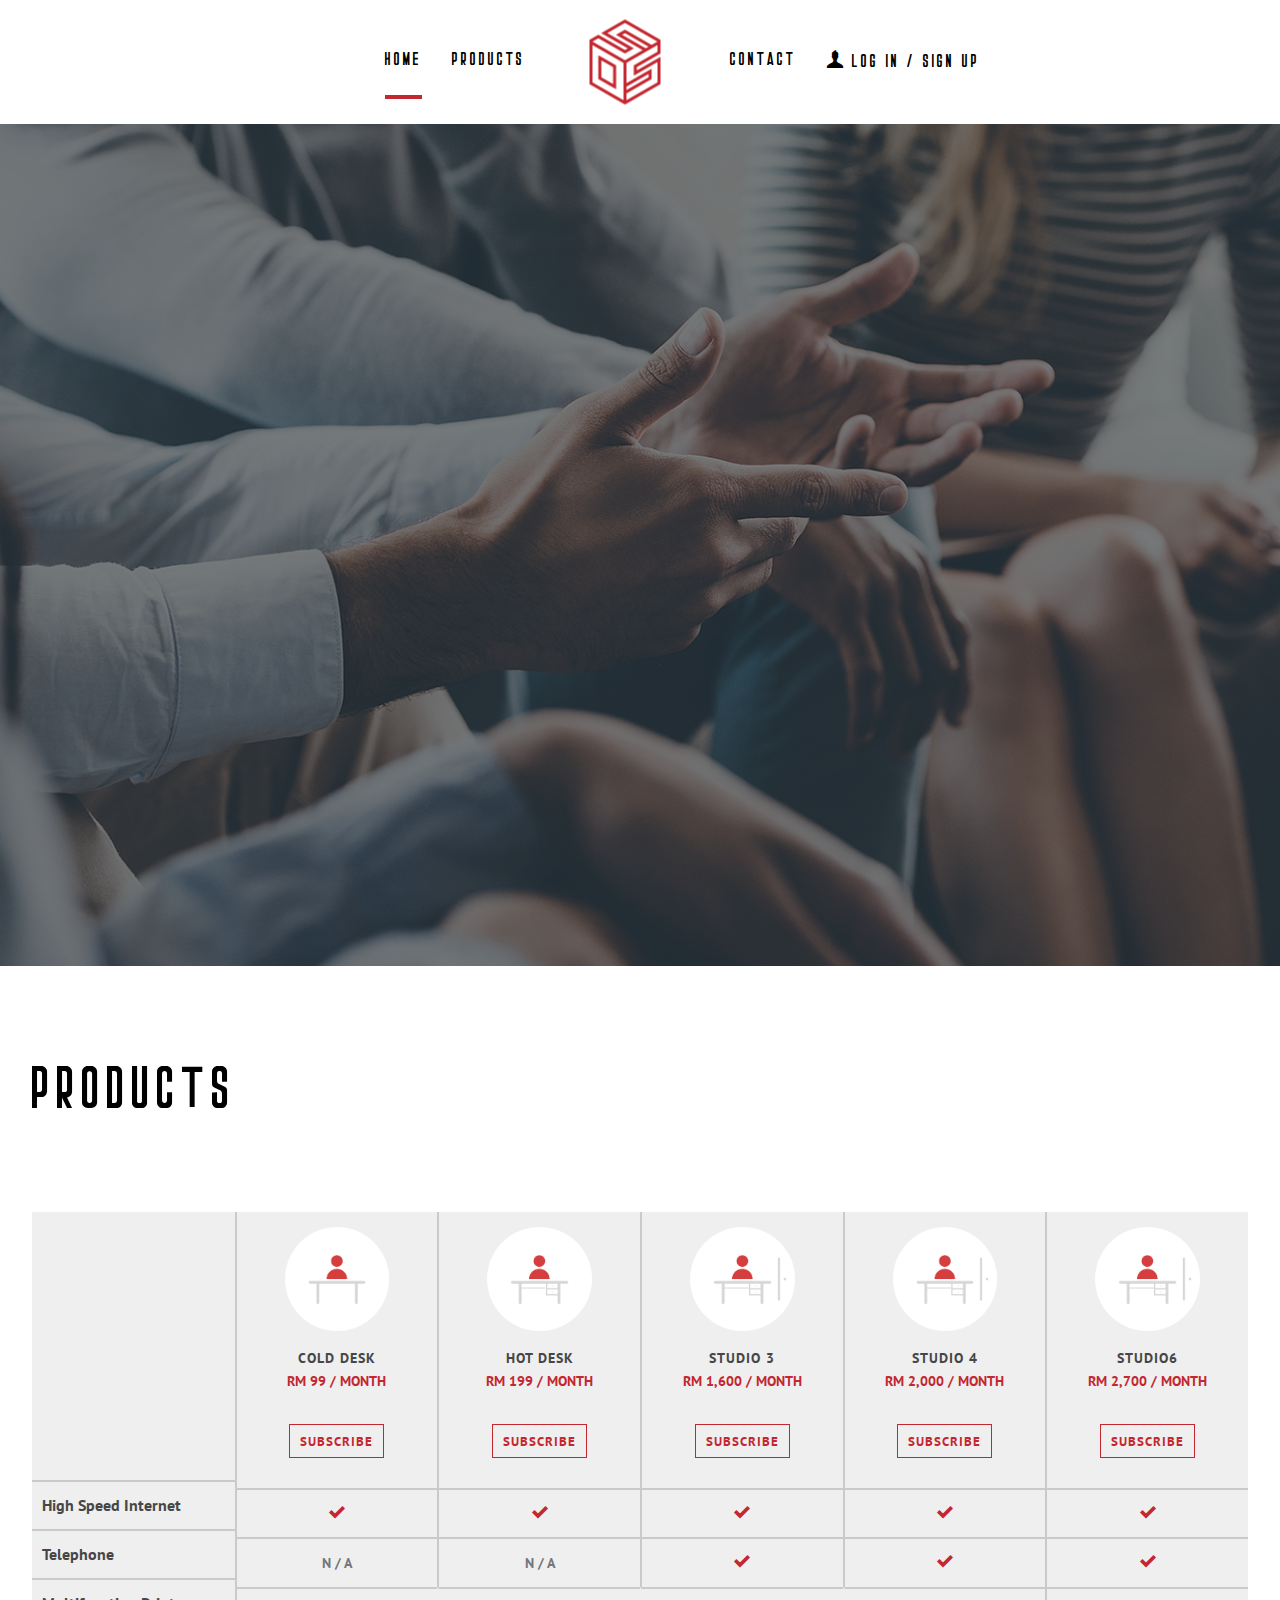
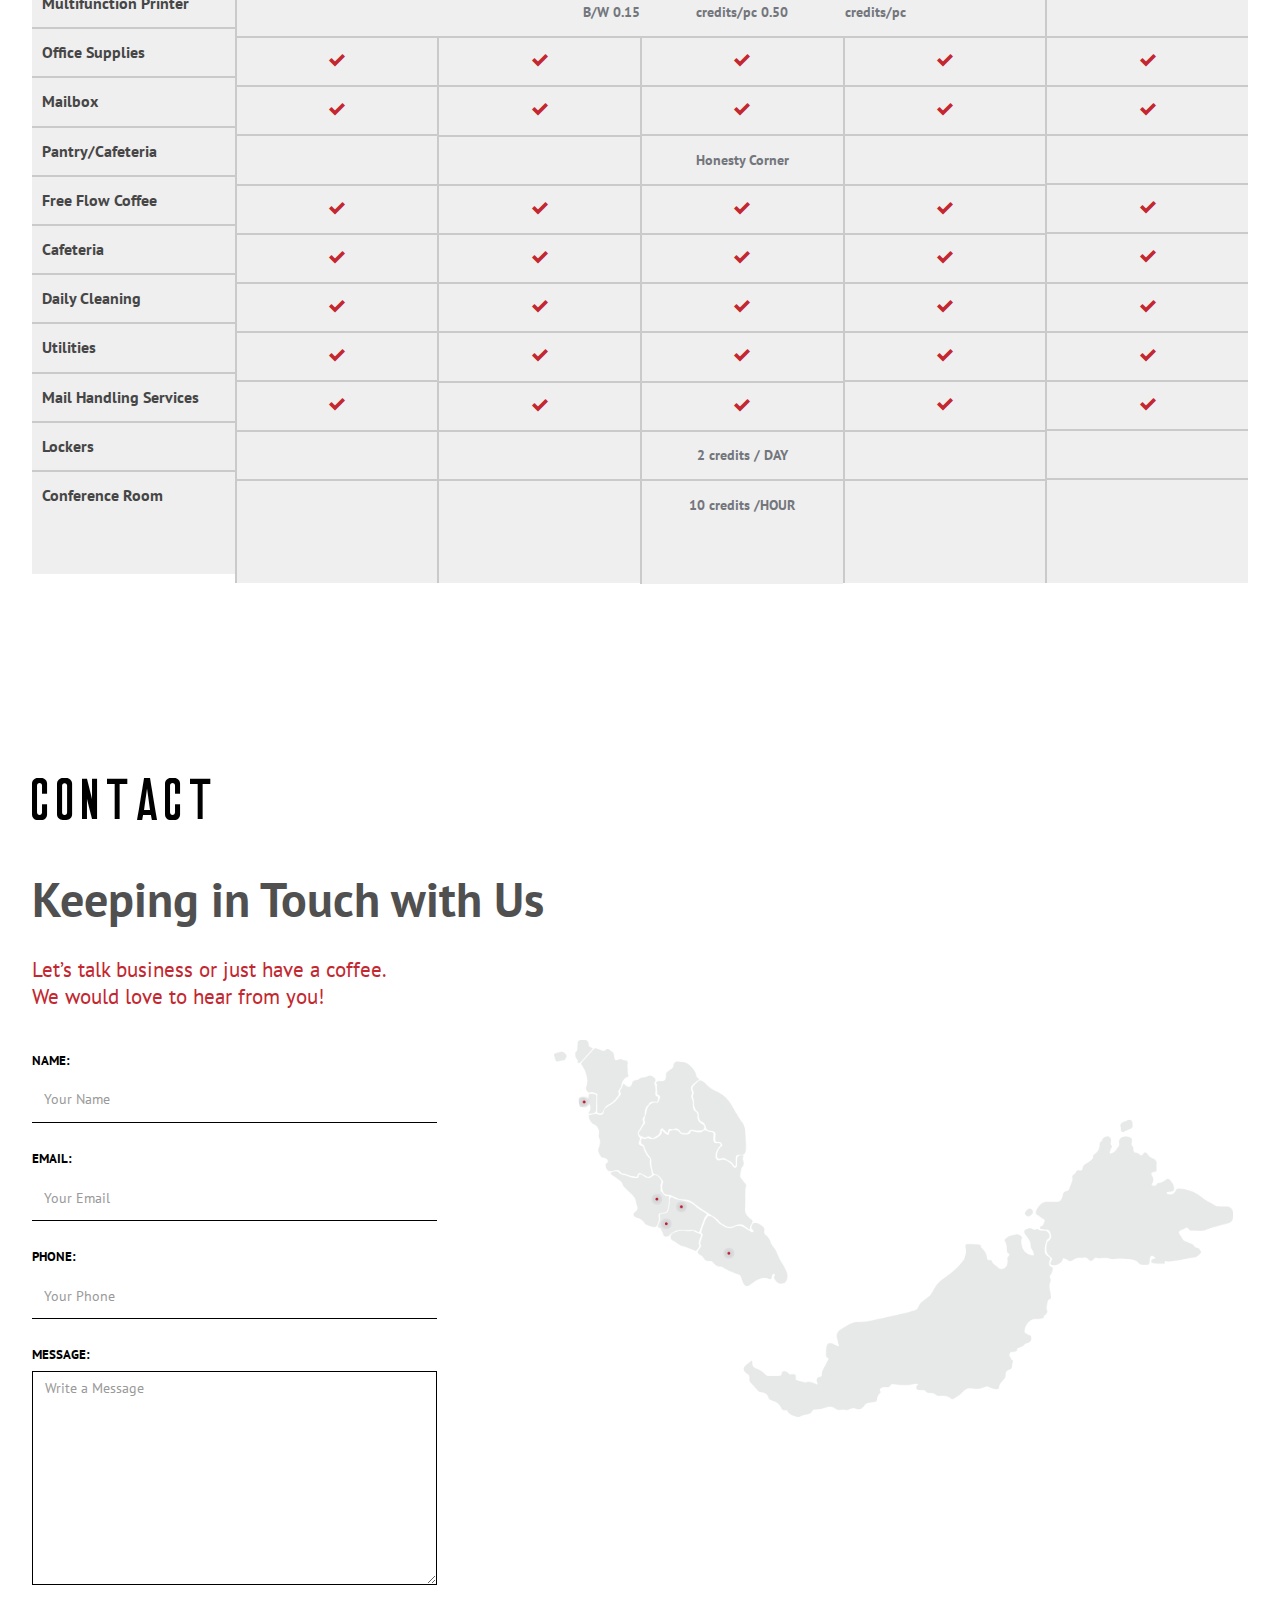
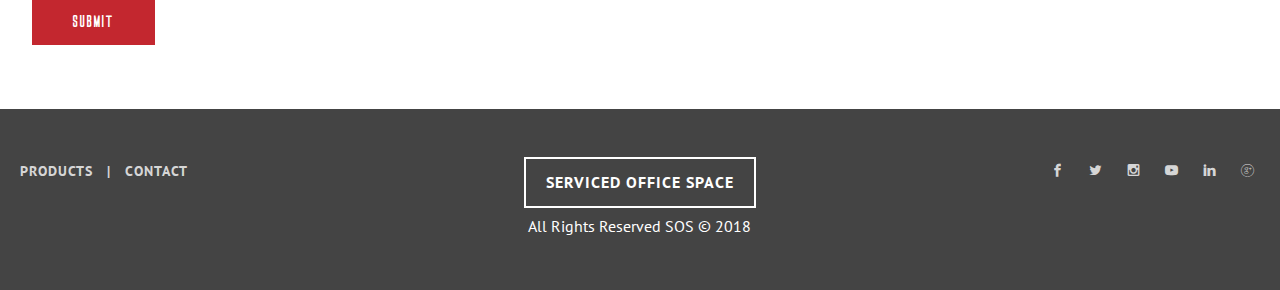
<file: index.html>
<!DOCTYPE html>
<html lang="en">
  <head>
    <meta charset="utf-8">
    <meta name="viewport" content="width=device-width, initial-scale=1">
    <title>SOS Co-Working Space</title>
    <meta name="description" content="SOS Coworking Space">
    <meta name="keywords" content="SOS Coworking Space">
    
    <link rel="stylesheet" href="css/styles-merged.css">
    <link rel="stylesheet" href="css/style.css">
    <link rel="stylesheet" href="css/datepicker.css">
    <link rel="stylesheet" href="fonts/icomoon/style.css">

    <!-- Fonts -->
    <link href="https://fonts.googleapis.com/css?family=PT+Sans:400,700" rel="stylesheet">
    <link href="https://fonts.googleapis.com/css?family=Barlow+Semi+Condensed:300,400,500,600,700" rel="stylesheet">
    <link href="https://fonts.googleapis.com/css?family=Montserrat:300,400,500,600,700" rel="stylesheet">

    <!--[if lt IE 9]>
      <script src="js/vendor/html5shiv.min.js"></script>
      <script src="js/vendor/respond.min.js"></script>
    <![endif]-->
  </head>
  <body>
    
    <!-- Fixed navbar -->
    <nav class="navbar navbar-default probootstrap-navbar">
      <div class="container">
        <div class="navbar-header">
          <a class="navbar-brand" href="index.html" title="SOS" style="background-image: url(img/logo.png);"></a>
          <button type="button" class="navbar-toggle collapsed" data-toggle="collapse" data-target="#navbar-collapse" aria-expanded="false" aria-controls="navbar">
            <span class="sr-only">Toggle navigation</span>
            <span class="icon-bar"></span>
            <span class="icon-bar"></span>
            <span class="icon-bar"></span>
          </button>
        </div>

        <div id="navbar-collapse" class="navbar-collapse collapse">
          <ul class="nav navbar-nav navbar-left">
            <li><a href="#" data-nav-section="home">Home</a></li>
            <li><a href="#" data-nav-section="products">Products</a></li>
          </ul>
          <a class="navbar-brand" href="index.html" title="SOS" style="background-image: url(img/logo.png);"></a>
          <ul class="nav navbar-nav navbar-right">
            <li><a href="#" data-nav-section="contact">Contact</a></li>
            <li><a href="#" id="popLogin"><span class="icon icon-user"></span> Log in / Sign Up</a></li>
          </ul>
        </div>
      </div>
    </nav>
    
    <section class="probootstrap-hero" style="background-image: url(img/heroslide.png);" data-section="home" data-stellar-background-ratio="0.5">
      <div class="container">
        <div class="row intro-text">
          <div class="col-md-10 col-md-offset-1 text-center">
            <h1 class="probootstrap-heading probootstrap-animate">Be Connected</h1>
            <div class="probootstrap-subheading center">
              <p class="probootstrap-animate"><a id="bookTourbtn" href="#" target="_blank" role="button" class="btn btn-primary">Book a tour</a></p>
            </div>
          </div>
        </div>
      </div>
      <div class="scrollDwnIcon probootstrap-animate"><a href="#" data-nav-section="products"><span class="icon icon-circle-down"></span><br/>Scroll</a></div>
      
      <div class="filterform hide">
        <div class="closeIcon"><span class="icon icon-cross"></span></div>
        <form class="probootstrap-animate" action="" method="post">
            <div class="form-group">
              <div class="controls">
                <select name="gender" id="gender" placeholder="Gender">
                  <option value="Mr">Mr.</option>
                  <option value="Ms">Ms.</option>
                  <option value="Mrs">Mrs.</option>
                </select>
              </div>
            </div>
            <div class="form-group">
               <input type="text" name="fullname"  class="form-control my-input" id="name" placeholder="Name">
            </div>
            <div class="form-group">
              <div class="controls">
                <select name="numpax" id="numpax" placeholder="Pax">
                  <option value="">Pax</option>
                  <option value="1">1</option>
                  <option value="2">2</option>
                  <option value="3">3</option>
                  <option value="4">4</option>
                  <option value="5">5</option>
                  <option value="6">6</option>
                  <option value="7">7</option>
                  <option value="8">8</option>
                  <option value="9">9</option>
                  <option value="10">10</option>
                  <option value="11">11</option>
                </select>
              </div>
            </div>
            <div class="form-group">
               <input type="text" name="emailaddress"  class="form-control my-input" id="emailaddress" placeholder="Please enter your email address">
            </div>
            <div class="form-group">
               <input type="text" name="contactnumber"  class="form-control my-input" id="contactnumber" placeholder="Please enter your contact number">
            </div>
            <div class="form-group">
              <div class="controls">
                <select name="numlocatiom" id="numlocation" placeholder="Location">
                  <option value="">Location</option>
                  <option value="l1">?????</option>
                  <option value="l2">?????</option>
                  <option value="l3">?????</option>
                </select>
              </div>
            </div>
            <div class="form-group">
              <div class="docs-datepicker">
                <div class="input-group">
                  <input type="text" class="form-control docs-date" name="date" placeholder="Date">
                </div>
                <div class="docs-datepicker-container"></div>
              </div>
            </div>
            <div class="form-group">
              <div class="controls">
                <select name="time" id="time" placeholder="Time">
                  <option value="">Time</option>
                  <option value="t1">?????</option>
                </select>
              </div>
            </div>
            <div class="form-group">
               <div class="controls">
                <select name="reason" id="reason" placeholder="Reason">
                  <option value="">Reason</option>
                  <option value="r1">Visitation</option>
                  <option value="r2">Interview</option>
                  <option value="r3">Business Purpose</option>
                  <option value="r4">Others</option>
                </select>
              </div>
            </div>
            <div class="form-group text-center">
               <button type="submit" class=" btn btn-block send-button tx-tfm"><span class="icon icon-mail3"></span></button>
            </div>
        </form>
      </div>
    </section>

    <section class="probootstrap-section products" data-section="products">
      <div class="container">
        <div class="row text-center mb50">
          <div class="col-md-12 probootstrap-section-heading nopdlr">
            <h2 class="mb30 text-left text-black probootstrap-heading">Products</h2>
          </div>
        </div>
        <!-- END row -->
        <div class="row productsRow">
          <div class="col-md-2 col-xs-2 nopdlr">
            <div class="probootstrap-products bdNone">
              <ul class="probootstrap-list text-left mb50 firstCol">
                <li>High Speed Internet</li>
                <li>Telephone</li>
                <li>Multifunction Printer</li>
                <li>Office Supplies</li>
                <li>Mailbox</li>
                <li>Pantry/Cafeteria</li>
                <li>Free Flow Coffee</li>
                <li>Cafeteria</li>
                <li>Daily Cleaning</li>
                <li>Utilities</li>
                <li>Mail Handling Services</li>
                <li>Lockers</li>
                <li>Conference Room</li>
              </ul>
            </div>
          </div>
          <div class="col-md-2 col-xs-2 nopdlr">
            <div class="probootstrap-products">
              <img src="img/SOS-Icon-23.png" alt="" />
              <h2>Cold Desk</h2>
              <p class="probootstrap-price"><strong>RM 99 / MONTH</strong></p>
              <p><a href="#" class="btn btn-outline-red productSubscribe">Subscribe</a></p>
              <ul class="probootstrap-list text-left mb50">
                <li><span class="icon icon-checkmark"></span></li>
                <li class="gB600">N / A</li>
                <li class="gC">.</li>
                <li><span class="icon icon-checkmark"></span></li>
                <li><span class="icon icon-checkmark"></span></li>
                <li class="gC">.</li>
                <li><span class="icon icon-checkmark"></span></li>
                <li><span class="icon icon-checkmark"></span></li>
                <li><span class="icon icon-checkmark"></span></li>
                <li><span class="icon icon-checkmark"></span></li>
                <li><span class="icon icon-checkmark"></span></li>
                <li class="gC">.</li>
                <li class="gC">.</li>
              </ul>
            </div>
          </div>
          <div class="col-md-2 col-xs-2 nopdlr">
            <div class="probootstrap-products">
              <img src="img/SOS-Icon-24.png" alt="" />
              <h2>Hot Desk</h2>
              <p class="probootstrap-price"><strong>RM 199 / MONTH</strong></p>
              <p><a href="#" class="btn btn-outline-red productSubscribe">Subscribe</a></p>
              <ul class="probootstrap-list text-left mb50">
                <li><span class="icon icon-checkmark"></span></li>
                <li class="gB600">N / A</li>
                <li class="flr gB600">B/W 0.15 </li>
                <li><span class="icon icon-checkmark"></span></li>
                <li><span class="icon icon-checkmark"></span></li>
                <li class="gC">.</li>
                <li><span class="icon icon-checkmark"></span></li>
                <li><span class="icon icon-checkmark"></span></li>
                <li><span class="icon icon-checkmark"></span></li>
                <li><span class="icon icon-checkmark"></span></li>
                <li><span class="icon icon-checkmark"></span></li>
                <li class="gC">.</li>
                <li class="gC">.</li>
              </ul>
            </div>
          </div>
          <div class="col-md-2 col-xs-2 nopdlr">
            <div class="probootstrap-products">
              <img src="img/SOS-Icon-25.png" alt="" />
              <h2>Studio 3</h2>
              <p class="probootstrap-price"><strong>RM 1,600 / MONTH</strong></p>
              <p><a href="#" class="btn btn-outline-red productSubscribe">Subscribe</a></p>
              <ul class="probootstrap-list text-left mb50">
                <li><span class="icon icon-checkmark"></span></li>
                <li><span class="icon icon-checkmark"></span></li>
                <li class="flc gB600">credits/pc 0.50 </li>
                <li><span class="icon icon-checkmark"></span></li>
                <li><span class="icon icon-checkmark"></span></li>
                <li class="gB600">Honesty Corner</li>
                <li><span class="icon icon-checkmark"></span></li>
                <li><span class="icon icon-checkmark"></span></li>
                <li><span class="icon icon-checkmark"></span></li>
                <li><span class="icon icon-checkmark"></span></li>
                <li><span class="icon icon-checkmark"></span></li>
                <li class="gB600">2 credits / DAY</li>
                <li class="gB600">10 credits /HOUR</li>
              </ul>
            </div>
          </div>
          <div class="col-md-2 col-xs-2 nopdlr">
            <div class="probootstrap-products">
              <img src="img/SOS-Icon-25.png" alt="" />
              <h2>Studio 4</h2>
              <p class="probootstrap-price"><strong>RM 2,000 / MONTH</strong></p>
              <p><a href="#" class="btn btn-outline-red productSubscribe">Subscribe</a></p>
              <ul class="probootstrap-list text-left mb50">
                <li><span class="icon icon-checkmark"></span></li>
                <li><span class="icon icon-checkmark"></span></li>
                <li class="fll gB600">credits/pc</li>
                <li><span class="icon icon-checkmark"></span></li>
                <li><span class="icon icon-checkmark"></span></li>
                <li class="gC">.</li>
                <li><span class="icon icon-checkmark"></span></li>
                <li><span class="icon icon-checkmark"></span></li>
                <li><span class="icon icon-checkmark"></span></li>
                <li><span class="icon icon-checkmark"></span></li>
                <li><span class="icon icon-checkmark"></span></li>
                <li class="gC">.</li>
                <li class="gC">.</li>
              </ul>
            </div>
          </div>
          <div class="col-md-2 col-xs-2 nopdlr">
            <div class="probootstrap-products">
              <img src="img/SOS-Icon-25.png" alt="" />
              <h2>Studio6</h2>
              <p class="probootstrap-price"><strong>RM 2,700 / MONTH</strong></p>
              <p><a href="#" class="btn btn-outline-red productSubscribe">Subscribe</a></p>
              <ul class="probootstrap-list text-left mb50">
                <li><span class="icon icon-checkmark"></span></li>
                <li><span class="icon icon-checkmark"></span></li>
                <li class="gC">.</li>
                <li><span class="icon icon-checkmark"></span></li>
                <li><span class="icon icon-checkmark"></span></li>
                <li class="gC">.</li>
                <li><span class="icon icon-checkmark"></span></li>
                <li><span class="icon icon-checkmark"></span></li>
                <li><span class="icon icon-checkmark"></span></li>
                <li><span class="icon icon-checkmark"></span></li>
                <li><span class="icon icon-checkmark"></span></li>
                <li class="gC">.</li>
                <li class="gC">.</li>
              </ul>
            </div>
          </div>
        </div>

        <div class="row orderRow hide">
          <div class="col-md-12 nopdlr">
            <div class="productOrderingForm">
              <form id="prodOdFm">
                <div class="summarySect">
                  <span class="sectHd">Summary</span>
                  <div class="sumSelects">
                    <div class="form-group">
                      <div class="controls">
                        <label>Start Date</label>
                        <select name="startDate" id="startDate">
                          <option value=""></option>
                          <option value="1">xxx</option>
                          <option value="2">xxx</option>
                          <option value="3">xxx</option>
                        </select>
                      </div>
                    </div>
                    <div class="form-group">
                      <div class="controls">
                        <label>Engage Period</label>
                        <select name="engagePeriod" id="engagePeriod">
                          <option value=""></option>
                          <option value="1">xxx</option>
                          <option value="2">xxx</option>
                          <option value="3">xxx</option>
                        </select>
                      </div>
                    </div>
                    <div class="form-group">
                      <div class="controls">
                        <label>Location</label>
                        <select name="location" id="location">
                          <option value=""></option>
                          <option value="1">xxx</option>
                          <option value="2">xxx</option>
                          <option value="3">xxx</option>
                        </select>
                      </div>
                    </div>
                  </div>
                  <div class="sumDetails">
                    <div class="sumDL">
                      <h3>Studio 3</h3>
                      <p>
                      - Location: SS15<br />
                      - Start Date: 01/09/2018<br />
                      - 6 months<br />
                      - Free: 200 credits
                      </p>
                    </div>
                    <div class="sumDR">
                      <div class="sumMoney">
                        <span class="curr">RM</span>
                        <span class="actAm">1600</span>
                      </div>
                      <span class="timeSpan">(6 Month x RM 1600)</span>
                    </div>
                  </div>
                  <div class="sumTot">
                    <span class="totHd fl">Total</span>
                    <span class="actAm fr"><em>Rm</em>9600</span>
                  </div>
                </div>
                <div class="memberSect">
                  <div class="sectHd">Member Details (3 Pax) <span class="addMmb"><span class="icon icon-plus"></span>Add member</span></div>
                  <div class="accordionWrapper">
                  <div class="accordionItem open">
                        <h2 class="accordionItemHeading">Member 1</h2>
                        <span class="icon icon-arrow-down2 accorIc"></span>
                        <div class="accordionItemContent">
                          <div class="form-group">
                            <label for="">Name</label>
                             <input type="text" name="memberName" class="form-control my-input" id="memberName">
                          </div>
                          <div class="form-group">
                            <label for="">Email Address</label>
                             <input type="email" name="memberEmail" class="form-control my-input" id="memberEmail">
                          </div>
                          <div class="form-group">
                            <label for="">Contact Number</label>
                             <input type="text" name="memberContNum" class="form-control my-input" id="memberContNum">
                          </div>
                          <div class="form-group">
                            <label for="">IC NO. / Passport No.</label>
                             <input type="text" name="memberICNO" class="form-control my-input" id="memberICNO">
                          </div>
                          <div class="form-group">
                            <label for="">Date of Birth</label>
                              <div class="docs-datepicker memDOB">
                                <div class="input-group">
                                  <input type="text" class="form-control docs-date" name="memberDOB" id="memberDOB">
                                  <span class="icon icon-clock"></span>
                                </div>
                                <div class="docs-datepicker-container"></div>
                              </div>
                          </div>

                        </div>
                      </div>

                      <div class="accordionItem close">
                        <h2 class="accordionItemHeading">Member 2</h2>
                        <span class="icon icon-arrow-down2 accorIc"></span>
                        <div class="accordionItemContent">
                          <div class="form-group">
                            <label for="">Name</label>
                             <input type="text" name="memberName" class="form-control my-input" id="memberName">
                          </div>
                          <div class="form-group">
                            <label for="">Email Address</label>
                             <input type="email" name="memberEmail" class="form-control my-input" id="memberEmail">
                          </div>
                          <div class="form-group">
                            <label for="">Contact Number</label>
                             <input type="text" name="memberContNum" class="form-control my-input" id="memberContNum">
                          </div>
                          <div class="form-group">
                            <label for="">IC NO. / Passport No.</label>
                             <input type="text" name="memberICNO" class="form-control my-input" id="memberICNO">
                          </div>
                          <div class="form-group">
                            <label for="">Date of Birth</label>
                              <div class="docs-datepicker memDOB">
                                <div class="input-group">
                                  <input type="text" class="form-control docs-date" name="memberDOB" id="memberDOB">
                                  <span class="icon icon-clock"></span>
                                </div>
                                <div class="docs-datepicker-container"></div>
                              </div>
                          </div>

                        </div>
                      </div>

                      <div class="accordionItem close">
                        <h2 class="accordionItemHeading">Member 3</h2>
                        <span class="icon icon-arrow-down2 accorIc"></span>
                        <div class="accordionItemContent">
                          <div class="form-group">
                            <label for="">Name</label>
                             <input type="text" name="memberName" class="form-control my-input" id="memberName">
                          </div>
                          <div class="form-group">
                            <label for="">Email Address</label>
                             <input type="email" name="memberEmail" class="form-control my-input" id="memberEmail">
                          </div>
                          <div class="form-group">
                            <label for="">Contact Number</label>
                             <input type="text" name="memberContNum" class="form-control my-input" id="memberContNum">
                          </div>
                          <div class="form-group">
                            <label for="">IC NO. / Passport No.</label>
                             <input type="text" name="memberICNO" class="form-control my-input" id="memberICNO">
                          </div>
                          <div class="form-group">
                            <label for="">Date of Birth</label>
                              <div class="docs-datepicker memDOB">
                                <div class="input-group">
                                  <input type="text" class="form-control docs-date" name="memberDOB" id="memberDOB">
                                  <span class="icon icon-clock"></span>
                                </div>
                                <div class="docs-datepicker-container"></div>
                              </div>
                          </div>
                        </div>
                      </div>
                  </div>
                </div>
                <div class="paymentSect">
                  <span class="sectHd">Payment Options</span>
                  <div class="pOpts" data-toggle="buttons">
                    <div id="op1" class="op">
                      <div class="opCheck">
                        <label class="btn btn-default">
                          <input type="radio" name="options" id="optionCredCard" autocomplete="off">
                        </label>
                      </div>
                      <div class="opImg">
                        <img src="img/SOS-Icon-18.png" alt="" />
                        <img src="img/SOS-Icon-19.png" alt="" />
                      </div>
                      <div class="opDet">
                        <span class="opDetHd">CREDIT CARD</span>
                        <p class="opDetBd">Pay with Visa, MasterCard and debit cards.</p>
                      </div>
                    </div>
                    <div class="op" id="op2">
                      <div class="opCheck">
                        <label class="btn btn-default">
                          <input type="radio" name="options" id="optionCredCard" autocomplete="off">
                        </label>
                      </div>
                      <div class="opImg">
                        <img src="img/SOS-Icon-20.png" alt="" />
                      </div>
                      <div class="opDet">
                        <span class="opDetHd">PAYPAL</span>
                        <p class="opDetBd">Pay easily, fast and secure with PayPal.</p>
                      </div>
                    </div>
                    <div id="op3" class="op">
                      <div class="opCheck">
                        <label class="btn btn-default">
                          <input type="radio" name="options" id="optionCredCard" autocomplete="off">
                        </label>
                      </div>
                      <div class="opImg">
                        <img src="img/SOS-Icon-21.png" alt="" />
                      </div>
                      <div class="opDet">
                        <span class="opDetHd">GRABPAY</span>
                        <p class="opDetBd">Smart cashless payment with GrabPay.</p>
                      </div>
                    </div>
                  </div>
                </div>
                <div class="formControls">
                  <div class="checkbox checkbox-primary">
                      <input id="agreeCntrl" type="checkbox" checked>
                      <label for="agreeCntrl">
                          I agree to S.O.S’s Terms of Service and Privacy Policy
                      </label>
                  </div>
                  <button type="submit" class="btn btn-block send-button">Confirm</button>
                </div>
              </form>
            </div>
          </div>
        </div>

      </div>
    </section>
    <!-- END section -->

    <section class="probootstrap-section" data-section="contact">
      <div class="container">
        <div class="row">
          <div class="col-md-12 probootstrap-section-heading nopdlr">
            <h2 class="mb30 text-left text-black probootstrap-heading">Contact</h2>
          </div>
          <form action="" class="probootstrap-form">
            <h2 class="mt0">Keeping in Touch with Us</h2>
            <p>Let’s talk business or just have a coffee.<br/>We would love to hear from you!</p>
            <div class="col-md-4 col-sm-12 col-xs-12 nopdlr">
              <div class="form-group">
                <label>Name:</label>
                <input type="text" class="form-control" placeholder="Your Name">
              </div>
              <div class="form-group">
                <label>Email:</label>
                <input type="email" class="form-control" placeholder="Your Email">
              </div>
              <div class="form-group">
                <label>Phone:</label>
                <input type="email" class="form-control" placeholder="Your Phone">
              </div>
              <div class="form-group">
                <label>Message:</label>
                <textarea class="form-control"cols="30" rows="10" placeholder="Write a Message"></textarea>
              </div>
              <div class="form-group">
                <input type="submit" class="btn btn-primary">
              </div>
            </div>
            <div class="col-md-7 col-sm-hidden col-xs-hidden col-md-push-1">
            <img src="img/map.png" alt="" />
          </div>
          </form>
        </div>
      </div>
    </section>
    
    <footer class="probootstrap-footer">
      <div class="container text-center">
        <div class="row">
          <div class="col-md-4 col-sm-4 col-xs-12 text-left">
            <div class="footer-links">
              <a href="#" data-nav-section="products">Products</a>
              <a href="#" data-nav-section="contact">Contact</a>
            </div>
          </div>
          <div class="col-md-4 col-sm-4 col-xs-12 text-center">
            <span class="cenSpn">SERVICED OFFICE SPACE</span><br/>All Rights Reserved SOS &copy; 2018
          </div>
          <div class="col-md-4 col-sm-4 col-xs-12 text-right">
            <p class="probootstrap-social">
              <a href="#"><i class="icon-facebook2"></i></a> <a href="#"><i class="icon-twitter"></i></a> <a href="#"><i class="icon-instagram"></i></a> <a href="#"><i class="icon-youtube"></i></a> <a href="#"><i class="icon-linkedin"></i></a>  <a href="#"><i class="icon-googleplus"></i></a>
            </p>
          </div>

          <div class="col-md-12">

          </div>
        </div>
        <div class="row">
          <div class="col-md-12">
            
          </div>
        </div>
      </div>
    </footer>

    <div class="popups">
      <div class="visitation-confirmation hide">
        <div id="popClose"><span class="icon icon-cross"></span></div>
        <div class="pop-upBdy">
          <div id="popMail"><span class="icon icon-envelop"></span></div>
          <h3>Visitation - Confirmation</h3>
          <p>Thank you for your interest!</p>
          <p>We have sent the confirmation details to your email <span class="confEm">test@gmail.com</span></p>
          <p>Looking forward to seeing you on <span class="confDte">20/08/2018 2:00pm</span>
          <a href="#" id="okBtn">Ok</a>
        </div>
      </div>
      <div class="loginSignup hide">
        <div class="topSwitch">
          <a href="#" id="loginSwitch" class="fl">Log in</a>
          <a href="#" id="signupSwitch" class="fr">Sign Up</a>
        </div>
        <form class="formBody">
          <div class="loginForm hide">
              <div class="form-group">
                <label>Email Address:</label>
                <input type="text" class="form-control">
              </div>
              <div class="form-group">
                <label>Password:</label>
                <input type="password" class="form-control">
              </div>
          </div>
          <div class="signupForm">
              <div class="form-group">
                <label>Name:</label>
                <input type="text" class="form-control">
              </div>
              <div class="form-group">
                <label>Email Address:</label>
                <input type="text" class="form-control">
              </div>
              <div class="form-group">
                <label>Password:</label>
                <input type="password" class="form-control">
              </div>
          </div>
          <div class="actionButtons">
            <div class="loginAcb hide">
              <div class="checkbox checkbox-primary">
                  <input id="logChck" type="checkbox" checked>
                  <label for="logChck">Keep me logged in</label>
                  <a href="#" class="fgtPass fr">Forgot your password ?</a>
              </div>

              <button type="submit" class="btn btn-block send-button tx-tfm fl">Log In</button>
              <div class="socialSignIn fr">
                <span class="label">or login with</span>
                <a href="#" class="socGoog"><img src="img/SOS-Icon-06.png" alt="" /></a>
                <a href="#" class="socFace"><img src="img/SOS-Icon-07.png" alt="" /></a>
              </div>
            </div>
            <div class="signupAcb">
              <div class="checkbox checkbox-primary">
                  <input id="signChck" type="checkbox" checked>
                  <label for="signChck">By signing up I agree to S.O.S’s Terms of Service and Privacy Policy</label>
              </div>
              <button type="submit" class=" btn btn-block send-button tx-tfm">Sign Up</button>
              <div class="socialSignUp fr">
                <span class="label">Or sign up with</span>
                <a href="#" class="socGoog"><img src="img/SOS-Icon-06.png" alt="" /></a>
                <a href="#" class="socFace"><img src="img/SOS-Icon-07.png" alt="" /></a>
              </div>
            </div>
          </div>
        </form>
      </div>
      <div class="signup-confirmation hide">
        <div id="popClose"><span class="icon icon-cross"></span></div>
        <div class="pop-upBdy">
          <h3>Sign up Successful</h3>
          <span class="thnk">Thank you</span>
          <div id="popConf"><img src="img/SOS-Icon-08.png"></div>
          <p>We will be in touch very soon using the email below<span class="confEm">test@gmail.com</span></p>
          <p>Please check your email for verification purpose.
          <div class="tips">
            <span class="tipsHd">Tips</span>
            <p>Remember to update your profiule so we could know you better! Make your first booking at schedule!</p>
          </div>
        </div>
      </div>
      <div class="resetPass hide">
        <div id="popClose"><span class="icon icon-cross"></span></div>
        <div class="pop-upBdy">
          <h3>Forgot Password</h3>
          <form class="">
            <div class="form-group">
                <label>Please enter your email address:</label>
                <input type="email" class="form-control">
            </div>
            <button type="submit" class=" btn btn-block send-button tx-tfm">Send</button>
          </form>
        </div>
      </div>
      <div class="resetPassForm hide">
        <form id="restPsFrm" action="" method="post">
          <div id="popClose"><span class="icon icon-cross"></span></div>
          <div class="pop-upBdy">
            <h3>Reset Password</h3>
            <form class="">
              <div class="form-group">
                  <label>New Password:</label>
                  <input type="password" class="form-control">
              </div>
              <div class="form-group">
                  <label>Re-type Password:</label>
                  <input type="password" class="form-control">
              </div>
              <button type="submit" class=" btn btn-block send-button tx-tfm">Reset Password</button>
            </form>
          </div>
        </form>
      </div>
      <div class="resetPassConf hide">
        <div id="popClose"><span class="icon icon-cross"></span></div>
        <div class="pop-upBdy">
        <div id="resetConf"><img src="img/SOS-Icon-10.png"></div>
        <h3>Forgot Password</h3>
        <div class="pG">
          <p>
            Please check your email<span>johnsontan@gmail.com</span>to reset password
          </p>
        </div>
        <a href="#" id="okBtn">Ok</a>
      </div>
      </div>

      <div class="resetPassOk hide">
        <div id="popClose"><span class="icon icon-cross"></span></div>
        <div class="pop-upBdy">
        <div id="resetConf"><img src="img/SOS-Icon-10.png"></div>
        <h3>Reset Password<br/>successful</h3>
        <div class="pG">
          <p>
            Please <a href="#" id="restLogin">login</a> with your new password.
          </p>
        </div>
        <a href="#" id="okBtn">Ok</a>
      </div>
      </div>

      <div class="overlayPopup hide"></div>
    </div>

    <script src="js/scripts.min.js"></script>
    <script src="js/custom.js"></script>
    <script src="js/datepicker.js"></script>
    <script src="js/main.js"></script>

  </body>
</html>
</file>
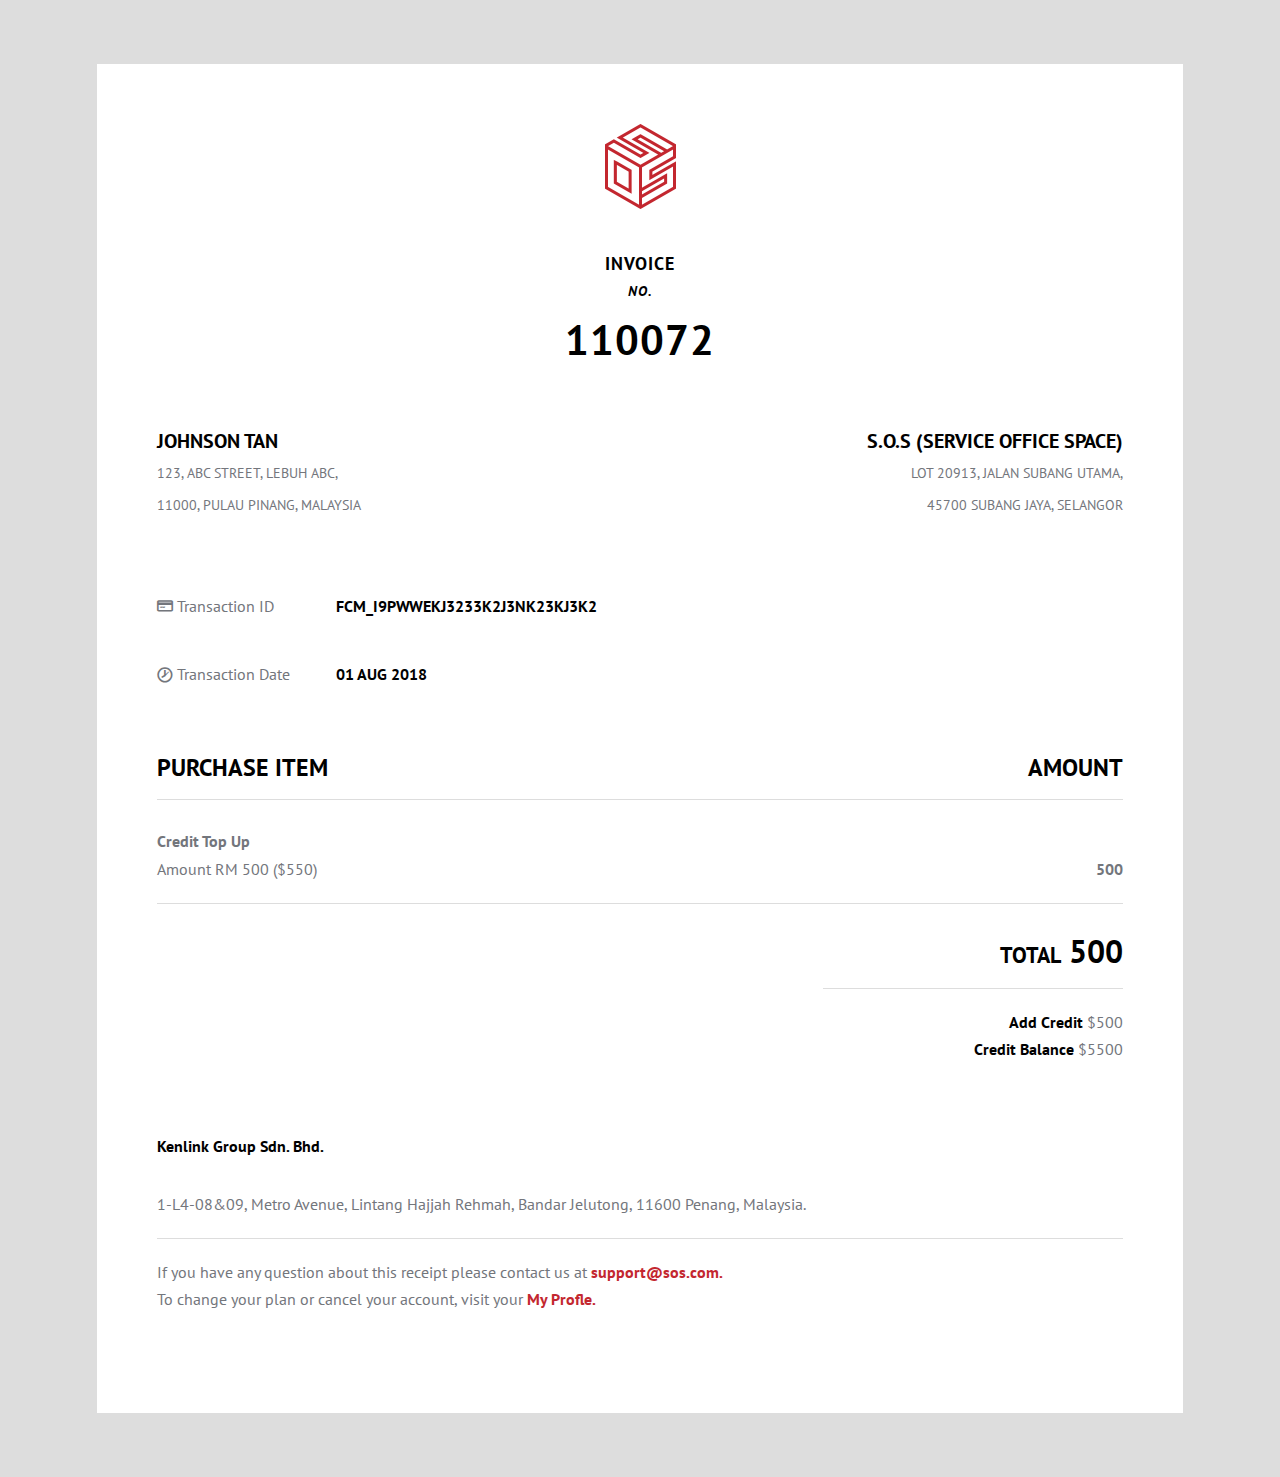
<file: invoice.html>
<!DOCTYPE html>
<html lang="en">
  <head>
    <meta charset="utf-8">
    <meta name="viewport" content="width=device-width, initial-scale=1">
    <title>SOS Co-Working Space (User Profile)</title>
    <meta name="description" content="SOS Coworking Space">
    <meta name="keywords" content="SOS Coworking Space">
    
    <link rel="stylesheet" href="css/styles-merged.css">
    <link rel="stylesheet" href="css/style.css">
    <link rel="stylesheet" href="fonts/icomoon/style.css">

    <!-- Fonts -->
    <link href="https://fonts.googleapis.com/css?family=PT+Sans:400,700" rel="stylesheet">
    <link href="https://fonts.googleapis.com/css?family=Barlow+Semi+Condensed:300,400,500,600,700" rel="stylesheet">
    <link href="https://fonts.googleapis.com/css?family=Montserrat:300,400,500,600,700" rel="stylesheet">

    <!--[if lt IE 9]>
      <script src="js/vendor/html5shiv.min.js"></script>
      <script src="js/vendor/respond.min.js"></script>
    <![endif]-->
  </head>
  <body>

<section class="probootstrap-section invoice">
  <div class="container">

    <div class="invoiceBdy">
      <div class="invoiceHd">
        <div class="imgLogo"><img src="img/logo.png" alt="" /></div>
        <span class="">Invoice<em>No.</em></span>
        <span class="invNum">110072</span>
      </div>
      <div class="invoiceCnt">
        <div class="address text-left fl">
          <span class="">Johnson Tan</span>
          <span class="">123, ABC STREET, LEBUH ABC,</span>
          <span class="">11000, PULAU PINANG, MALAYSIA</span>
        </div>
        <div class="address text-right fr">
          <span class="">S.O.S (Service Office Space)</span>
          <span class="">LOT 20913, JALAN SUBANG UTAMA,</span>
          <span class="">45700 SUBANG JAYA, SELANGOR</span>
        </div>
        <div class="clearfix"></div>
        <div class="transactionDetails text-left">
          <div class="transactionRow">
            <span class="icon icon-credit-card"></span>
            <div class="rowLabel">
              Transaction ID
            </div>
            <input type="text" class="transactionInput" value="FCM_I9PWWEKJ3233K2J3NK23KJ3K2">
          </div> 
          <div class="transactionRow">
            <span class="icon icon-clock"></span>
            <div class="rowLabel">
              Transaction Date
            </div>
            <input type="text" class="transactionInput" value="01 AUG 2018">
          </div>
        </div>
        <div class="itemTable">
          <div class="iTableHd">
            <span class="fl">
              PURCHASE ITEM
            </span>
            <span class="fr">
              AMOUNT
            </span>
          </div>
          <div class="iTableBd">
            <span class="">Credit Top Up</span>
            <div class="clearfix"></div>
            <span class="">Amount RM 500 ($550)</span>
            <span class="prce">500</span>
          </div>
          <div class="iTableTot">
            <div class="totRow">
              <span class="totTtle">Total</span>
              <span class="totAmnt">500</span>
            </div>
            <div class="creditRow">
              <span class="title">Add Credit</span>
              <span>$500<span>
              <div class="clearfix"></div>
              <span class="title">Credit Balance</span>
              <span>$5500</span>
            </div>
          </div>
        </div>
        <div class="invFooter">
          <div class="invFootRow">
            <span class="invFootRowHd">
            Kenlink Group Sdn. Bhd.
            </span>
            <span>
              1-L4-08&09, Metro Avenue, Lintang Hajjah Rehmah, Bandar Jelutong, 11600 Penang, Malaysia.
            </span>
          </div>
          <div class="invFootRow">
            <span>
            If you have any question about this receipt please contact us at <b>support@sos.com.</b>
            </span>
            <span>
              To change your plan or cancel your account, visit your <b>My Profle.</b>
            </span>
          </div>
        </div>
      </div>
    </div>
  </div>
</section>

  </body>
</html>
</file>
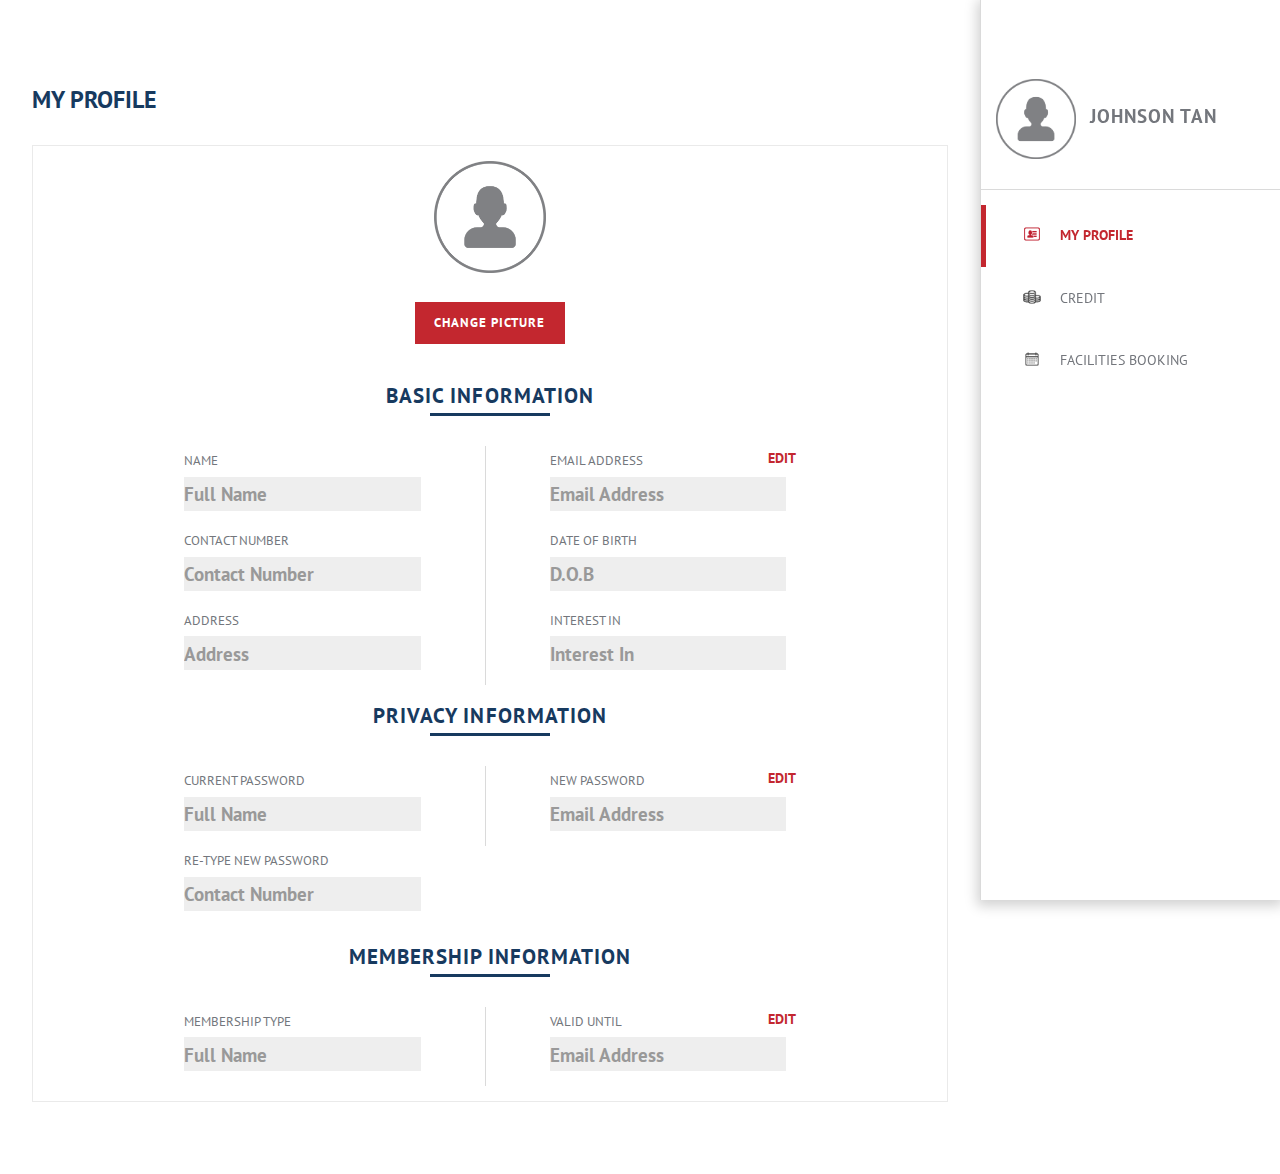
<file: user.html>
<!DOCTYPE html>
<html lang="en">
  <head>
    <meta charset="utf-8">
    <meta name="viewport" content="width=device-width, initial-scale=1">
    <title>SOS Co-Working Space (User Profile)</title>
    <meta name="description" content="SOS Coworking Space">
    <meta name="keywords" content="SOS Coworking Space">
    
    <link rel="stylesheet" href="css/styles-merged.css">
    <link rel="stylesheet" href="css/style.css">
    <link rel="stylesheet" href="css/datepicker.css">
    <link rel="stylesheet" href="fonts/icomoon/style.css">

    <!-- Fonts -->
    <link href="https://fonts.googleapis.com/css?family=PT+Sans:400,700" rel="stylesheet">
    <link href="https://fonts.googleapis.com/css?family=Barlow+Semi+Condensed:300,400,500,600,700" rel="stylesheet">
    <link href="https://fonts.googleapis.com/css?family=Montserrat:300,400,500,600,700" rel="stylesheet">

    <!--[if lt IE 9]>
      <script src="js/vendor/html5shiv.min.js"></script>
      <script src="js/vendor/respond.min.js"></script>
    <![endif]-->
  </head>
  <body>

    <section class="probootstrap-section backend fl">
      <div class="container">
        <button type="button" id="userMenuBtn" class="rightnavtoggle">
            <span class="sr-only">Toggle navigation</span>
            <span class="icon-bar"></span>
            <span class="icon-bar"></span>
            <span class="icon-bar"></span>
          </button>
        <div class="row">
          <div class="profileDiv">
            <div class="col-md-12 probootstrap-section-heading nopdlr">
              <h2 class="mb30 text-left probootstrap-user-heading">My Profile</h2>
            </div>
            <div class="col-md-12 bkBd nopdlr">
              <div class="bkInner">
              <div class="userPic">
                <span class="picImg"><img src="img/SOS-Icon-12.png" alt="" /></span>
                <span class="editFx">Change Picture</span>
              </div>
              <div class="basicInfo">
                <h3>Basic Information</h3>
                <form>
                  <div class="fl">
                    <div class="form-group">
                      <label>Name</label>
                      <input type="text" name="fullname"  class="form-control my-input" id="fullname" placeholder="Full Name" disabled>
                    </div>
                    <div class="form-group">
                      <label>Contact Number</label>
                      <input type="text" name="contactnumber"  class="form-control my-input" id="contactnumber" placeholder="Contact Number" disabled>
                    </div>
                    <div class="form-group">
                      <label>Address</label>
                      <input type="text" name="address" class="form-control my-input" id="address" placeholder="Address" disabled>
                    </div>
                  </div>
                  <div class="fl">
                    <div class="form-group">
                      <label>Email Address</label>
                      <input type="text" name="emailaddress" class="form-control my-input" id="emailaddress" placeholder="Email Address" disabled>
                    </div>
                    <div class="form-group">
                      <label>Date of Birth</label>
                      <input type="text" name="DOB"  class="form-control my-input docs-date" id="dob" placeholder="D.O.B" disabled>
                    </div>
                    <div class="form-group">
                      <label>Interest In</label>
                      <input type="text" name="interestIn"  class="form-control my-input" id="interestIn" placeholder="Interest In" disabled>
                    </div>
                  </div>
                  <button type="submit" class="btn btn-block send-button tx-tfm hide">Save and Change</button>
                  <span class="editFx">Edit</span>
                </form>
              </div>
              <div class="privacyInfo">
                <h3>Privacy Information</h3>
                <form>
                  <div class="fl">
                    <div class="form-group">
                      <label>Current Password</label> 
                      <input type="text" name="fullname"  class="form-control my-input" id="fullname" placeholder="Full Name" disabled>
                    </div>
                    <div class="form-group">
                      <label>Re-Type New Password</label>
                      <input type="text" name="contactnumber"  class="form-control my-input" id="contactnumber" placeholder="Contact Number" disabled>
                    </div>
                  </div>
                  <div class="fl">
                    <div class="form-group">
                      <label>New Password</label>
                      <input type="text" name="emailaddress"  class="form-control my-input" id="emailaddress" placeholder="Email Address" disabled>
                    </div>
                  </div>
                  <button type="submit" class="btn btn-block send-button tx-tfm hide">Save and Change</button>
                  <span class="editFx">Edit</span>
                </form>
              </div>
              <div class="membershipInfo">
                <h3>Membership Information</h3>
                <form>
                  <div class="fl">
                    <div class="form-group">
                      <label>Membership Type</label>
                      <input type="text" name="fullname"  class="form-control my-input" id="fullname" placeholder="Full Name" disabled>
                    </div>
                  </div>
                  <div class="fl">
                    <div class="form-group">
                      <label>Valid Until</label>
                      <input type="text" name="emailaddress"  class="form-control my-input" id="emailaddress" placeholder="Email Address" disabled>
                    </div>
                  </div>
                  <button type="submit" class="btn btn-block send-button tx-tfm hide">Save and Change</button>
                  <span class="editFx">Edit</span>
                </form>
              </div>
            </div>
            </div>
          </div>

          <div class="creditDiv hide">
            <div class="col-md-12 probootstrap-section-heading nopdlr">
              <h2 class="mb30 text-left probootstrap-user-heading">Credit</h2>
            </div>
            <div class="col-md-12 bkBd nopdlr">
              <div class="creditMsg">
                <span>You currently have</span>
                <span class="currentCred">500</span>
                <span>credits</span>
              </div>
            </div>
            <div class="col-md-12 bkBd nopdlr">
              <div class="tabs">
                <a href="#" id="tab1" class="active">Top-Up Credit</a>
                <a href="#" id="tab2">Credit History</a>
                <a href="#" id="tab3">Invoice History</a>
              </div>
              <div class="tabsContent">
                <div class="tabTopUpCred">
                  <span class="tabTpHd">
                    TOP UP AMOUNT<br/><i>(RM1=1 Credit)</i>
                  </span>
                  <div class="credOptionList">
                    <div class="credOption active">
                      <span class="amn">20</span>
                      <span class="xdets">(<em class="curr">RM</em> 20 Credits)</span>
                    </div>
                    <div class="credOption">
                      <span class="amn">55</span>
                      <span class="xdets">(<em class="curr">RM</em> 55 Credits)</span>
                    </div>
                    <div class="credOption">
                      <span class="amn">120</span>
                      <span class="xdets">(<em class="curr">RM</em> 120 Credits)</span>
                    </div>
                  </div>
                  <div class="chsPayment">
                    <span class="chsPaymentHd">
                      Choose Payment Method
                    </span>
                    <div class="chspayList">
                      <div class="pOpts" data-toggle="buttons">
                        <div id="op1" class="op">
                          <div class="opCheck">
                            <label class="btn btn-default">
                              <input type="radio" name="options" id="optionCredCard" autocomplete="off">
                            </label>
                          </div>
                          <div class="opImg">
                            <img src="img/SOS-Icon-18.png" alt="" />
                            <img src="img/SOS-Icon-19.png" alt="" />
                          </div>
                          <div class="opDet">
                            <span class="opDetHd">CREDIT CARD</span>
                            <p class="opDetBd">Pay with Visa, MasterCard and debit cards.</p>
                          </div>
                        </div>
                        <div class="op" id="op2">
                          <div class="opCheck">
                            <label class="btn btn-default">
                              <input type="radio" name="options" id="optionCredCard" autocomplete="off">
                            </label>
                          </div>
                          <div class="opImg">
                            <img src="img/SOS-Icon-20.png" alt="" />
                          </div>
                          <div class="opDet">
                            <span class="opDetHd">PAYPAL</span>
                            <p class="opDetBd">Pay easily, fast and secure with PayPal.</p>
                          </div>
                        </div>
                        <div id="op3" class="op">
                          <div class="opCheck">
                            <label class="btn btn-default">
                              <input type="radio" name="options" id="optionCredCard" autocomplete="off">
                            </label>
                          </div>
                          <div class="opImg">
                            <img src="img/SOS-Icon-21.png" alt="" />
                          </div>
                          <div class="opDet">
                            <span class="opDetHd">GRABPAY</span>
                            <p class="opDetBd">Smart cashless payment with GrabPay.</p>
                          </div>
                        </div>
                        <div class="form-group mt50 fr text-right">
                          <button type="submit" class=" btn btn-block send-button tx-tfm">Next</button>
                        </div>
                      </div>
                    </div>
                  </div>
                  <div class="payOption hide">
                      <form class="payCredForm">
                        <div class="form-group">
                            <label for="CardHolder">Card Holder</label>
                            <input type="text" name="CardHolder"  class="form-control my-input" id="CardHolder" placeholder="Card Holder">
                        </div>
                        <div class="form-group">
                            <label for="CardNumber">Card Number</label>
                            <input type="text" name="CardNumber"  class="form-control my-input" id="CardNumber" placeholder="Card Number">
                        </div>
                        <div class="form-group">
                            <label for="ExpiryDate">Expiry Date</label>
                            <input type="text" name="ExpiryDate"  class="form-control my-input" id="ExpiryDate" placeholder="Expiry Date">
                        </div>
                        <div class="form-group">
                            <label for="CVV">CVV</label>
                            <input type="text" name="CVV"  class="form-control my-input" id="CVV" placeholder="CVV">
                        </div>
                        <div class="form-group mt20 fr text-right">
                          <div class="checkbox checkbox-primary">
                              <input id="agreeCntrl" type="checkbox" checked>
                              <label for="agreeCntrl">
                                  I agree to S.O.S’s Terms of Service and Privacy Policy
                              </label>
                          </div>
                          <button type="submit" class=" btn btn-block send-button tx-tfm">Next</button>
                        </div>
                      </form>
                      <form class="payPalForm">
                        <div class="form-group">
                            <label for="EmailAddress">Email Address</label>
                            <input type="text" name="EmailAddress"  class="form-control my-input" id="EmailAddress" placeholder="Email Address">
                        </div>
                        <div class="form-group">
                            <label for="PayPass">Password</label>
                            <input type="password" name="Password" class="form-control my-input" id="PayPass" placeholder="Password">
                        </div>
                      </form>
                    </div>
                </div>

                <div class="tabCredHistory hide">
                  <div class="tabcredTop">
                    <select class="selectCredList" id="">
                        <option>Today</option>
                        <option>xxxx</option>
                        <option>xxxx</option>
                        <option>xxxx</option>
                    </select>
                    <span class="downloadLink">Download All</span>
                  </div>
                  <table class="table table-striped credhistTable">
                    <thead>
                        <tr>
                           <th>NO.</th>
                           <th>Date</th>
                           <th>Invoice Number</th>
                           <th>Amount</th>
                           <th>Download</th>
                        </tr>
                     </thead>
                     <tr>
                        <td>1</td>
                        <td>07 JULY 2018</td>
                        <td>#11312</td>
                        <td>$150</td>
                        <td class="text-center"><a class='btn btn-info btn-xs' href="#"><span class="icon icon-download2"></span></a></td>
                     </tr>
                     <tr>
                        <td>2</td>
                        <td>01 JULY 2018</td>
                        <td>#10143</td>
                        <td>$150</td>
                        <td class="text-center"><a class='btn btn-info btn-xs' href="#"><span class="icon icon-download2"></span></a></td>
                     </tr>
                  </table>
                </div>

                <div class="tabInvoiceHistory hide">
                  <div class="tabinvHTop">
                    <select class="selectInvHst" id="">
                        <option>Today</option>
                        <option>xxxx</option>
                        <option>xxxx</option>
                        <option>xxxx</option>
                    </select>
                    <select class="selectInvHst2" id="">
                        <option>All</option>
                        <option>xxxx</option>
                        <option>xxxx</option>
                        <option>xxxx</option>
                    </select>
                    <span class="downloadLink">Download All</span>
                  </div>
                  <table class="table table-striped invoicehistTable">
                    <thead>
                        <tr>
                           <th>NO.</th>
                           <th>Date</th>
                           <th>Invoice Number</th>
                           <th>Amount</th>
                           <th>Download</th>
                        </tr>
                     </thead>
                     <tr>
                        <td>1</td>
                        <td>07 JULY 2018</td>
                        <td>#11312</td>
                        <td>$150</td>
                        <td class="text-center"><a class='btn btn-info btn-xs' href="#"><span class="icon icon-download2"></span></a></td>
                     </tr>
                     <tr>
                        <td>2</td>
                        <td>01 JULY 2018</td>
                        <td>#10143</td>
                        <td>$150</td>
                        <td class="text-center"><a class='btn btn-info btn-xs' href="#"><span class="icon icon-download2"></span></a></td>
                     </tr>
                  </table>
                </div>
              </div>
            </div>
          </div>
 
          <form class="facilitiesDiv hide" method="post">
            <div class="col-md-12 probootstrap-section-heading nopdlr">
              <h2 class="mb30 text-left probootstrap-user-heading">Facilities Booking</h2>
            </div>
            <div class="col-md-12 bkBd nopdlr">
              <div class="facBookTab">
                <a href="#" id="conTab" class="fl active">Booking Convenience</a>
                <a href="#" id="hisTab">Booking History</a>
              </div>
              <div class="facBookCont">
                <div class="convContent">
                  <table class="table table-striped credhistTable">
                     <tr>
                        <td>
                            <div class="checkbox">
                                <input class="checkboxLckr" type="checkbox" id="locker" checked>
                                <label for="locker">Locker<em>(2 credits/day)</em></label>
                            </div>
                            <div class="chosenDatePicked">
                              <div class="choseDPL">
                                <span class="icon icon-calendar"></span><span class="dateRange">20 AUG 2018 - 20 AUG 2018</span>
                                <span class="icon icon-location2"></span><span class="locationRooms">SOS1 - SS15</span>
                              </div>
                              <div class="choseDPR">
                                <span class="icon icon-cross"></span>
                              </div>
                            </div>
                        </td>
                        <td>
                          <div class="docs-datepicker">
                             <div class="input-group">
                                <input type="text" class="form-control docs-date date1" name="date" placeholder="From:">
                                <span class="to">to</span>
                                <input type="text" class="form-control docs-date date2" name="date" placeholder="To:">
                                <span class="daysPicked">1 day</span>
                             </div>
                             <div class="docs-datepicker-container"></div>
                             <a href="#" class="addBtn">Add</a>
                          </div>
                        </td>
                        <td>2 CREDITS</td>
                     </tr>
                     <tr>
                        <td>
                          <div class="checkbox">
                                <input class="checkboxConf" type="checkbox" id="conference" checked>
                                <label for="conference">Conference room <em>(2 credits/day)</em></label>
                            </div>
                            <div class="chosenDatePicked">
                              <div class="choseDPL">
                                <span class="icon icon-calendar"></span><span class="dateRange">20 AUG 2018 - 20 AUG 2018</span>
                                <span class="icon icon-clock"></span><span class="clockDet">11AM - 2PM</span>
                                <span class="icon icon-location2"></span><span class="locationRooms">SOS1 - SS15</span>
                              </div>
                              <div class="choseDPR">
                                <span class="icon icon-cross"></span>
                              </div>
                            </div>
                        </td>
                        <td>
                          <div class="docs-datepicker">
                              <div class="input-group">
                                <input type="text" class="form-control docs-date date1" name="date" placeholder="Date">
                              </div>
                              <div class="docs-datepicker-container"></div>
                              <span class="daysPicked">1 day</span>
                              <div id="datetimepickerDate" class="timerange">
                                <div class="input-group">
                                  <input type="text" class="form-control timePicked" name="time" placeholder="Time">
                                  <span class="timeClock icon icon-clock"></span>
                                </div>
                                <span class="hrsPicked">1 Hour</span>
                              </div>
                              <a href="#" class="addBtn">Add</a>
                          </div>
                        </td>
                        <td>10 CREDITS</td>
                     </tr>
                      <div class="summaryTableDiv hide">
                        <span class="summaryHd">
                          Summary
                        </span>
                        <div class="summaryRow">
                          <div class="fl">
                            <span class="prodName">Locker</span>
                            <span class="calendar"><span class="icon icon-calendar"></span> 20 AUG 2018 - 20 AUG 2018</span>
                            <span class="location"><span class="icon icon-location2"></span> SOS1 - SS15</span>
                          </div>
                          <div class="fr">
                            <span class="cred">2 <em>Credits</em></span>
                          </div>
                        </div>
                        <div class="summaryRow">
                          <div class="fl">
                            <span class="prodName">Conference room</span>
                            <span class="calendar"><span class="icon icon-calendar"></span> 20 AUG 2018 - 20 AUG 2018</span>
                            <span class="clock"><span class="icon icon-clock"></span> 11 AM - 2PM</span>
                            <span class="location"><span class="icon icon-location2"></span> SOS1 - SS15</span>
                          </div>
                          <div class="fr">
                            <span class="cred">30 <em>Credits</em></span>
                          </div>
                        </div>
                        <div class="summaryTotalRow">
                          <div class="fl">
                            <span class="">Total</span>
                          </div>
                          <div class="fr">
                            <span class="">30 Credits</span>
                          </div>
                        </div>
                      </div>
                      <tr class="totalRow">
                        <td class="ttlHd">Total:</td>
                        <td class="ttlCred"><em>12</em>Credits</td>
                        <div class="clearfix"></div>
                        <td>
                          <button type="submit" class=" btn btn-block send-button tx-tfm">Proceed</button>
                        </td>
                      </tr>
                  </table>
                </div>
                <div class="rmContent hide">
                  <div class="rmFifLeft">
                      <div class="rmFifTabs">
                        <a href="#" id="tabs1">Upcoming</a>
                        <a href="#" id="tabs2" class="active">Past</a>
                      </div>
                      <div class="rmFifTabContent">
                        <div class="rmFifTabContentUpcoming hide">
                          <div class="event">
                            <span class="icon icon-cross reDel"></span>
                            <span>Book Conference Room</span>
                            <div class="evDte">
                              <span class="dteNum">20</span>
                              <span class="dteMon">AUG</span>
                            </div>
                            <span class="location">SOS1 - SS15</span>
                            <span class="time">2:00PM</span>
                          </div>
                          <div class="event">
                            <span class="icon icon-cross reDel"></span>
                            <span>Book Conference Room</span>
                            <div class="evDte">
                              <span class="dteNum">20</span>
                              <span class="dteMon">AUG</span>
                            </div>
                            <span lass="location">SOS1 - SS15</span>
                            <span class="time">2:00PM</span>
                          </div>
                        </div>
                        <div class="rmFifTabContentPast">
                          <select class="selectContMonth" id="">
                            <option>January</option>
                            <option>February</option>
                            <option>March</option>
                            <option>April</option>
                            <option>May</option>
                            <option>June</option>
                            <option>July</option>
                            <option>August</option>
                            <option>September</option>
                            <option>October</option>
                            <option>November</option>
                            <option>December</option>
                          </select>
                          <select class="selectContLst" id="">
                            <option>All</option>
                            <option>xxxx</option>
                            <option>xxxx</option>
                            <option>xxxx</option>
                          </select>
                          <div class="event">
                            <span class="icon icon-cross reDel"></span>
                            <span>Book Conference Room</span>
                            <div class="evDte">
                              <span class="dteNum">20</span>
                              <span class="dteMon">AUG</span>
                            </div>
                            <span class="location">SOS1 - SS15</span>
                            <span class="time">2:00PM</span>
                          </div>
                          <div class="event">
                            <span class="icon icon-cross reDel"></span>
                            <span>Book Conference Room</span>
                            <div class="evDte">
                              <span class="dteNum">20</span>
                              <span class="dteMon">AUG</span>
                            </div>
                            <span lass="location">SOS1 - SS15</span>
                            <span class="time">2:00PM</span>
                          </div>
                        </div>
                      </div>
                  </div>
                  <div class="rmFifRight">
                    <table class="table-condensed table-bordered table-striped calTable">
                            <thead>
                                <tr>
                                  <th colspan="7">
                                    <span class="btn-group">
                                        <a class="btn"><i class="icon-chevron-left"></i></a>
                                      <a class="btn active">Feb 2018</a>
                                      <a class="btn"><i class="icon-chevron-right"></i></a>
                                    </span>
                                  </th>
                                </tr>
                                <tr>
                                    <th>Su</th>
                                    <th>Mo</th>
                                    <th>Tu</th>
                                    <th>We</th>
                                    <th>Th</th>
                                    <th>Fr</th>
                                    <th>Sa</th>
                                </tr>
                            </thead>
                            <tbody>
                                <tr>
                                    <td class="muted">29</td>
                                    <td class="muted">30</td>
                                    <td class="muted">31</td>
                                    <td>1</td>
                                    <td>2</td>
                                    <td>3</td>
                                    <td>4</td>
                                </tr>
                                <tr>
                                    <td>5</td>
                                    <td>6</td>
                                    <td>7</td>
                                    <td>8</td>
                                    <td>9</td>
                                    <td>10</td>
                                    <td>11</td>
                                </tr>
                                <tr>
                                    <td>12</td>
                                    <td>13</td>
                                    <td>14</td>
                                    <td>15</td>
                                    <td>16</td>
                                    <td>17</td>
                                    <td>18</td>
                                </tr>
                                <tr>
                                    <td>19</td>
                                    <td class="active"><span class="actDot"></span>20</td>
                                    <td>21</td>
                                    <td>22</td>
                                    <td>23</td>
                                    <td>24</td>
                                    <td>25</td>
                                </tr>
                                <tr>
                                    <td>26</td>
                                    <td>27</td>
                                    <td><span class="actDot"></span>28</td>
                                    <td>29</td>
                                    <td class="muted">1</td>
                                    <td class="muted">2</td>
                                    <td class="muted">3</td>
                                </tr>
                            </tbody>
                        </table>
                  </div>
                </div>
              </div>
            </div>
          </form>
        </div>
      </div>
    </section>

    <section class="probootstrap-section backendNav">
        <div class="userDetails">
          <span class="userPic">
            <img src="img/SOS-Icon-12.png" alt="" />
          </span>
          <span class="userName">
            Johnson Tan
          </span>              
        </div>
        <ul class="listNavDets">
          <li><a href="#" id="profileTap" class="active"><img src="img/icon-13.png" alt="" /> My Profile</a></li>
          <li><a href="#" id="creditTap"><img src="img/icon-14.png" alt="" /> Credit<span class="usrRemCred"></span></a></li>
          <li><a href="#" id="facilitiesTap"><img src="img/icon-15.png" alt="" /> Facilities Booking</a></li>
        </ul>
        <div class="logOut">
          <a href="#"><span class="icon icon-exit"></span>Log Out</a>
        </div>
    </section>

    <section class="probootstrap-section merchantOne hide">
      <h2>Merchant One</h2>
      <div class="paymentDetails hide">
        <span class="pDHd">Mandatory felds marked by *</span>
        <span class="paymDetHd">Payment Details</span>
        <div class="frmDets">
          <div class="frmDetHd">
            <img src="img/SOS-Icon-18.png" alt="" />
            <img src="img/SOS-Icon-19.png" alt="" />
          </div>
          <div class="frmDetBd">
            <span class=""><em>Transaction Amount:</em> <em>RM 9600</em></span>
            <span class=""><em>Order ID:</em> <em>3EDF34FRODF3R3</em></span>
          </div>
          <p></p>
          <div class="paymentFormFields">
            <div class="form-group">
                <label for="">Cardholder Name*:</label>
                <input type="text" name="cardholdernme" class="form-control my-input" id="cardholdernme">
            </div>
            <div class="form-group">
                <label for="">CVV / CVC*:</label>
                <input type="text" name="CVV" class="form-control my-input" id="CVV">
            </div>
            <div class="form-group">
                <label for="">Card Number*:</label>
                <input type="text" name="cardNumber" class="form-control my-input" id="cardNumber">
            </div>
            <div class="form-group">
                <label for="">Expiry Date (MMYY)*:</label>
                <select class="selectpmMonth" id="">
                  <option>Month</option>
                  <option>January</option>
                  <option>February</option>
                  <option>March</option>
                  <option>April</option>
                  <option>May</option>
                  <option>June</option>
                  <option>July</option>
                  <option>August</option>
                  <option>September</option>
                  <option>October</option>
                  <option>November</option>
                  <option>December</option>
                </select>
                /
                <select class="selectpmYear" id="">
                  <option>Year</option>
                  <option>2018</option>
                  <option>2017</option>
                  <option>2016</option>
                  <option>2015</option>
                  <option>2014</option>
                  <option>2013</option>
                  <option>2012</option>
                  <option>2011</option>
                  <option>2010</option>
                  <option>2009</option>
                  <option>2008</option>
                  <option>2007</option>
                  <option>2006</option>
                </select>
            </div>

            <p>Click ‘Process Transaction’ to charge your card. Only click the button once. Using the ‘Back’, ‘Refresh’ or ‘Cancel’ button after you press the ‘Process Transaction’ button will not stop the transaction from being processed and may result in a double charge.</p>
          
          </div>
          <a href="#" id="pcTsct" class="fl">Process Transaction</a>
          <a href="#" id="cnTsct" class="fr">Cancel Transaction</a>
        </div>
      </div>
      <div class="paymentSuccessful hide">
        <img src="img/SOS-Icon-22.png" alt="" />
        <h3>PAYMENT SUCCESSFUL</h3>
        <p>Thank you, your payment has been successful.</p>
        <div class="paySuccTable">
          <span><em>ORDER REF</em><em>8675309</em></span>
          <span><em>ORDER DATE</em><em>24 AUG 2018 12:03</em></span>
          <span><em>PAYMENT TYPE</em><em>Visa</em></span>
          <span><em>CARD HOLDER NAME</em><em>Johnsan Tan</em></span>
          <span><em>PAYMENT AMOUNT</em><em>RM 9600</em></span>
        </div>
        <span class="redirect">You will be redirected to SOS page shortly</span>
      </div>

      <div class="paymentSuccessLast">
        <img src="img/SOS-Icon-22-full.png" alt="" />
        <h3>PAYMENT SUCCESSFUL</h3>
        <div class="paymntBd mt20">
          <span class=""><em class="curr">RM</em><em class="amt">9600</em></span>
          <span><em class="invLbl">Invoice ID:</em><em class="invNum">#12245</em></span>
          <a href="#" class="printInv">Print Invoice</a>
          <p>Your invoice will send to your email<em>johnson.tan@gmail.com</em>shortly.</p>
          <p class="secP mt50">Please go to <a href="#">my profile</a> to update your memeber details.</p>
          <a href="#" id="okBtn">Done</a>
        </div>
      </div>
    </section>    

    <div class="popups">
      <div class="profUpdated hide">
        <div id="popClose"><span class="icon icon-cross"></span></div>
        <div class="pop-upBdy">
        <div><img src="img/SOS-Icon-17.png"></div>
        <h3>Success</h3>
        <div class="pG">
          <p>
            Your profile has been updated
          </p>
        </div>
        <a href="#" id="okBtn">Ok</a>
      </div>
      </div>

      <div class="profIncomp hide">
        <div id="popClose"><span class="icon icon-cross"></span></div>
        <div class="pop-upBdy">
        <div><img src="img/SOS-Icon-16.png"></div>
        <h3>Opps!</h3>
        <div class="pG">
          <p>
            Please <a href="#">complete your profile</a> to continue
          </p>
        </div>
        <a href="#" id="okBtn">Ok</a>
      </div>
      </div>

      <div class="credDeduct hide">
        <div id="popClose"><span class="icon icon-cross"></span></div>
        <div class="pop-upBdy">
        <div><img src="img/SOS-Icon-17.png"></div>
        <h3>Success</h3>
        <div class="pG">
          <p>
            <em class="credtoDeduct">32 Credits</em>has been deducted.<br/>Your successfully book the convinience!
          </p>
        </div>
        <a href="#" id="okBtn">Ok</a>
      </div>
      </div>

      <div class="overlayPopup hide"></div>
    </div>

    <script src="js/scripts.min.js"></script>
    <script src="js/custom.js"></script>
    <script src="js/datepicker.js"></script>
    <script src="js/jquery.timepicker.min.js"></script>
    <script src="js/main.js"></script>

  </body>
</html>
</file>
<file: css/style.css>
@font-face {
     font-family: 'BlmHdline';
     src: url("../fonts/Blooms-Regular.ttf");
     font-weight: normal;
}

@font-face {
     font-family: 'Stockport';
     src: url("../fonts/Stockport.otf");
     font-weight: normal;
}

@font-face {
     font-family: 'icomoon';
     src: url("../fonts/icomoon/fonts/icomoon.eot?1z9v6x");
     src: url("../fonts/icomoon/fonts/icomoon.eot?1z9v6x#iefix") format("embedded-opentype"), url("../fonts/icomoon/fonts/icomoon.ttf?1z9v6x") format("truetype"), url("../fonts/icomoon/fonts/icomoon.woff?1z9v6x") format("woff"), url("../fonts/icomoon/fonts/icomoon.svg?1z9v6x#icomoon") format("svg");
     font-weight: normal;
     font-style: normal;
}

html {
     overflow-x: hidden;
     font-size: 1.25em;
}

body {
     background: #ffffff;
     color: #73767c;
     line-height: 1.7;
     font-size: 16px;
     font-family: "PT Sans", Arial, sans-serif;
}

 ::-moz-selection {
     background: #000000;
     color: #ffffff;
}

 ::selection {
     background: #000000;
     color: #ffffff;
}

 ::-moz-selection {
     background: #000000;
     color: #ffffff;
}

h1,
h2,
h3,
h4,
h5,
h6,
p,
ol {
     margin-bottom: 30px;
}

a {
     -webkit-transition: .3s all;
     transition: .3s all;
     color: #1a57a5;
}

a:hover,
a:focus,
a:active {
     color: #174b8f;
     text-decoration: none;
}

.probootstrap-navbar {
     background: #ffffff;
     border: none;
     -webkit-box-shadow: none;
     box-shadow: none;
     border-radius: 0px;
     margin-bottom: 0px;
     position: absolute;
     top: 0px;
     padding: 25px 0;
     width: 100%;
     z-index: 200;
}

.fl {
     float: left !important;
}

.fr {
     float: right !important;
}

.clearfix {
     display: block;
     clear: both;
}

.probootstrap-navbar .navbar-toggle:focus,
.probootstrap-navbar .navbar-toggle:hover {
     background-color: transparent;
}

.probootstrap-navbar .navbar-toggle {
     border: none;
}

.probootstrap-navbar .navbar-toggle span.icon-bar {
     -webkit-transition: all 0.15s;
     transition: all 0.15s;
}

.probootstrap-navbar .navbar-toggle span:nth-child(2) {
     -webkit-transform: rotate(45deg);
     transform: rotate(45deg);
     -webkit-transform-origin: 10% 10%;
     transform-origin: 10% 10%;
}

.probootstrap-navbar .navbar-toggle span:nth-child(3) {
     opacity: 0;
}

.probootstrap-navbar .navbar-toggle span:nth-child(4) {
     -webkit-transform: rotate(-45deg);
     transform: rotate(-45deg);
     -webkit-transform-origin: 10% 90%;
     transform-origin: 10% 90%;
}

.probootstrap-navbar .navbar-toggle.collapsed span:nth-child(2),
.probootstrap-navbar .navbar-toggle.collapsed span:nth-child(4) {
     -webkit-transform: rotate(0);
     transform: rotate(0);
}

.probootstrap-navbar .navbar-toggle.collapsed span:nth-child(3) {
     opacity: 1;
}

.probootstrap-navbar .parent-nav-link-padding,
.probootstrap-navbar .navbar-brand,
.probootstrap-navbar .navbar-nav>li>a {
     padding-top: 25px;
     padding-bottom: 25px;
     padding-left: 0;
     padding-right: 0;
     margin-left: 15px;
     margin-right: 15px;
}

.probootstrap-navbar .dropdown-header {
     color: rgba(255, 255, 255, 0.2);
     padding-left: 10px;
     text-transform: uppercase;
}

.probootstrap-navbar .dropdown>a {
     padding-right: 10px !important;
     position: relative;
     display: block;
}

.probootstrap-navbar .dropdown>a:before {
     font-family: 'icomoon';
     speak: none;
     font-style: normal;
     font-weight: normal;
     font-variant: normal;
     text-transform: none;
     line-height: 1;
     /* Better Font Rendering =========== */
     -webkit-font-smoothing: antialiased;
     -moz-osx-font-smoothing: grayscale;
     position: absolute;
     top: 50%;
     right: 0;
     margin-right: -10px;
     margin-top: -11px;
     content: "\e924";
     font-size: 20px;
     color: rgba(255, 255, 255, 0.5);
     -webkit-transition: .3s all;
     transition: .3s all;
}

.probootstrap-navbar .dropdown>a:hover:before {
     -webkit-transform: rotate(180deg);
     transform: rotate(180deg);
}

.probootstrap-navbar .dropdown.open>a,
.probootstrap-navbar .dropdown:hover>a,
.probootstrap-navbar .dropdown:focus>a,
.probootstrap-navbar .dropdown:active>a {
     -webkit-transition: .3s all;
     transition: .3s all;
}

.probootstrap-navbar .dropdown.open>a:before,
.probootstrap-navbar .dropdown:hover>a:before,
.probootstrap-navbar .dropdown:focus>a:before,
.probootstrap-navbar .dropdown:active>a:before {
     -webkit-transform: rotate(180deg);
     transform: rotate(180deg);
}

.probootstrap-navbar .dropdown>.dropdown-menu>li a {
     padding: 10px;
     color: rgba(255, 255, 255, 0.8);
}

.probootstrap-navbar .dropdown>.dropdown-menu>li a:hover {
     border-top: none;
     background: #ffffff;
     color: #85C8DD;
}

.probootstrap-navbar .dropdown>.dropdown-menu>li.open>a,
.probootstrap-navbar .dropdown>.dropdown-menu>li:hover>a,
.probootstrap-navbar .dropdown>.dropdown-menu>li:focus>a,
.probootstrap-navbar .dropdown>.dropdown-menu>li:active>a {
     border-top: none;
     color: #85C8DD;
     background: #ffffff;
}

.probootstrap-navbar .dropdown>.dropdown-menu>li.dropdown-submenu.open>a,
.probootstrap-navbar .dropdown>.dropdown-menu>li.dropdown-submenu:hover>a,
.probootstrap-navbar .dropdown>.dropdown-menu>li.dropdown-submenu:focus>a,
.probootstrap-navbar .dropdown>.dropdown-menu>li.dropdown-submenu:active>a {
     border-top: none;
}

.probootstrap-navbar .dropdown>.dropdown-menu>li.dropdown-submenu.open>a:before,
.probootstrap-navbar .dropdown>.dropdown-menu>li.dropdown-submenu:hover>a:before,
.probootstrap-navbar .dropdown>.dropdown-menu>li.dropdown-submenu:focus>a:before,
.probootstrap-navbar .dropdown>.dropdown-menu>li.dropdown-submenu:active>a:before {
     color: #000000;
}

.probootstrap-navbar .dropdown>.dropdown-menu>li.active>a {
     color: #ffffff;
}

.probootstrap-navbar .navbar-right .dropdown-menu {
     right: auto;
}

.probootstrap-navbar .dropdown-menu {
     border: none;
     -webkit-box-shadow: none;
     box-shadow: none;
     background: #85C8DD;
     border-radius: 0;
     -webkit-box-shadow: 0px 0px 7px 0px rgba(0, 0, 0, 0.15);
     box-shadow: 0px 0px 7px 0px rgba(0, 0, 0, 0.15);
     min-width: 200px;
     white-space: normal;
     word-wrap: break-word;
}

.probootstrap-navbar .dropdown-menu a {
     white-space: normal;
}

.probootstrap-navbar .navbar-brand {
     width: 75px;
     height: 85px;
     text-transform: uppercase;
     font-family: "Open Sans", Arial, sans-serif;
     color: #ffffff;
     font-size: 26px;
     font-weight: 700;
     padding-left: 15px;
     position: absolute;
     top: 50%;
     left: 50%;
     transform: translate3d(-50%, -50%, 0);
     -webkit-transform: translate3d(-50%, -50%, 0);
     -moz-transform: translate3d(-50%, -50%, 0);
}

.probootstrap-navbar .navbar-brand:hover {
     color: #ffffff;
}

.probootstrap-navbar .navbar-brand em {
     font-family: "Open Sans", Arial, sans-serif;
}

.navbar-header .navbar-brand {
     display: none;
     left: 30px;
     top: 48px;
}

.probootstrap-navbar .navbar-nav>li>a {
     color: #000;
     font-family: 'Stockport', sans-serif;
     font-size: 18px;
     font-weight: 500;
     letter-spacing: 1px;
     position: relative;
     text-transform: uppercase;
}

.probootstrap-navbar .navbar-nav>li>a:hover {
     color: rgba(0, 0, 0, 0.7);
     border-bottom: 4px solid #c3272f;
}

.probootstrap-navbar .navbar-nav>li>a:hover,
.probootstrap-navbar .navbar-nav>li>a:focus,
.probootstrap-navbar .navbar-nav>li>a:active {
     color: rgba(0, 0, 0, 0.7);
}

.probootstrap-navbar .navbar-nav>li.open>a:hover,
.probootstrap-navbar .navbar-nav>li.open>a:focus,
.probootstrap-navbar .navbar-nav>li.open>a {
     background: none;
}

.probootstrap-navbar .navbar-nav>li.active>a {
     background: none;
     color: #000;
     border-bottom: 4px solid #c3272f;
}

.probootstrap-navbar .navbar-nav>li.active>a:active,
.probootstrap-navbar .navbar-nav>li.active>a:focus,
.probootstrap-navbar .navbar-nav>li.active>a:hover {
     background: none;
     color: #000;
}

.probootstrap-navbar .navbar-nav>li>.dropdown-menu:before {
     border: 1px solid #85C8DD;
     content: "";
     position: absolute;
     top: -20px;
     left: 40px;
     border-color: rgba(133, 200, 221, 0);
     border-bottom-color: #85C8DD;
     border-width: 10px;
     margin-left: -10px;
}

.probootstrap-navbar #navbar-collapse {
     width: 570px;
     margin: 0 auto;
}

.probootstrap-navbar #navbar-collapse .navbar-right {
     margin-right: -85px;
}

.probootstrap-navbar .navbar-nav .dropdown li.active>a {
     background: none;
}

.probootstrap-navbar .navbar-nav.active>a {
     color: #1a57a5 !important;
}

.probootstrap-navbar .dropdown-submenu {
     position: relative;
}

.probootstrap-navbar .dropdown-submenu .dropdown-menu {
     top: 0;
     left: 100%;
     margin-top: -1px;
}

.probootstrap-navbar .dropdown-submenu>a {
     display: block;
}

.probootstrap-navbar .dropdown-submenu>a:before {
     font-family: 'icomoon';
     speak: none;
     font-style: normal;
     font-weight: normal;
     font-variant: normal;
     text-transform: none;
     line-height: 1;
     /* Better Font Rendering =========== */
     -webkit-font-smoothing: antialiased;
     -moz-osx-font-smoothing: grayscale;
     position: absolute;
     top: 50%;
     right: 0;
     margin-right: 10px;
     margin-top: -11px;
     content: "\e926";
     font-size: 20px;
     color: rgba(255, 255, 255, 0.5);
     -webkit-transition: .3s all;
     transition: .3s all;
}

.probootstrap-navbar .dropdown-submenu>a:hover:before {
     color: rgba(0, 0, 0, 0.3);
     -webkit-transform: rotate(180deg);
     transform: rotate(180deg);
}

.probootstrap-navbar.scrolled {
     background: #ffffff;
     -webkit-box-shadow: 0px 1px 3px 0px rgba(0, 0, 0, 0.09);
     box-shadow: 0px 1px 3px 0px rgba(0, 0, 0, 0.09);
     position: fixed;
     top: 0;
     left: 0;
     right: 0;
     width: 100%;
     -webkit-transform: translateY(-100%);
     transform: translateY(-100%);
}

.probootstrap-navbar.scrolled.awake,
.probootstrap-navbar.scrolled.sleep {
     -webkit-transition: .3s all ease;
     transition: .3s all ease;
}

.probootstrap-navbar.scrolled.awake {
     -webkit-transform: translateY(0%);
     transform: translateY(0%);
}

.probootstrap-navbar.scrolled.sleep {
     -webkit-transform: translateY(-100%);
     transform: translateY(-100%);
}

.probootstrap-navbar.scrolled .navbar-brand {
     color: #1a57a5;
}

.probootstrap-navbar.scrolled .dropdown>a:before {
     color: rgba(0, 0, 0, 0.4);
}

.probootstrap-navbar.scrolled .navbar-nav>li>a {
     color: rgba(0, 0, 0, 0.7);
}

.probootstrap-navbar.scrolled .navbar-nav>li>a:hover {
     color: rgba(0, 0, 0, 0.7) !important;
}

.probootstrap-navbar.scrolled .navbar-nav>li.active>a {
     color: #000 !important;
     border-bottom: 4px solid #c3272f;
}

.probootstrap-hero {
     background-color: #ccc;
     background-size: cover;
     background-position: left top;
     padding: 13em 0 15em 0;
     position: relative;
     overflow: hidden;
}

.probootstrap-hero:before {
     content: "";
     position: absolute;
     width: 100%;
     top: 0;
     left: 0;
     right: 0;
     bottom: 0;
     background: rgba(0, 0, 0, 0.5);
}

.probootstrap-hero .intro-text {
     position: relative;
     padding-top: 50px;
     padding-bottom: 50px;
}

.probootstrap-hero .intro-text .probootstrap-heading {
     font-family: "BlmHdline";
     font-size: 12em;
     font-weight: 300;
     color: #ffffff;
     margin-bottom: 50px;
     line-height: 1.3;
     text-transform: capitalize;
}

.probootstrap-hero .intro-text .probootstrap-subheading {
     max-width: 500px;
     color: rgba(255, 255, 255, 0.9);
     font-size: 20px;
}

.probootstrap-hero .intro-text .probootstrap-subheading.center {
     margin: 0 auto;
}

.probootstrap-hero .intro-text .probootstrap-subheading .btn {
     background: transparent;
     padding: 10px 20px;
     font-family: 'montserrat', sans-serif;
     font-size: 1.5em;
     font-weight: 400;
     letter-spacing: 2px;
     color: #fff;
     text-transform: uppercase;
     border-radius: 0;
     border: 3px solid #fff;
}

.probootstrap-hero .intro-text .probootstrap-subheading .btn:hover {
     background: #fff;
     border-color: #fff;
     color: #000;
}

.probootstrap-hero .intro-text .probootstrap-subheading .btn.btn-default {
     background: none;
     border: 2px solid rgba(255, 255, 255, 0.7);
     color: #ffffff;
}

.probootstrap-hero .intro-text .probootstrap-subheading .btn.btn-default:hover,
.probootstrap-hero .intro-text .probootstrap-subheading .btn.btn-default:focus,
.probootstrap-hero .intro-text .probootstrap-subheading .btn.btn-default:active {
     background: rgba(255, 255, 255, 0.3);
}

.probootstrap-hero .scrollDwnIcon {
     text-align: center;
     position: absolute;
     bottom: 15px;
     left: 50%;
     transform: translate3d(-50%, -50%, 0);
     -webkit-transform: translate3d(-50%, -50%, 0);
     -moz-transform: translate3d(-50%, -50%, 0);
}

.probootstrap-hero .scrollDwnIcon a {
     display: inline-block;
     margin-left: -15px;
     color: #fff;
}

.probootstrap-hero .filterform {
     background: rgba(0, 0, 0, 0.5);
     padding: 40px 30px;
     position: absolute;
     top: calc(50% + 11.5em);
     left: 50%;
     transform: translate3d(-50%, -50%, 0);
     -webkit-transform: translate3d(-50%, -50%, 0);
     -moz-transform: translate3d(-50%, -50%, 0);
}

.probootstrap-hero .filterform .form-group {
     display: inline-block;
     float: left;
     margin-bottom: 0;
}

.probootstrap-hero .filterform .form-group input,
.probootstrap-hero .filterform .form-group select {
     display: inline-block;
     height: 40px;
     border-radius: 0;
     vertical-align: top;
     border-top: 0;
     border-bottom: 0;
     border-left: 0;
     border-right: 1px solid #000;
     font-size: 0.85em;
     color: #000;
     font-weight: 600;
}

.probootstrap-hero .filterform .form-group select option:checked,
.probootstrap-hero .filterform .form-group select option:focus,
.probootstrap-hero .filterform .form-group select option:active,
.probootstrap-hero .filterform .form-group select option:hover {
     background: #c3272f !important;
     color: #fff;
}

.probootstrap-hero .filterform .form-group select option:checked:after {
     content: attr(title);
     background: #c3272f !important;
     color: #fff;
     position: absolute;
     width: 100%;
     left: 0;
     border: none;
}

.probootstrap-hero .filterform .form-group input[type="text"] {
     width: 8em;
}

.probootstrap-hero .filterform .closeIcon {
     display: block;
     position: absolute;
     top: 5px;
     right: 10px;
     font-size: 16px;
     cursor: pointer;
}

.probootstrap-hero .filterform button.send-button {
     display: inline-block;
     background: #c3272f;
     float: left;
     width: auto;
     height: 40px;
     padding: 0 14px;
}

.probootstrap-hero .filterform button.send-button span {
     margin: 0 auto;
     padding: 0;
     color: #fff;
}

.probootstrap-section {
     padding: 4em 0;
     position: relative;
}

.probootstrap-section.probootstrap-bg-light {
     background: #D6E6F2;
}

.probootstrap-section.probootstrap-cta {
     background: #1a57a5;
     color: #ffffff;
     padding: 3em 0;
}

.probootstrap-section.probootstrap-cta *:last-child {
     margin-bottom: 0;
}

.probootstrap-section.probootstrap-cta .probootstrap-heading {
     color: #ffffff;
     margin-bottom: 20px;
}

.probootstrap-section.probootstrap-cta .probootstrap-sub-heading {
     color: rgba(255, 255, 255, 0.7);
}

.probootstrap-footer {
     padding: 3em 0;
     position: relative;
     background: #444;
     color: #ffffff;
}

.probootstrap-footer a {
     padding: 0 5px;
     color: rgba(255, 255, 255, 0.8);
     font-weight: 600;
     text-transform: uppercase;
     letter-spacing: 1px;
     font-size: .85em;
}

.probootstrap-footer a:after {
     content: "|";
     padding-left: 14px;
}

.probootstrap-social a:after {
     display: none;
}

.probootstrap-footer a:last-child:after {
     display: none;
}

.probootstrap-footer a:hover {
     color: white;
}

.probootstrap-footer .cenSpn {
     display: inline-block;
     border: 2px solid #fff;
     padding: 10px 20px;
     margin-bottom: 5px;
     font-weight: bold;
     letter-spacing: 1px;
}

.probootstrap-section-heading .probootstrap-heading {
     font-size: 3.5em;
     line-height: 1.45;
     position: relative;
}

.probootstrap-section-heading .probootstrap-heading-2 {
     line-height: 1.45;
     font-size: 36px;
}

.probootstrap-shadow,
.probootstrap-testimonial:hover,
.probootstrap-testimonial:focus {
     -webkit-box-shadow: 0 20px 45px -10px rgba(0, 0, 0, 0.15);
     box-shadow: 0 20px 45px -10px rgba(0, 0, 0, 0.15);
}

.probootstrap-social>a {
     padding: 10px;
     font-size: 13px;
}

.nopdlr {
     padding-left: 0;
     padding-right: 0;
}

.probootstrap-section.products .probootstrap-products {
     background: #efefef;
     border-left: 2px solid #cacaca;
}

.probootstrap-section.products .probootstrap-products img {
     display: inline-block;
     max-width: calc(100% - 6em);
     margin-top: 10px;
}

.probootstrap-products {
     text-align: center;
     padding: 5px 0px;
     margin-bottom: 30px;
}

.probootstrap-products h2 {
     font-size: 14px;
     text-transform: uppercase;
     letter-spacing: 1px;
     font-weight: 600;
     color: #464646;
     margin-bottom: 0;
}

.probootstrap-heading {
     font-family: "Stockport", sans-serif;
     font-weight: 500;
     text-transform: uppercase;
     letter-spacing: 1px;
}

.probootstrap-products .probootstrap-note {
     color: #bdbdbd;
     font-style: italic;
     font-size: 14px;
}

.probootstrap-products .probootstrap-price strong {
     font-size: 14px;
     font-weight: 800;
     color: #c3272f;
}

.probootstrap-section.products .firstCol {
     margin-top: calc(17em - 9px);
}

.probootstrap-section.products .firstCol li {
     font-weight: 600;
     color: #464646;
     text-align: left;
}

.probootstrap-link {
     position: relative;
}

.probootstrap-link i {
     position: relative;
     right: 0;
     top: .15em;
     -webkit-transition: .3s all ease;
     transition: .3s all ease;
}

.probootstrap-link:hover i {
     right: -10px;
}

.probootstrap-list {
     padding: 0;
     margin: 0;
     border-top: 2px solid #cacaca;
}

.probootstrap-list li {
     border-top: 2px solid #cacaca;
     margin: 0;
     padding: 10px 10px;
     position: relative;
     list-style: none;
     text-align: center;
}

.probootstrap-list li:first-child {
     border: 0;
}

.probootstrap-list li:before {
     font-family: 'icomoon';
     speak: none;
     font-style: normal;
     font-weight: normal;
     font-variant: normal;
     text-transform: none;
     line-height: 1;
     /* Better Font Rendering =========== */
     -webkit-font-smoothing: antialiased;
     -moz-osx-font-smoothing: grayscale;
     position: absolute;
     top: .3em;
     left: 0;
}

.probootstrap-list li.probootstrap-check {
     padding-left: 30px;
}

.probootstrap-list li.probootstrap-check:before {
     color: #1a57a5;
     font-size: 16px;
     content: "\eb91";
}

.probootstrap-list li span.icon {
     color: #c3272f;
}

.probootstrap-check-2 {
     padding-left: 40px;
     position: relative;
}

.probootstrap-check-2:before {
     font-family: 'icomoon';
     speak: none;
     font-style: normal;
     font-weight: normal;
     font-variant: normal;
     text-transform: none;
     line-height: 1;
     /* Better Font Rendering =========== */
     -webkit-font-smoothing: antialiased;
     -moz-osx-font-smoothing: grayscale;
     position: absolute;
     top: .2em;
     left: 0;
     color: #1a57a5;
     font-size: 20px;
     content: "\eb91";
}

.productOrderingForm {
     display: inline-block;
     width: 100%;
     background: #efefef;
     padding: 0px 20px 20px 20px;
}

.productOrderingForm .fifLeft {
     display: block;
     float: left;
     width: 50%;
}

.productOrderingForm .fifLeft img {
     display: block;
     max-width: 160px;
     margin: 0 auto;
}

.productOrderingForm .fifRight {
     display: block;
     float: right;
     width: 50%;
}

.productOrderingForm .productPlanName {
     color: #173a5f;
     font-size: 2em;
     font-weight: 800;
     display: block;
     text-transform: uppercase;
     letter-spacing: 4px;
}

.productOrderingForm .productPriceTxt {
     margin-right: 10px;
     color: #173a5f;
     font-weight: 600;
     font-size: 18px;
     text-transform: uppercase;
     letter-spacing: 1px;
}

.productOrderingForm #numTbls {
     height: 25px;
     padding: 0px 10px;
     font-size: 0.8em;
     font-weight: 600;
     color: #173a5f;
     border: 1.5px solid #173a5f;
     border-radius: 15px;
     -webkit-border-radius: 15px;
     -moz-border-radius: 15px;
}

.productOrderingForm .summarySect,
.productOrderingForm .memberSect,
.productOrderingForm .paymentSect {
     display: inline-block;
     width: 100%;
}

.productOrderingForm .formControls {
     display: block;
     float: right;
     margin-top: 1em;
     font-size: 0.8em;
}

.productOrderingForm .formControls .checkbox input[type=checkbox] {
     margin-left: 0;
}

.productOrderingForm .summarySect .sectHd,
.productOrderingForm .memberSect .sectHd,
.productOrderingForm .paymentSect .sectHd {
     background: #73767c;
     display: block;
     width: calc(100% + 40px);
     margin-left: -20px;
     padding: 8px 20px;
     color: #fff;
     text-transform: uppercase;
}

.productOrderingForm .memberSect .sectHd .addMmb {
     display: block;
     float: right;
     cursor: pointer;
}

.productOrderingForm .memberSect .sectHd .addMmb .icon {
     margin-top: 5px;
     display: block;
     float: left;
     margin-right: 5px;
}

.productOrderingForm .summarySect .sumSelects {
     display: inline-block;
     width: 100%;
     margin-top: 30px;
     text-align: center;
}

.productOrderingForm .summarySect .sumSelects .form-group {
     display: inline-block;
     vertical-align: top;
     width: calc(33.3333% - 3px);
     text-align: left;
}

.productOrderingForm .summarySect .sumSelects .form-group label {
     display: inline-block;
     text-align: left;
     text-transform: uppercase;
     color: #173a5f;
}

.productOrderingForm .summarySect .sumSelects .form-group select {
     display: inline-block;
     width: 100%;
     padding: 4px 5px;
}

.productOrderingForm .summarySect .sumSelects .form-group .controls {
     width: 80%;
     margin-left: 10%;
}

.productOrderingForm .summarySect .sumDetails {
     display: inline-block;
     width: 100%;
     padding: 15px calc(4% - 8px) 0;
}

.productOrderingForm .summarySect .sumDetails .sumDL {
     display: inline-block;
     width: calc(70% - 5px);
     vertical-align: top;
}

.productOrderingForm .summarySect .sumDetails .sumDL h3 {
     margin-bottom: 10px;
     font-size: 1.4em;
     font-weight: 600;
     color: #173a5f;
     text-transform: uppercase;
}

.productOrderingForm .summarySect .sumDetails .sumDL p {
     font-size: 0.9em;
}

.productOrderingForm .summarySect .sumDetails .sumDR {
     display: inline-block;
     width: 30%;
     padding-top: 15px;
     vertical-align: top;
     text-align: right;
}

.productOrderingForm .summarySect .sumDetails .sumDR .sumMoney {
     display: inline-block;
     width: 100%;
     color: #173a5f;
}

.productOrderingForm .summarySect .sumDetails .sumDR .sumMoney .curr {
     display: inline-block;
}

.productOrderingForm .summarySect .sumDetails .sumDR .sumMoney .actAm {
     display: inline-block;
     font-size: 1.4em;
     font-weight: 600;
}

.productOrderingForm .summarySect .sumTot {
     display: inline-block;
     width: 100%;
     padding: 15px calc(4% - 8px) 0;
     margin-bottom: 15px;
     color: #173a5f;
     font-size: 1.1em;
     font-weight: 600;
     text-transform: uppercase;
}

.productOrderingForm .summarySect .sumTot .totHd {}

.productOrderingForm .summarySect .sumTot .actAm {
     font-size: 1.2em;
}

.productOrderingForm .summarySect .sumTot .actAm em {
     padding: 0 5px;
     font-size: 0.7em;
     font-style: normal;
}

.productOrderingForm .summarySect .sumDetails .sumDR .timeSpan {
     font-size: 0.85em;
     letter-spacing: 1px;
}

.productOrderingForm .paymentSect .pOpts {
     display: inline-block;
     width: 100%;
     padding: 30px 0 15px;
}

.productOrderingForm .paymentSect .pOpts .op,
.chspayList .pOpts .op {
     display: inline-block;
     width: calc(33.333% - 5px);
     text-align: center;
}

.productOrderingForm .paymentSect .pOpts .op .opCheck,
.productOrderingForm .paymentSect .pOpts .op .opImg,
.productOrderingForm .paymentSect .pOpts .op .opDet,
.chspayList .pOpts .op .opCheck,
.chspayList .pOpts .op .opImg,
.chspayList .pOpts .op .opDet {
     display: inline-block;
     vertical-align: top;
}

.productOrderingForm .paymentSect .pOpts .op .opCheck,
.chspayList .pOpts .op .opCheck {
     width: 15%;
}

.productOrderingForm .paymentSect .pOpts .op .opCheck .btn,
.chspayList .pOpts .op .opCheck .btn {
     padding: 15px 20px;
     background: transparent;
     border: 0;
}

.productOrderingForm .paymentSect .pOpts .op .opCheck .btn.active,
.chspayList .pOpts .op .opCheck .btn.active {
     box-shadow: none;
}

.productOrderingForm .paymentSect .pOpts .op .opImg,
.chspayList .pOpts .op .opImg {
     width: 15%;
}

.productOrderingForm .paymentSect .pOpts .op .opImg img,
.chspayList .pOpts .op .opImg img {
     display: inline-block;
     width: 100%;
}

.productOrderingForm .paymentSect .pOpts .op .opDet,
.chspayList .pOpts .op .opDet {
     width: calc(70% - 10px);
     text-align: left;
}

.productOrderingForm .paymentSect .pOpts .op .opDet span.opDetHd,
.chspayList .pOpts .op .opDet span.opDetHd {
     display: block;
     color: #173a5f;
     font-weight: 600;
}

.productOrderingForm .paymentSect .pOpts .op .opDet p.opDetBd,
.chspayList .pOpts .op .opDet p.opDetBd {
     font-size: 0.9em;
     line-height: 1.2em;
     margin-bottom: 0;
}

.productOrderingForm .send-button {
     display: inline-block;
     float: right;
     width: 150px;
     padding: 10px 5px;
     font-size: 1em;
     letter-spacing: 1px;
     font-weight: 600;
     background: #c3272f;
     color: #fff;
     text-transform: uppercase;
}

.productOffLst {
     color: #173a5f;
     padding-top: 15px;
     padding-left: 16px;
     font-size: 13px;
}

.productOffLst .fl {
     display: inline-block;
     margin-right: 30px;
     vertical-align: top;
}

.productOffLst .fl li {
     color: #000;
}

.orderingPaymentForm {
     display: inline-block;
     width: 100%;
}

.orderingPaymentForm .formHeader {
     display: inline-block;
     margin-bottom: 15px;
     width: 100%;
     color: #173a5f;
     font-size: 1.4em;
}

.orderingPaymentForm .formbody {
     display: inline-block;
     width: 100%;
}

.orderingPaymentForm .formBody .form-group {
     display: inline-block;
     width: calc(33.3% - 3px);
     padding: 0 2em;
}

.orderingPaymentForm .formBody .form-group label {
     display: inline-block;
     width: 100%;
     font-weight: normal;
     font-size: 0.9em;
     text-transform: uppercase;
     letter-spacing: 1px;
}

.orderingPaymentForm .formBody .form-group input[type="text"] {
     display: inline-block;
     width: 100%;
     padding: 0 5px;
     font-size: 1.05em;
     background: transparent;
     border: 0;
     border-bottom: 2px solid #ccc;
     box-shadow: none;
     border-radius: 0;
}

.orderingPaymentForm .formTotals {
     display: inline-block;
     width: 100%;
     padding: 10px 0 8px;
}

.orderingPaymentForm .formTotals span {
     display: inline-block;
     font-size: 1.2em;
     font-weight: 500;
     color: #173a5f;
}

.orderingPaymentForm .formTotals .subTotals {
     display: inline-block;
     width: 100%;
     padding-bottom: 4px;
     border-bottom: 2px solid #ccc;
}

.orderingPaymentForm .formTotals .completeTotals {
     margin-top: 15px;
}

.orderingPaymentForm .formTotals .completeTotals span {
     font-weight: 600;
}

.orderingPaymentForm .checkbox {
     font-size: 0.75em;
     color: #000;
     float: left;
     margin-top: 15px;
     margin-right: 20px;
}

.orderingPaymentForm label {
     padding-left: 5px;
}

.orderingPaymentForm .formControls {
     float: right;
     margin-top: 30px;
}

.orderingPaymentForm .send-button {
     display: inline-block;
     width: 200px;
     font-size: 1.2em;
     letter-spacing: 1px;
     font-weight: 600;
     background: #c3272f;
     color: #fff;
     text-transform: uppercase;
}

.btn {
     border-radius: 0;
     font-size: 16px;
     padding: 10px 40px;
}

.btn.btn-primary {
     background: #c3272f;
     border-color: #c3272f;
}

.btn.btn-primary:hover,
.btn.btn-primary:active,
.btn.btn-primary:focus {
     background: #103463;
}

.btn.btn-black {
     color: #ffffff;
     background: #000000;
}

.btn.btn-black:hover,
.btn.btn-black:active,
.btn.btn-black:focus {
     background: #262626;
}

.btn.btn-outline-red {
     font-weight: 800;
     color: #c3272f;
     border: 1px solid #c3272f;
     text-transform: uppercase;
     padding: 8px 10px 6px;
     font-size: 0.8em;
     letter-spacing: 1px;
}

.btn.btn-outline-red:hover {
     background: #c3272f;
     color: #fff;
}

.flr {
     text-align: right !important;
     border-left: 2px solid #efefef;
     margin-left: -2px !important;
}

.flc {
     border-left: 2px solid #efefef;
     margin-left: -2px !important;
}

.fll {
     text-align: left !important;
     border-left: 2px solid #efefef;
     margin-left: -2px !important;
}

.gC {
     color: #efefef;
}

.gB600 {
     font-weight: 600;
     font-size: 0.9em;
     padding: 11.5px 0 !important;
}

.probootstrap-service-item {
     position: relative;
     padding: 30px;
     margin-bottom: 30px;
     float: left;
     width: 100%;
}

.probootstrap-service-item .icon {
     display: block;
     font-size: 70px;
     margin-bottom: 50px;
     color: #1a57a5;
}

.probootstrap-service-item h2 {
     font-size: 24px;
     color: #1a57a5;
}


/* Profile Section */

.backend {
     display: block;
     width: calc(100% - 300px);
     padding: 4em;
}

.backendNav {
     display: block;
     background: #fff;
     position: fixed;
     right: 0;
     width: 300px;
     height: 100%;
     padding-left: 0 !important;
     padding-right: 0 !important;
     border-left: 1px solid #dadada;
     -webkit-box-shadow: 0 3px 12px 3px #d2d2d2;
     -moz-box-shadow: 0 3px 12px 3px #d2d2d2;
     box-shadow: 0 3px 12px 3px #d2d2d2;
}

.backendNav .userDetails {
     display: inline-block;
     width: 100%;
     padding: 0 15px 30px 15px;
     margin-top: 15px;
     text-align: left;
     border-bottom: 1px solid #dadada;
}

.backendNav .userPic {
     position: relative;
     display: inline-block;
     background: #bbb;
     margin: 0 10px auto 0;
     height: 5em;
     width: 5em;
     vertical-align: middle;
     border-radius: 50%;
     -webkit-border-radius: 50%;
     -moz-border-radius: 50%;
}

.backendNav .userPic img {
     position: absolute;
     background: #fff;
     width: 100%;
     top: 50%;
     left: 50%;
     transform: translate3d(-50%, -50%, 0);
     -webkit-transform: translate3d(-50%, -50%, 0);
     -moz-transform: translate3d(-50%, -50%, 0);
}

.backendNav .userName {
     display: inline-block;
     font-size: 1.2em;
     font-weight: 600;
     text-transform: uppercase;
     letter-spacing: 1px;
}

.backendNav .listNavDets {
     display: inline-block;
     width: 100%;
     padding: 15px 0;
}

.backendNav .listNavDets li {
     display: inline-block;
     width: 100%;
}

.backendNav .listNavDets li a {
     display: inline-block;
     width: 100%;
     padding: 0.5em 1.5em;
     border-left: 5px solid transparent;
     font-size: 0.9em;
     color: #73767c;
     text-transform: uppercase;
}

.backendNav .listNavDets li a:hover {
     color: #c3272f;
     border-left: 5px solid #c3272f;
}

.backendNav .listNavDets li a.active {
     font-weight: 600;
     color: #c3272f;
     border-left: 5px solid #c3272f;
}

.backendNav .listNavDets li a.active img {
     -webkit-filter: none;
     filter: none;
}

.backendNav .listNavDets li img {
     width: 48px;
     margin-top: -2px;
     margin-bottom: 2px;
     -webkit-filter: grayscale(100%);
     /* Safari 6.0 - 9.0 */
     filter: grayscale(100%);
}

.backendNav .listNavDets li a:hover img {
     -webkit-filter: none;
     filter: none;
}

.backendNav .logOut {
     display: inline-block;
     position: absolute;
     bottom: 20px;
     width: calc(100% - 3em);
     margin-left: 1.5em;
     padding-top: 1em;
     padding-left: 2em;
     border-top: 1px solid #dadada;
}

.backendNav .logOut a {
     font-size: 0.9em;
     font-weight: 500;
     color: #73767c;
     text-transform: uppercase;
}

.backendNav .logOut a .icon {
     display: inline-block;
     margin-right: 5px;
}

.backend .probootstrap-user-heading {
     font-size: 1.5em;
     font-weight: 600;
     color: #173a5f;
     line-height: 1.3;
     text-transform: uppercase;
}

.backend .profileDiv,
.backend .creditDiv,
.backend .facilitiesDiv {
     display: inline-block;
     width: 100%;
     text-align: center;
}

.backend .bkBd {
     padding: 15px 20px;
     text-align: center;
     border: 1px solid #eaeaea;
}

.backend .bkBd h3 {
     font-size: 1.3em;
     font-weight: 600;
     letter-spacing: 0.05em;
     color: #173a5f;
     text-align: center;
     text-transform: uppercase;
}

.backend .bkBd h3:after {
     display: block;
     background: #173a5f;
     content: "";
     height: 3px;
     width: 120px;
     margin: 5px auto;
}

.backend .rightnavtoggle {
     display: none;
}

.profileDiv .form {
     display: block;
     position: relative;
}

.profileDiv .editFx {
     position: absolute;
     right: 0;
     font-size: 0.9em;
     font-weight: 600;
     color: #c3272f;
     text-align: right;
     text-transform: uppercase;
     cursor: pointer;
}

.backend .bkBd .form-group label {
     font-size: 0.8em;
     font-weight: 500;
     color: #73767c;
     text-transform: uppercase;
}

.backend .bkBd .form-group input[type="text"],
.payPalForm .form-group input[type="password"] {
     padding: 6px 0;
     font-size: 1.2em;
     font-weight: 600;
     color: #173a5f;
     border: 0;
     border-radius: 0;
     box-shadow: none;
     cursor: initial;
}

.backend .bkBd .bkInner {
     display: inline-block;
     position: relative;
     margin: 0 auto;
     width: 70%;
     text-align: left;
}

.backend .bkBd .bkInner .userPic,
.backend .bkBd .bkInner .basicInfo,
.backend .bkBd .bkInner .privacyInfo {
     display: inline-block;
     width: 100%;
}

.backend .bkBd .bkInner .userPic {
     display: inline-block;
     text-align: center;
     margin-bottom: 1em;
}

.backend .bkBd .bkInner .userPic .picImg {
     position: relative;
     background: #bbb;
     display: inline-block;
     width: 7em;
     height: 7em;
     margin-bottom: 1em;
     border-radius: 50%;
     -webkit-border-radius: 50%;
     -moz-border-radius: 50%;
}

.backend .bkBd .bkInner .userPic .picImg img {
     position: absolute;
     background: #fff;
     width: 100%;
     top: 50%;
     left: 50%;
     transform: translate3d(-50%, -50%, 0);
     -webkit-transform: translate3d(-50%, -50%, 0);
     -moz-transform: translate3d(-50%, -50%, 0);
}

.backend .bkBd .bkInner .userPic .editFx {
     display: block;
     position: relative;
     margin: 5px auto;
     width: 150px;
     padding: 10px 5px;
     font-size: 0.8em;
     letter-spacing: 1px;
     font-weight: 600;
     background: #c3272f;
     color: #fff;
     text-transform: uppercase;
     text-align: center;
}

.backend .bkBd form .fl,
.backend .bkBd form .fr {
     width: calc(50% - 5px);
}

.backend .bkBd form .fl:first-child {
     padding-right: 4em;
}

.backend .bkBd form .fl:nth-child(2) {
     border-left: 1px solid #dadada;
     padding-left: 4em;
}

.backend .bkBd .send-button {
     display: inline-block;
     float: right;
     width: 150px;
     padding: 10px 5px;
     font-size: 0.8em;
     letter-spacing: 1px;
     font-weight: 600;
     background: #c3272f;
     color: #fff;
     text-transform: uppercase;
}

.backend .creditDiv .creditMsg {
     font-size: 1.4em;
     font-weight: 600;
     line-height: 1.4em;
}

.backend .creditDiv .creditMsg span {
     display: inline-block;
     margin-bottom: 0.5em;
}

.backend .creditDiv .creditMsg span.currentCred {
     display: inline-block;
     font-size: 1.7em;
     width: 100%;
     margin-bottom: 0;
     color: #c3272f;
}

.facBookTab {
     display: inline-block;
     width: 100%;
}

.backend .creditDiv .tabs a,
.facBookTab a {
     display: inline-block;
     float: left;
     color: #73767c;
     margin: 0 2em;
     padding: 1em 0;
     font-weight: 600;
     font-size: 1.1em;
     letter-spacing: 0.025em;
     text-transform: uppercase;
}

.backend .creditDiv .tabs a.active,
.facBookTab a.active {
     color: #c3272f;
     border-bottom: 4px solid #c3272f;
}

.backend .creditDiv .tabsContent {
     display: inline-block;
     width: 100%;
     padding: 10px 20px;
}

.backend .creditDiv .tabTopUpCred {
     display: inline-block;
     width: 100%;
     padding: 2em 3em;
     text-align: left;
}

.backend .creditDiv .tabTpHd,
.chsPayment .chsPaymentHd {
     display: inline-block;
     font-size: 1.3em;
     line-height: 1.2em;
     font-weight: 800;
     text-transform: uppercase;
     text-align: left;
}

.backend .creditDiv .tabTpHd i {
     font-style: normal;
     font-size: 0.8em;
     text-transform: capitalize;
}

.backend .creditDiv .credOptionList {
     display: inline-block;
     width: 100%;
     margin-top: 2em;
     text-align: left;
}

.backend .creditDiv .credOptionList .credOption {
     text-align: center;
}

.backend .creditDiv .credOptionList .credOption,
.backend .payListOption {
     display: inline-block;
     background: #eee;
     width: calc(25% - 10px);
     padding: 1.5em 0.5em;
     line-height: 0.5em;
     font-size: 1.8em;
     font-weight: 600;
     text-transform: uppercase;
     cursor: pointer;
}

.backend .creditDiv .credOptionList .credOption.active,
.backend .payListOption.active {
     border: 4px solid #c3272f;
     color: #c3272f;
}

.backend .creditDiv .credOptionList .credOption .curr {
     font-size: 0.85em;
}

.backend .creditDiv .credOptionList .credOption .amn {
     display: inline-block;
}

.backend .creditDiv .credOptionList .credOption .xdets {
     display: inline-block;
     width: 100%;
     margin-top: 0.8em;
     font-size: 0.45em;
     font-style: italic;
}

.chsPayment,
.payPalForm {
     display: inline-block;
     width: 100%;
     margin-top: 4em;
}

.payCredForm .form-group,
.payPalForm .form-group {
     display: inline-block;
     width: calc(50% - 4px);
     margin-bottom: 1.5em;
     padding-right: 2em;
}

.payCredForm .form-group input[type="text"],
.payPalForm .form-group input[type="text"],
.payPalForm .form-group input[type="password"] {
     padding: 1em 0.5em !important;
     border: 1px solid #ccc !important;
}

.chsPayment .payListOption img {
     width: 80px;
     padding: 5px;
}

.backend .chspayList {
     margin-top: 1.5em;
     margin-bottom: 1em;
}

.backend .payListOption {
     padding: 2em 0em;
}

.backend .payListOption .payCred,
.backend .payListOption .payPaypal {
     display: block;
     position: relative;
}

.backend .payListOption .payCred img,
.backend .payListOption .payPaypal img {
     position: absolute;
     top: 50%;
     left: 50%;
     transform: translate3d(-50%, -50%, 0);
     -webkit-transform: translate3d(-50%, -50%, 0);
     -moz-transform: translate3d(-50%, -50%, 0);
}

.credhistTable thead {
     display: inline-block;
     width: calc(100% + 40px);
     background: #ececec;
     margin-top: -5px;
     margin-left: -20px;
     padding: 0 20px;
}

.credhistTable tr {
     display: inline-block;
     width: 100%;
}

.tabCredHistory .credhistTable tr th {
     display: inline-block;
     color: #173a5f;
     font-weight: 600;
     text-align: center;
     text-transform: uppercase;
}

.tabInvoiceHistory .invoicehistTable tr th {
     text-align: center;
     color: #173a5f;
     font-weight: 600;
     text-transform: uppercase;
}

.tabInvoiceHistory .invoicehistTable tr td {
     vertical-align: middle;
}

.tabCredHistory .credhistTable tr td,
.tabInvoiceHistory .credhistTable tr td {
     margin-bottom: 0;
     font-size: 0.9em;
     font-weight: 600;
     vertical-align: middle;
}

.tabCredHistory .credhistTable tr th:nth-child(1),
.tabInvoiceHistory .invoicehistTable tr th:nth-child(1) {
     width: 10%;
}

.tabCredHistory .credhistTable tr th:nth-child(2),
.tabInvoiceHistory .invoicehistTable tr th:nth-child(2) {
     width: 20%;
}

.tabCredHistory .credhistTable tr th:nth-child(3),
.tabInvoiceHistory .invoicehistTable tr th:nth-child(3) {
     width: 28%;
}

.tabCredHistory .credhistTable tr th:nth-child(4),
.tabInvoiceHistory .invoicehistTable tr th:nth-child(4) {
     width: 30%;
}

.tabCredHistory .credhistTable tr th:nth-child(5),
.tabInvoiceHistory .invoicehistTable tr th:nth-child(5) {
     width: 10%;
}

.tabInvoiceHistory .invoicehistTable tr th:nth-child(4) {
     padding-left: 22px;
}

.tabCredHistory .credhistTable tr td:nth-child(1),
.tabInvoiceHistory .invoicehistTable tr td:nth-child(1) {
     width: 10%;
}

.tabCredHistory .credhistTable tr td:nth-child(2),
.tabInvoiceHistory .invoicehistTable tr td:nth-child(2) {
     width: 20%;
     padding-left: 28px;
}

.tabCredHistory .credhistTable tr td:nth-child(3),
.tabInvoiceHistory.invoicehistTable tr td:nth-child(3) {
     width: 30%;
     padding-left: 25px;
}

.tabCredHistory .credhistTable tr td:nth-child(4),
.tabInvoiceHistory .invoicehistTable tr td:nth-child(4) {
     width: 30%;
     padding-left: 25px;
}

.tabCredHistory .credhistTable tr td:nth-child(5),
.tabInvoiceHistory .invoicehistTable tr td:nth-child(5) {
     width: 10%;
     padding-right: 2px;
}

.tabCredHistory .credhistTable tr td:nth-child(5) a,
.tabInvoiceHistory .invoicehistTable tr td:nth-child(5) a {
     background: transparent;
     border-color: transparent;
}

.tabCredHistory .credhistTable tr td:nth-child(5) a,
.tabInvoiceHistory .invoicehistTable tr td:nth-child(5) a {
     font-size: 2em;
     color: #73767c;
}

.credhistTable tbody {
     display: inline-block;
     width: 100%;
     margin-top: 20px;
}

.convContent .credhistTable tr {
     display: block;
     float: left;
     width: 100%;
     padding-top: 8px;
     border-bottom: 1px solid #ddd;
     clear: both;
}

.convContent .credhistTable thead tr {
     border-bottom: 0;
}

.convContent .credhistTable tr th {
     display: inline-block;
     margin-top: 20px;
     float: left;
     border: 0;
}

.convContent .credhistTable tr td {
     display: block;
     float: left;
     vertical-align: top;
     /*height: 60px;*/
     border: 0;
}

.convContent .credhistTable tr td:nth-child(1),
.convContent .credhistTable tr th:nth-child(1) {
     width: 350px;
     text-align: left;
}

.convContent .credhistTable tr td:nth-child(1) {
     line-height: 2.5em;
}

.convContent .credhistTable tr td:nth-child(2),
.convContent .credhistTable tr th:nth-child(2) {
     position: relative;
     width: calc(100% - 500px);
}

.convContent .credhistTable tr td:nth-child(3),
.convContent .credhistTable tr th:nth-child(3) {
     width: 150px;
     color: #173a5f;
     padding-top: 13px;
     font-weight: 600;
     text-align: right;
}

.tabcredTop,
.tabinvHTop {
     display: inline-block;
     width: 100%;
     margin-top: 0.5em;
     padding: 1.5em 0 2em;
}

.tabcredTop select,
.tabinvHTop select {
     float: left;
     font-size: 0.9em;
     color: #173a5f;
     border-color: #173a5f;
     font-weight: 600;
     margin-right: 1.5em;
     padding: 0.25em 0.75em;
}

.tabcredTop .downloadLink,
.tabinvHTop .downloadLink {
     float: right;
     text-transform: uppercase;
     font-weight: 600;
     color: #c3272f;
     padding: 0.3em 0.6em;
     cursor: pointer;
}

.event .evDte {
     background: #73767c;
     color: #fff;
     display: block;
     position: absolute;
     left: 0;
     bottom: 0;
     height: 100%;
     width: 60px;
}

.event .evDte span {
     color: #fff;
}

.event .evDte .dteNum,
.event .evDte .dteMon {
     font-size: 2em;
     position: absolute;
     top: 50%;
     left: 50%;
     transform: translate(-50%, -50%);
     -webkit-transform: translate(-50%, -50%);
     -moz-transform: translate(-50%, -50%);
}

.event .evDte .dteNum {
     margin-top: -10px;
}

.event .evDte .dteMon {
     margin-top: 15px;
     font-size: 1.1em !important;
}

.event .time {
     color: #c3272f;
}


/* Switch */

.ques {
     color: darkslateblue;
}

.switch {
     position: relative;
     display: inline-block;
     float: left;
     width: 100px;
     height: 25px;
     margin-right: 8px;
     margin-top: 6px;
     margin-bottom: -6px;
}

.switch input {
     display: none;
}

.slider {
     position: absolute;
     cursor: pointer;
     overflow: hidden;
     top: 0;
     left: 0;
     right: 0;
     bottom: 0;
     margin-bottom: 0;
     background-color: #f2f2f2;
     border: 1px solid #d43e3e;
     -webkit-transition: .4s;
     transition: .4s;
}

.slider:before {
     position: absolute;
     z-index: 2;
     content: "";
     height: 20px;
     width: 20px;
     left: 1px;
     bottom: 2px;
     background-color: #c3272f;
     -webkit-box-shadow: 0 2px 5px rgba(0, 0, 0, 0.22);
     box-shadow: 0 2px 5px rgba(0, 0, 0, 0.22);
     -webkit-transition: .4s;
     transition: all 0.4s ease-in-out;
}

.slider:after {
     position: absolute;
     left: -2px;
     z-index: 1;
     content: "Daily";
     font-size: 14px;
     text-align: left !important;
     line-height: 24px;
     padding-left: 0;
     width: 102px;
     color: #fff;
     height: 25px;
     border-radius: 25px;
     background-color: #c3272f;
     -webkit-transform: translateX(-160px);
     -ms-transform: translateX(-160px);
     transform: translateX(-160px);
     transition: all 0.4s ease-in-out;
}

input:checked+.slider:after {
     -webkit-transform: translateX(0px);
     -ms-transform: translateX(0px);
     transform: translateX(0px);
     /*width: 235px;
    */
     padding-left: 14px;
}

input:checked+.slider:before {
     background-color: #fff;
}

input:checked+.slider:before {
     -webkit-transform: translateX(75px);
     -ms-transform: translateX(75px);
     transform: translateX(75px);
}


/* Rounded sliders */

.slider.round {
     border-radius: 25px;
}

.slider.round:before {
     border-radius: 50%;
}

.absolute-no {
     position: absolute;
     left: 0;
     color: #c3272f;
     text-align: right !important;
     font-size: 14px;
     width: calc(100% - 10px);
     height: 25px;
     line-height: 24px;
     cursor: pointer;
}

.credhistTable .docs-datepicker {
     display: inline-block;
     /*width: 220px;*/
     width: auto;
     vertical-align: middle;
     float: left;
     margin: 0 0.8em;
     padding: 10px;
     border: 1px solid #ccc;
}

.credhistTable .docs-datepicker-container {
     display: block;
     float: left;
}

.credhistTable .docs-datepicker .docs-date {
     width: 80px;
     margin-right: 5px;
     padding: 0 5px;
     font-weight: 600;
     font-size: 0.8em;
     border-radius: 0;
}

.credhistTable .docs-datepicker .input-group {
     float: left;
}

.credhistTable .docs-datepicker .to {
     float: left;
     font-size: 0.9em;
     font-weight: 600;
     padding: 7px 10px;
     margin-right: 4px;
}

.credhistTable .daysPicked,
.credhistTable .hrsPicked {
     display: inline-block;
     float: left;
     vertical-align: middle;
     font-weight: 600;
     margin-top: 5px;
     margin-left: 8px;
}

.credhistTable .addBtn {
     display: inline-block;
     float: right;
     margin-left: 15px;
     padding: 8px 20px;
     font-size: 0.8em;
     letter-spacing: 1px;
     font-weight: 600;
     background: #c3272f;
     color: #fff;
     text-transform: uppercase;
}

.credhistTable td .chosenDatePicked {
     display: inline-block;
     position: relative;
     border: 1px solid #d8d8d8;
     padding: 5px 40px 5px 10px;
     box-shadow: 0 2px 8px 2px #dedede;
     -webkit-box-shadow: 0 2px 8px 2px #dedede;
     -moz-box-shadow: 0 2px 8px 2px #dedede;
}

.credhistTable td .chosenDatePicked span {
     display: block;
     float: left;
}

.credhistTable td .chosenDatePicked span.dateRange,
.credhistTable td .chosenDatePicked span.locationRooms,
.credhistTable td .chosenDatePicked span.clockDet {
     font-size: 12.5px;
     float: left;
     line-height: 1.5em;
     padding: 0 5px;
     font-weight: 600;
     letter-spacing: 0.05em;
}

.credhistTable td .chosenDatePicked span:nth-child(3),
.credhistTable td .chosenDatePicked span:nth-child(5) {
     clear: both;
     margin-top: 8px;
}

.credhistTable td .chosenDatePicked span.locationRooms,
.credhistTable td .chosenDatePicked span.clockDet {
     margin-top: 7px;
}

.credhistTable td .chosenDatePicked .choseDPL {
     float: left;
}

.credhistTable td .chosenDatePicked .choseDPR {
     float: right;
     position: absolute;
     color: #c3272f;
     padding-left: 4px;
     border-left: 1px solid #bbb;
     top: 50%;
     right: 0;
     height: 80%;
     width: 25px;
     padding-top: 5.5%;
     transform: translateY(-50%);
     -webkit-transform: translateY(-50%);
     -moz-transform: translateY(-50%);
     cursor: pointer;
}

.credhistTable td .chosenDatePicked .choseDPR .icon {
     position: absolute;
     top: 50%;
     left: 50%;
     transform: translate(-50%, -50%);
     -webkit-transform: translate(-50%, -50%);
     -moz-transform: translate(-50%, -50%);
}

.credhistTable td .checkbox {
     display: block;
     float: left;
     margin-left: 20px;
}

.credhistTable td .checkbox .checkboxLckr {}

.credhistTable td .checkbox label {
     display: block;
     margin-top: -10px;
     font-size: 1.3em;
}

.credhistTable td .checkbox label em {
     color: #173a5f;
     font-style: normal;
     text-transform: uppercase;
     font-size: 0.6em;
     font-weight: 600;
     padding-left: 0.5em;
}

.docs-datepicker .docs-date {
     cursor: pointer;
}

.totalRow {
     display: inline-block;
     text-align: left;
     float: right !important;
     width: auto !important;
     margin-top: 40px;
     border: 0 !important;
}

.totalRow .ttlHd {
     display: block;
     float: left;
     text-align: right !important;
     font-size: 1.5em;
     font-weight: 600;
     line-height: 2.2em;
     text-transform: uppercase;
}

.totalRow .ttlCred {
     display: block;
     float: left;
     color: #c3272f;
     font-size: 1.5em;
     font-weight: 600;
     text-transform: uppercase;
     width: auto !important;
}

.totalRow .ttlCred em {
     font-style: normal;
     font-size: 1.4em;
     margin-right: 4px;
}

.totalRow td:last-child {
     display: block !important;
     float: right !important;
     clear: both;
}

.rmContent {
     display: inline-block;
     width: 100%;
     background: #ececec;
     padding: 15px;
}

.rmContent .rmFifLeft {
     display: block;
     float: left;
     width: 45%;
}

.rmContent .rmFifLeft .rmFifTabs {
     display: block;
     width: 100%;
     float: left;
     clear: both;
}

.rmContent .rmFifLeft .rmFifTabs a {
     display: inline-block;
     float: left;
     color: #73767c;
     margin: 0 1.5em;
     padding: 1em 0;
     font-weight: 600;
     font-size: 1em;
     letter-spacing: 0.025em;
     text-transform: uppercase;
}

.rmContent .rmFifLeft .rmFifTabs a.active {
     color: #c3272f;
     border-bottom: 4px solid #c3272f;
}

.rmContent .rmFifRight {
     display: block;
     float: right;
     width: 45%;
}

.rmContent .rmFifRight .calTable {
     display: inline-block;
     background: #fff;
     width: 100%;
     margin: 5.5em auto;
     padding: 20px 20px;
     border: 0;
}

.rmContent .rmFifRight .calTable thead tr span a {
     box-shadow: none;
     padding: 10px 25px;
     font-size: 2em;
     font-weight: 600;
     color: #73767c;
}

.rmContent .rmFifRight .calTable thead,
.rmContent .rmFifRight .calTable thead tr,
.rmContent .rmFifRight .calTable tbody,
.rmContent .rmFifRight .calTable tbody tr {
     display: inline-block;
     width: 100%;
}

.rmContent .rmFifRight .calTable thead tr:nth-child(1) th {
     display: inline-block;
     width: 100%;
}

.rmContent .rmFifRight .calTable thead tr:nth-child(2) th,
.rmContent .rmFifRight .calTable tbody tr td {
     display: inline-block;
     width: calc(14% - 5px);
     border: 0;
     padding: 10px 6px;
     font-size: 1.2em;
}

.rmContent .rmFifRight .calTable thead tr th {
     text-align: center;
}

.rmContent .rmFifRight .calTable td {
     position: relative;
     padding: 10px 5px;
     font-weight: 600;
}

.rmContent .rmFifRight .calTable td.active {
     color: #c3272f;
     border: 2px solid #c3272f;
}

.rmContent .rmFifRight .calTable td .actDot {
     position: absolute;
     top: 5px;
     right: 5px;
     background: #c3272f;
     width: 5px;
     height: 5px;
     border-radius: 50%;
     -webkit-border-radius: 50%;
     -moz-border-radius: 50%;
}

.rmFifTabContent {
     display: block;
     float: left;
     width: 100%;
     margin-top: 20px;
     clear: both;
}

.rmFifTabContent .rmFifTabContentUpcoming .event,
.rmFifTabContent .rmFifTabContentPast .event {
     display: block;
     position: relative;
     background: #fff;
     width: 100%;
     float: left;
     margin: 0.5em 0;
     padding: 10px 10px 10px 70px;
     clear: both;
}

.rmFifTabContent .rmFifTabContentUpcoming .event span,
.rmFifTabContent .rmFifTabContentPast .event span {
     display: block;
     float: left;
     font-weight: 600;
     padding: 0.05em 0.5em;
     clear: both;
}

.rmFifTabContent .rmFifTabContentUpcoming .event span.reDel,
.rmFifTabContent .rmFifTabContentPast .event span.reDel {
     display: block;
     padding: 10px;
     position: absolute;
     color: #c3272f;
     top: 8px;
     right: 4px;
     cursor: pointer;
}

.rmFifTabContent .rmFifTabContentUpcoming .event span:nth-child(2),
.rmFifTabContent .rmFifTabContentPast .event span:nth-child(2) {
     font-size: 1.05em;
}

.rmFifTabContent .rmFifTabContentUpcoming .event span:nth-child(3),
.rmFifTabContent .rmFifTabContentUpcoming .event .location,
.rmFifTabContent .rmFifTabContentPast .event .location {
     color: #a7a7a7;
}

.rmFifTabContent .rmFifTabContentUpcoming .event .location,
.rmFifTabContent .rmFifTabContentPast .event .location {
     font-size: 0.9em;
}

.rmFifTabContent .rmFifTabContentUpcoming .event .time,
.rmFifTabContent .rmFifTabContentPast .event .time {
     margin-top: 0.4em;
     font-weight: 600;
}

.rmFifTabContent .rmFifTabContentPast .event .time {
     color: #73767c;
}

.selectContMonth,
.selectContLst {
     float: left;
     font-size: 0.9em;
     color: #173a5f;
     border-color: #173a5f;
     font-weight: 600;
     margin-top: 0.5em;
     margin-right: 1.5em;
     margin-bottom: 1em;
     padding: 0.25em 0.75em;
}

.summaryTableDiv {
     display: inline-block;
     width: 100%;
     margin: 0 auto;
}

.summaryTableDiv .summaryHd {
     display: block;
     background: #73767c;
     padding: 8px 20px;
     margin-bottom: 30px;
     color: #fff;
     text-transform: uppercase;
}

.summaryTableDiv .summaryRow {
     display: block;
     float: left;
     width: 100%;
     margin: 0 auto;
     padding: 10px 0;
     border-bottom: 1px solid #ddd;
     clear: both;
}

.summaryTableDiv .summaryRow span {
     display: block;
     float: left;
     font-size: 0.8em;
     font-weight: 600;
     clear: both;
}

.summaryTableDiv .summaryRow span.icon {
     margin-top: 5px;
     margin-right: 5px;
}

.summaryTableDiv .summaryRow span.prodName {
     font-size: 1.2em;
     color: #173a5f;
}

.summaryTableDiv .summaryRow span.cred {
     font-size: 1em;
     color: #173a5f;
}

.summaryTableDiv .summaryRow span.cred em {
     font-size: 0.9em;
     font-weight: 500;
     font-style: normal;
}

.summaryTableDiv .summaryTotalRow {
     display: inline-block;
     width: 100%;
     margin-top: 1em;
     font-size: 1.05em;
     font-weight: 600;
     color: #173a5f;
}

.summaryTableDiv .summaryTotalRow span {
     text-transform: uppercase;
}

.probootstrap-form {
     margin-bottom: 0px;
     padding: 40px 0;
     background: #ffffff;
     margin-bottom: 50px;
}

.probootstrap-form h2 {
     font-size: 3em;
     color: #505050;
     font-weight: 800;
}

.probootstrap-form p {
     color: #c3272f;
     font-size: 1.3em;
     line-height: 1.3em;
}

.probootstrap-form img {
     max-width: 100%;
}

.probootstrap-form label {
     font-weight: normal;
}

.probootstrap-form .form-control {
     height: 46px;
     -webkit-box-shadow: none;
     box-shadow: none;
     font-size: 14px;
     -webkit-appearance: none;
     -moz-appearance: none;
     appearance: none;
     border-radius: 0;
     border-left: 0;
     border-top: 0;
     border-right: 0;
     border-bottom: 1px solid #000;
}

.probootstrap-form .form-control:active,
.probootstrap-form .form-control:focus {
     -webkit-box-shadow: none;
     box-shadow: none;
     border: 1px solid #1a57a5;
}

.probootstrap-form .form-group:last-child {
     margin-bottom: 0;
     padding-bottom: 0;
}

.probootstrap-form textarea.form-control {
     border: 1px solid #000;
}

.probootstrap-form .form-group label {
     margin-top: 10px;
     text-transform: uppercase;
     font-size: 13px;
     font-weight: 600;
     color: #000;
}

.probootstrap-form .form-group .form-field {
     position: relative;
}

.probootstrap-form .form-group .form-field .icon {
     position: absolute;
     top: 50%;
     -webkit-transform: translateY(-50%);
     transform: translateY(-50%);
     right: 20px;
}

.probootstrap-form .form-group .form-field .form-control {
     padding-right: 50px;
}

.probootstrap-form textarea.form-control {
     height: inherit;
     resize: vertical;
}

.probootstrap-form .form-group input[type="submit"] {
     font-family: 'Stockport', sans-serif;
}

.probootstrap-contact-details {
     padding: 0;
     margin: 0;
}

.probootstrap-contact-details li {
     padding: 0;
     margin: 0 0 30px 0;
     list-style: none;
}

.probootstrap-contact-details li>span {
     display: block;
     color: rgba(0, 0, 0, 0.3);
}

.probootstrap-animate {
     opacity: 0;
     visibility: hidden;
}

.mfp-fade.mfp-bg {
     opacity: 0;
     -webkit-transition: all 0.15s ease-out;
     transition: all 0.15s ease-out;
}

.mfp-fade.mfp-bg.mfp-ready {
     opacity: 0.8;
}

.mfp-fade.mfp-bg.mfp-removing {
     opacity: 0;
}

.mfp-fade.mfp-wrap .mfp-content {
     opacity: 0;
     -webkit-transition: all 0.15s ease-out;
     transition: all 0.15s ease-out;
}

.mfp-fade.mfp-wrap.mfp-ready .mfp-content {
     opacity: 1;
}

.mfp-fade.mfp-wrap.mfp-removing .mfp-content {
     opacity: 0;
}

.image-link {
     cursor: -webkit-zoom-in;
     cursor: zoom-in;
}


/* This block of CSS adds opacity transition to background */

.mfp-with-zoom .mfp-container,
.mfp-with-zoom.mfp-bg {
     opacity: 0;
     -webkit-backface-visibility: hidden;
     -webkit-transition: all 0.3s ease-out;
     transition: all 0.3s ease-out;
}

.mfp-with-zoom.mfp-ready .mfp-container {
     opacity: 1;
}

.mfp-with-zoom.mfp-ready.mfp-bg {
     opacity: 0.8;
}

.mfp-with-zoom.mfp-removing .mfp-container,
.mfp-with-zoom.mfp-removing.mfp-bg {
     opacity: 0;
}


/* padding-bottom and top for image */

.mfp-no-margins img.mfp-img {
     padding: 0;
}


/* position of shadow behind the image */

.mfp-no-margins .mfp-figure:after {
     top: 0;
     bottom: 0;
}


/* padding for main container */

.mfp-no-margins .mfp-container {
     padding: 0;
}


/* aligns caption to center */

.mfp-title {
     text-align: center;
     padding: 6px 0;
}

.image-source-link {
     color: #DDD;
}

.probootstrap-gutter0>div[class*='col-'] {
     padding-right: 0px;
     padding-left: 0px;
}


/* Pop-ups */

.popups {
     display: block;
}

.popups .overlayPopup {
     background: rgba(255, 255, 255, 0.5);
     position: fixed;
     width: 100%;
     height: 100%;
     top: 0;
     left: 0;
     right: 0;
     bottom: 0;
     z-index: 200;
}

.popups .visitation-confirmation,
.popups .loginSignup,
.signup-confirmation,
.resetPass,
.resetPassConf,
.resetPassForm,
.resetPassOk,
.profUpdated,
.profIncomp,
.credDeduct {
     display: block;
     position: fixed;
     top: 50%;
     left: 50%;
     transform: translate3d(-50%, -50%, 0);
     -webkit-transform: translate3d(-50%, -50%, 0);
     -moz-transform: translate3d(-50%, -50%, 0);
     background: #fff;
     width: 500px;
     padding: 10px 15px;
     box-shadow: 2px 2px 2px rgba(0, 0, 0, 0.4);
     z-index: 201;
}

.popups .visitation-confirmation #popClose,
.signup-confirmation #popClose,
.resetPass #popClose,
.resetPassConf #popClose,
.resetPassForm #popClose,
.resetPassOk #popClose,
.profUpdated #popClose,
.profIncomp #popClose,
.credDeduct #popClose {
     position: absolute;
     font-size: 1.5em;
     top: 10px;
     right: 5px;
     cursor: pointer;
}

.popups .visitation-confirmation .pop-upBdy,
.popups .signup-confirmation .pop-upBdy,
.resetPass .pop-upBdy,
.resetPassConf .pop-upBdy,
.resetPassForm .pop-upBdy,
.resetPassOk .pop-upBdy,
.profUpdated .pop-upBdy,
.profIncomp .pop-upBdy,
.credDeduct .pop-upBdy {
     padding: 20px;
     text-align: center;
}

.popups .visitation-confirmation .pop-upBdy h3,
.signup-confirmation .pop-upBdy h3,
.resetPass .pop-upBdy h3,
.resetPassConf h3,
.resetPassForm h3,
.resetPassOk h3,
.profUpdated h3,
.profIncomp h3,
.credDeduct h3 {
     color: #c3272f;
     font-size: 24px;
     font-weight: 800;
     letter-spacing: 1px;
     margin-bottom: 10px;
     text-transform: uppercase;
}

.popups .visitation-confirmation .pop-upBdy p,
.signup-confirmation .pop-upBdy p {
     margin-bottom: 15px;
}

.signup-confirmation .pop-upBdy .tips p {
     font-style: italic;
}

.signup-confirmation .pop-upBdy .thnk {
     font-size: 18px;
     font-weight: 600;
     text-transform: uppercase;
}

.signup-confirmation .pop-upBdy #popConf img,
.resetPassConf img,
.resetPassOk img {
     max-width: 150px;
}

.profUpdated img,
.profIncomp img,
.credDeduct img {
     max-width: 100px;
}

.signup-confirmation .tips {
     position: relative;
     padding: 25px 20px 10px;
     margin-top: 30px;
     margin-bottom: 10px;
     border: 1px solid #73767c;
}

.signup-confirmation .tips .tipsHd {
     background: #73767c;
     color: #fff;
     text-transform: uppercase;
     padding: 2px 12px;
     border-radius: 24px;
     position: absolute;
     top: -15px;
     left: 50%;
     transform: translateX(-50%);
     -webkit-transform: translateX(-50%);
     -moz-transform: translateX(-50%);
}

.popups .visitation-confirmation .pop-upBdy p .confEm,
.popups .visitation-confirmation .pop-upBdy p .confDte,
.popups .signup-confirmation .pop-upBdy p .confEm {
     display: block;
     font-weight: bold;
}

.popups .visitation-confirmation .pop-upBdy #popMail {
     display: inline-block;
     font-size: 4em;
     margin-bottom: 5px;
}

.popups .visitation-confirmation .pop-upBdy #okBtn,
.resetPassConf #okBtn,
.resetPassForm #okBtn,
.resetPassOk #okBtn,
.profUpdated #okBtn,
.profIncomp #okBtn,
.credDeduct #okBtn,
.paymntBd #okBtn {
     display: inline-block;
     background: #c3272f;
     color: #fff;
     font-size: 18px;
     font-weight: 600;
     margin-top: 20px;
     padding: 0.3em 2em;
     letter-spacing: 1px;
}

.popups .loginSignup .socialSignIn a img,
.popups .loginSignup .socialSignUp a img {
     max-width: 60px;
}

.popups .loginSignup .topSwitch {
     display: inline-block;
     margin-bottom: 15px;
     width: 100%;
     font-size: 1.3em;
     font-weight: 600;
     letter-spacing: 1px;
     text-transform: uppercase;
}

.popups .loginSignup .topSwitch a {
     color: #333;
}

.popups .loginSignup .topSwitch a.active {
     color: #c3272f;
}

.popups .loginSignup label {
     font-size: 0.8em;
     font-weight: 500;
     text-transform: uppercase;
}

.popups .loginSignup input[type="text"],
.popups .loginSignup input[type="password"] {
     padding-left: 0;
     border: 0;
     border-bottom: 1px solid #000;
     border-radius: 0;
}

.popups .loginSignup .loginAcb .checkbox,
.popups .loginSignup .signUpAcb .checkbox {
     font-size: 0.9em;
     color: #000;
     text-transform: uppercase;
}

.popups .loginSignup .loginAcb .checkbox input[type=checkbox],
.popups .loginSignup .signupAcb .checkbox input[type=checkbox] {
     margin-left: 0;
     margin-top: 6px;
}

.fgtPass {
     margin-top: 4px;
     color: #000;
     font-size: 0.8em;
}

.popups .loginSignup button.send-button {
     display: inline-block;
     width: 150px;
     margin-top: 5px;
     padding: 10px 5px;
     font-size: 0.8em;
     letter-spacing: 1px;
     font-weight: 600;
     background: #c3272f;
     color: #fff;
     text-transform: uppercase;
}

.popups .loginSignup .socialSignIn,
.popups .loginSignup .socialSignUp {
     display: block;
     color: #000;
     margin-top: -5px;
}

.popups .loginSignup .socialSignIn .label,
.popups .loginSignup .socialSignUp .label {
     color: #000;
     font-style: italic;
}

.resetPass {
     border-top: 6px solid #c3272f;
}

.resetPass .pop-upBdy {
     padding: 20px 30px;
     text-align: center;
}

.resetPass form .form-group,
.resetPassForm form .form-group {
     text-align: left;
     margin-top: 30px;
}

.resetPass form .form-group label,
.resetPassForm form .form-group label {
     font-weight: 500;
     font-size: 0.8em;
     text-transform: uppercase;
}

.resetPass form .form-group input[type="email"],
.resetPassForm form .form-group input[type="password"] {
     border: 0;
     border-bottom: 1px solid #000;
     border-radius: 0;
     padding-left: 0;
}

.resetPass form .send-button,
.resetPassForm form .send-button,
.resetPassOk .send-button {
     display: inline-block;
     width: 100%;
     margin-top: 20px;
     padding: 10px 0;
     font-size: 0.8em;
     letter-spacing: 1px;
     font-weight: 600;
     background: #c3272f;
     color: #fff;
     text-transform: uppercase;
}

.resetPassConf #okBtn,
.resetPassForm #okBtn,
.profUpdated #okBtn,
.profIncomp #okBtn,
.credDeduct #okBtn {
     text-transform: uppercase;
}

.resetPassConf .pG p,
.profUpdated .pG p,
.profIncomp .pG p,
.credDeduct .pG p {
     line-height: 1.2em;
     margin-bottom: 15px;
}

.credDeduct .pG p em {
     display: block;
     font-style: normal;
     font-weight: 600;
     font-size: 1.2em;
     margin-top: 15px;
     margin-bottom: 5px;
}

.resetPassConf .pG p span,
.profUpdated .pG p span,
.profIncomp .pG p span,
.credDeduct .pG p span {
     display: block;
     font-weight: 600;
}

.resetPassOk p {
     margin-bottom: 20px;
}

.resetPassOk #restLogin,
.profIncomp .pG a,
.paymntBd .secP a {
     display: inline-block;
     color: #c3272f;
     font-style: italic;
     text-decoration: underline;
}

.paymntBd .secP a {
     font-weight: 600;
}

.memberSect .accordionWrapper {
     padding: 10px 10px;
     background: #fff;
     float: left;
     width: 100%;
     box-sizing: border-box;
     margin: 20px 0;
}

.memberSect .accordionItem {
     position: relative;
     float: left;
     display: block;
     width: 100%;
     box-sizing: border-box;
}

.memberSect .accordionItem .accorIc {
     position: absolute;
     font-size: 10px;
     right: 10px;
     top: 50%;
     z-index: 4;
     color: #c3272f;
     transform: translateY(-50%);
     -webkit-transform: translateY(-50%);
     -moz-transform: translateY(-50%);
     transition: all 0.3s ease;
     -moz-transition: all 0.3s ease;
     -webkit-transition: all 0.3s ease;
}

.memberSect .accordionItem.open .accorIc {
     transform: translateY(-50%) rotate(-180deg);
     -webkit-transform: translateY(-50%) rotate(-180deg);
     -moz-transform: translateY(-50%) rotate(-180deg);
}

.memberSect .accordionItemHeading {
     display: inline-block;
     cursor: pointer;
     margin: 0px 0px 10px 0px;
     padding: 30px 0px 30px 10px;
     color: #173a5f;
     font-size: 14px;
     font-weight: 600;
     text-transform: uppercase;
     letter-spacing: 1px;
     width: 100%;
     vertical-align: top;
}

.memberSect .close {
     opacity: 1;
}

.memberSect .close .accordionItemContent {
     height: 0px;
     transition: height 1s ease-out;
     -webkit-transform: scaleY(0);
     -o-transform: scaleY(0);
     -ms-transform: scaleY(0);
     transform: scaleY(0);
     float: left;
     display: block;
}

.memberSect .open .accordionItemContent {
     display: inline-block;
     position: absolute;
     top: 0;
     right: 0;
     font-size: 16px;
     padding: 5px 30px 5px 10px;
     border-bottom: 1px solid #ddd;
     width: calc(100% - 120px);
     margin: 0px 0px 10px 0px;
     -webkit-transform: scaleY(1);
     -o-transform: scaleY(1);
     -ms-transform: scaleY(1);
     transform: scaleY(1);
     -webkit-transform-origin: top;
     -o-transform-origin: top;
     -ms-transform-origin: top;
     transform-origin: top;
     -webkit-transition: -webkit-transform 0.4s ease-out;
     -o-transition: -o-transform 0.4s ease;
     -ms-transition: -ms-transform 0.4s ease;
     transition: transform 0.4s ease;
     box-sizing: border-box;
}

.memberSect .open .accordionItemContent p {
     margin-bottom: 5px;
}

.memberSect .open .accordionItemHeading {
     margin: 0px;
}

.memberSect .accordionItemContent .form-group {
     display: inline-block;
     width: calc(20% - 4px);
     padding: 0 15px;
     vertical-align: top;
}

.memberSect .accordionItemContent .form-group label {
     text-transform: uppercase;
     font-size: 0.8em;
     font-weight: 500;
}

.memberSect .accordionItemContent .form-group input {
     border: 1px solid #A9A9A9;
     border-radius: 0;
}

.memberSect .accordionItemContent .form-group .memDOB .input-group span {
     position: absolute;
     top: 9px;
     right: 6px;
     z-index: 3;
}

.merchantOne {
     display: block;
     margin: 0 auto;
     padding: 4em 10em;
     text-align: center;
}

.merchantOne h2 {
     display: inline-block;
     padding-bottom: 0.25em;
     color: #616161;
     font-size: 3em;
     font-weight: 600;
     text-transform: uppercase;
     width: 100%;
     text-align: left;
     border-bottom: 30px solid #86898e;
}

.merchantOne .paymentDetails {
     display: inline-block;
     width: 75%;
}

.merchantOne .paymentDetails .pDHd {
     display: inline-block;
     width: 100%;
     margin-bottom: 0.5em;
     font-weight: 600;
     text-align: left;
}

.merchantOne .paymentDetails .paymDetHd {
     display: inline-block;
     background: #616161;
     width: 100%;
     padding: 0.5em 2em;
     font-size: 1.2em;
     font-weight: 600;
     color: #fff;
     text-align: left;
}

.merchantOne .paymentDetails .frmDets {
     display: inline-block;
     width: 100%;
     text-align: center;
}

.merchantOne .paymentDetails .frmDetHd {
     display: block;
     float: right;
     clear: both;
}

.merchantOne .paymentDetails .frmDetBd,
.merchantOne .paymentDetails .frmDetBd {
     display: block;
     clear: both;
}

.merchantOne .paymentDetails .frmDetBd,
.merchantOne .paymentDetails .frmDetBd span {
     display: inline-block;
     width: 100%;
     text-align: center;
}

.merchantOne .paymentDetails .frmDetBd,
.merchantOne .paymentDetails .frmDetBd span em {
     font-style: normal;
     text-align: left;
     font-weight: 500;
}

.merchantOne .paymentDetails .frmDetBd span em:first-child {
     display: inline-block;
     width: 150px;
}

.merchantOne .paymentDetails .frmDetBd span em:nth-child(2) {
     display: inline-block;
     width: 233px;
}

.merchantOne .paymentDetails .frmDetBd,
.merchantOne .paymentDetails .frmDetBd span em:first-child {
     text-align: right;
     font-weight: 600;
}

.merchantOne .paymentDetails .paymentFormFields {
     display: inline-block;
}

.merchantOne .paymentDetails .paymentFormFields .form-group {
     display: inline-block;
     width: 100%;
}

.merchantOne .paymentDetails .paymentFormFields .form-group label {
     display: inline-block;
     width: 170px;
     color: #616161;
     text-align: right;
}

.merchantOne .paymentDetails .paymentFormFields .form-group input {
     display: inline-block;
     width: 250px;
     padding: 1em 0.5em;
     font-size: 1.2em;
     text-align: left;
     border: 1px solid #616161;
     border-radius: 0;
}

.merchantOne .paymentDetails .paymentFormFields .form-group select {
     display: inline-block;
     width: 118px;
     padding: 0.3em 0.5em;
     font-size: 1.2em;
     text-align: left;
     border: 1px solid #616161;
     border-radius: 0;
}

.merchantOne .paymentDetails .paymentFormFields p {
     margin-top: 1.5em;
     margin-bottom: 3em;
     text-align: left;
}

.merchantOne .paymentDetails .frmDetHd img {
     max-width: 90px;
}

.merchantOne .paymentDetails #pcTsct {
     background: #2aa028;
     color: #fff;
     letter-spacing: 0.06em;
     padding: 1.2em 2.4em;
     font-weight: 600;
}

.merchantOne .paymentDetails #cnTsct {
     background: #c3272f;
     color: #fff;
     letter-spacing: 0.06em;
     padding: 1.2em 2.4em;
     font-weight: 600;
}

.paymentSuccessful,
.paymentSuccessLast {
     display: inline-block;
     width: 100%;
     padding: 4em 0;
}

.paymentSuccessful img,
.paymentSuccessLast img {
     max-width: 180px;
}

.paymentSuccessful h3,
.paymentSuccessful p,
.paymentSuccessLast h3,
.paymentSuccessLast p {
     font-size: 1.5em;
     font-weight: 600;
}

.paymentSuccessful p {
     font-weight: 500;
}

.paymntBd {
     display: block;
}

.paymntBd span {
     display: block;
}

.paymntBd span em {
     font-style: normal;
}

.paymntBd span em.curr {
     font-size: 1em;
     font-weight: 600;
}

.paymntBd span em.amt {
     padding-left: 5px;
     font-size: 2em;
     font-weight: 600;
}

.paymntBd span em.invLbl {
     font-size: 1.3em;
     font-weight: 500;
}

.paymntBd span em.invNum {
     padding-left: 5px;
     font-size: 1.6em;
     font-weight: 600;
}

.paymntBd a.printInv {
     color: ;
     font-style: italic;
}

.paymentSuccessLast p {
     font-weight: 500;
     margin-top: 1.5em;
     line-height: 1.3em;
     margin-bottom: 1em;
}

.paymentSuccessLast p em {
     display: block;
     font-weight: 600;
     font-style: normal;
}

.paymentSuccessLast .printInv {
     font-size: 1.2em;
     font-weight: 600;
     color: #c3272f;
     text-decoration: underline;
}

.paymentSuccessLast .paymntBd .secP {
     font-size: 1em;
}

.paymentSuccessful .paySuccTable {
     display: block;
     width: 650px;
     margin: 15px auto;
     padding: 15px;
     border: 1px solid #ccc;
}

.paymentSuccessful .paySuccTable span {
     display: block;
}

.paymentSuccessful .paySuccTable span em {
     display: inline-block;
     padding: 0.7em 0;
     font-weight: 600;
     font-size: 1.2em;
     font-style: normal;
}

.paymentSuccessful .paySuccTable span em:first-child {
     width: 50%;
     padding-right: 10px;
     text-align: right;
}

.paymentSuccessful .paySuccTable span em:nth-child(2) {
     width: 50%;
     padding-left: 10px;
     font-weight: 500;
     text-align: left;
}

.paymentSuccessful .redirect {
     display: inline-block;
     width: 100%;
     font-size: 0.9em;
     text-align: center;
}

.probootstrap-gutter10>div[class*='col-'] {
     padding-right: 5px !important;
     padding-left: 5px !important;
}

.probootstrap-gutter30>div[class*='col-'] {
     padding-right: 15px;
     padding-left: 15px;
}

.probootstrap-gutter40>div[class*='col-'] {
     padding-right: 20px;
     padding-left: 20px;
}

.probootstrap-gutter60>div[class*='col-'] {
     padding-right: 30px;
     padding-left: 30px;
}

.mb0 {
     margin-bottom: 0px !important;
}

.mb10 {
     margin-bottom: 10px !important;
}

.mb20 {
     margin-bottom: 20px !important;
}

.mb30 {
     margin-bottom: 30px !important;
}

.mb40 {
     margin-bottom: 40px !important;
}

.mb50 {
     margin-bottom: 50px !important;
}

.mb60 {
     margin-bottom: 60px !important;
}

.mb70 {
     margin-bottom: 70px !important;
}

.mb80 {
     margin-bottom: 80px !important;
}

.mb90 {
     margin-bottom: 90px !important;
}

.mb100 {
     margin-bottom: 100px !important;
}

.mt0 {
     margin-top: 0px !important;
}

.mt10 {
     margin-top: 10px !important;
}

.mt20 {
     margin-top: 20px !important;
}

.mt30 {
     margin-top: 30px !important;
}

.mt40 {
     margin-top: 40px !important;
}

.mt50 {
     margin-top: 50px !important;
}

.mt60 {
     margin-top: 60px !important;
}

.mt70 {
     margin-top: 70px !important;
}

.mt80 {
     margin-top: 80px !important;
}

.mt90 {
     margin-top: 90px !important;
}

.mt100 {
     margin-top: 100px !important;
}

.pb0 {
     padding-bottom: 0 !important;
}

.text-black {
     color: #000000 !important;
}

.text-primary {
     color: #1a57a5 !important;
}

.bdNone {
     border: none !important;
}

.timerange {
     display: inline-block;
     vertical-align: middle;
     float: left;
     margin: 0 0.8em;
}

.timerange .form-control {
     width: 150px;
     padding: 0 6px;
}

.timerange input,
.timerange span {
     border-radius: 0;
}

.timerange .input-group,
.timerange .input-group-addon {
     display: inline-block;
     float: left;
     vertical-align: top;
}

.timerange .timeClock {
     display: block;
     float: right;
     position: relative;
     margin-top: 9px;
     margin-left: -35px;
     padding: 0 6px;
     z-index: 4;
}

.timerangepicker-container {
     display: flex;
     position: absolute;
     left: 7.5em;
     top: 50px;
     z-index: 100;
}

.timerangepicker-label {
     display: block;
     line-height: 2em;
     background-color: #c8c8c8;
     padding-left: 1em;
     border-bottom: 1px solid grey;
     margin-bottom: 0.75em;
}

.timerangepicker-from,
.timerangepicker-to {
     border: 1px solid grey;
     padding-bottom: 0.75em;
}

.timerangepicker-from {
     border-right: none;
}

.timerangepicker-display {
     box-sizing: border-box;
     display: inline-block;
     width: 2.5em;
     height: 2.5em;
     border: 1px solid grey;
     line-height: 2.5em;
     text-align: center;
     position: relative;
     margin: 1em 0.175em;
}

.timerangepicker-display .increment,
.timerangepicker-display .decrement {
     cursor: pointer;
     position: absolute;
     font-size: 0.8em;
     width: 1.5em;
     margin-left: 0.6em;
     text-align: center;
     left: 0;
}

.timerangepicker-display .increment {
     margin-top: -0.25em;
     top: -1em;
}

.timerangepicker-display .decrement {
     margin-bottom: -0.25em;
     bottom: -1em;
}

.timerangepicker-display.hour {
     margin-left: 1em;
}

.timerangepicker-display.period {
     margin-right: 1em;
}

     .invoice {
          background: #ddd;
          text-align: center;
     }

     .invoiceBdy {
          display: inline-block;
          width: calc(100% - 100px);
          padding: 60px;
          background: #fff;
     }

     .invoiceBdy .invoiceHd {
          display: inline-block;
          width: 100%;
          text-align: center;
     }

     .invoiceBdy .invoiceHd .imgLogo {
          display: inline-block;
          margin-bottom: 40px;
     }

     .invoiceBdy .invoiceHd span {
          display: inline-block;
          color: #000;
          font-size: 18px;
          letter-spacing: 1px;
          font-weight: 600;
          text-transform: uppercase;
          width: 100%;
     }

     .invoiceBdy .invoiceHd span em {
          display: block;
          font-size: 14px;
     }

     .invoiceBdy .invoiceHd span.invNum {
          font-size: 42px;
          font-weight: 600;
     }

     .invoiceBdy .invoiceCnt {
          display: inline-block;
          width: 100%;
          padding-top: 50px;
     }

     .invoiceBdy .invoiceCnt .address {
          display: inline-block;
          width: 45%;
          line-height: 2em;
     }

     .invoiceBdy .invoiceCnt .address span {
          display: block;
          font-size: 14px;
     }

     .invoiceBdy .invoiceCnt .address span:first-child {
          text-transform: uppercase;
          color: #000;
          font-size: 20px;
          font-weight: 600;
     }

     .transactionDetails {
          display: inline-block;
          width: 100%;
          padding-top: 50px;
     }

     .transactionDetails .transactionRow {
          display: inline-block;
          width: 100%;
          padding: 20px 0;
     }

     .transactionDetails .transactionRow span.icon, .transactionDetails .transactionRow .rowLabel, .transactionDetails .transactionRow .transactionInput {
          display: inline-block;
          vertical-align: middle;
     }
     
     .transactionDetails .transactionRow .rowLabel { margin-right: 20px; width: 120px; }
     
     .transactionDetails .transactionRow input[type="text"] {
          font-weight: 600;
          color: #000;
          width: calc(100% - 180px);
          padding: 0 15px;
          border: 0;
     }

     .itemTable {
          display: inline-block;
          width: 100%;
     }

     .itemTable .iTableHd {
          display: inline-block;
          width: 100%;
          margin-top: 40px;
          margin-bottom: 20px;
          padding-bottom: 10px;
          border-bottom: 1px solid #ddd;
     }

     .itemTable .iTableHd span {
          color: #000;
          font-weight: 600;
          font-size: 24px;
          text-transform: uppercase;
     }

     .itemTable .iTableBd {
          text-align: left;
          padding-bottom: 20px;
          margin-bottom: 20px;
          border-bottom: 1px solid #ddd;
     }

     .itemTable .iTableBd span:first-child {
          font-weight: 600;
     }

     .itemTable .iTableBd .prce {
          float: right;
          font-weight: 600;
     }

     .iTableTot {
          float: right;
          width: 300px;
          text-align: right;
     }

     .iTableTot .totRow {
          text-transform: uppercase;
          font-size: 2em;
          color: #000;
          font-weight: 600;
          padding-bottom: 10px;
          border-bottom: 1px solid #ddd;
     }

     .iTableTot .totRow span:first-child {
          font-size: 0.7em;
     }

     .iTableTot .creditRow {
          padding: 20px 0;
     }

     .iTableTot .creditRow .title {
          color: #000;
          font-weight: 600;
     }

     .invFooter {
          display: inline-block;
          width: 100%;
          margin-top: 50px;
     }

     .invFooter .invFootRow {
          display: inline-block;
          width: 100%;
          padding-bottom: 20px;
          margin-bottom: 20px;
          text-align: left;
          border-bottom: 1px solid #ddd;
     }

     .invFooter .invFootRow .invFootRowHd {
          display: block;
          margin-bottom: 30px;
          color: #000;
          font-weight: 600;
     }

     .invFooter .invFootRow:last-child {
          border: 0;
     }

     .invFooter .invFootRow span {
          display: block;
     }

     .invFooter .invFootRow span b {
          color: #c3272f;
     }



@media screen and (max-width: 1550px) {
    .probootstrap-section {
     padding: 4em 2em;
    }
}

@media screen and (max-width: 1280px) {
    .container {
     width: 100%;
    }
}

@media screen and (max-width: 1150px) {
     .container {
          width: 100%;
          overflow-x: hidden;
     }
     .probootstrap-navbar #navbar-collapse {
          width: 85%;
          margin-top: 15px;
     }    
     .probootstrap-navbar {
          top: 0;
          background: white;
          -webkit-box-shadow: 0px 2px 10px 0px rgba(0, 0, 0, 0.1);
          box-shadow: 0px 2px 10px 0px rgba(0, 0, 0, 0.1);
     }
     .probootstrap-navbar .parent-nav-link-padding,
     .probootstrap-navbar .navbar-brand,
     .probootstrap-navbar .navbar-nav>li>a {
          padding-top: 25px !important;
          padding-bottom: 25px !important;
     }
     .probootstrap-navbar .dropdown>a:before {
          color: rgba(0, 0, 0, 0.2);
     }
     .probootstrap-navbar .dropdown-menu {
          width: 100%;
          padding: 10px 15px;
     }
     .probootstrap-navbar .dropdown-menu a {
          color: #ffffff;
     }
     .probootstrap-navbar .navbar-brand {
          color: #1a57a5;
          line-height: 0;
          padding-left: 0px;
     }
     .probootstrap-navbar .navbar-nav>li>a {
          padding-top: 8px !important;
          padding-bottom: 8px !important;
          color: rgba(0, 0, 0, 0.7);
     }
     .probootstrap-navbar .navbar-nav>li>a:hover,
     .probootstrap-navbar .navbar-nav>li>a:focus,
     .probootstrap-navbar .navbar-nav>li>a:active {
          color: rgba(0, 0, 0, 0.7);
     }
     .probootstrap-section {
          padding: 4em 2em;
     }
     .backendNav {
          width: 300px;
          right: -300px;
          padding: 20px 0;
          z-index: 1000;
          transition: all 0.3s ease;
          -webkit-transition: all 0.3s ease;
          -moz-transition: all 0.3s ease;
     }
     .backendNav.toggled {
          right: 0;
     }
     .backend {
          width: 100%;
          padding: 4em 2em;
     }
     .backend .rightnavtoggle {
          display: block;
          position: fixed;
          right: 15px;
          padding: 9px 10px;
          top: 15px;
          background-color: #fff;
          background-image: none;
          border: 1px solid transparent;
          border-radius: 4px;
          z-index: 1001;
     }
     .backend .rightnavtoggle .icon-bar {
          display: block;
          width: 22px;
          height: 2px;
          border-radius: 1px;
          margin-bottom: 4px;
     }
     .backend .rightnavtoggle .icon-bar {
          background-color: #888;
     }

     .backend .rightnavtoggle span.icon-bar {
          -webkit-transition: all 0.15s;
          transition: all 0.15s;
     }

     .backend .rightnavtoggle.clicked span:nth-child(2) {
          -webkit-transform: rotate(45deg);
          transform: rotate(45deg);
          -webkit-transform-origin: 10% 10%;
          transform-origin: 10% 10%;
     }

     .backend .rightnavtoggle.clicked span:nth-child(3) {
          opacity: 0;
     }

     .backend .rightnavtoggle.clicked span:nth-child(4) {
          -webkit-transform: rotate(-45deg);
          transform: rotate(-45deg);
          -webkit-transform-origin: 10% 90%;
          transform-origin: 10% 90%;
     }

     .probootstrap-form {
          padding: 15px;
     }
     .probootstrap-navbar .navbar-nav>li.active>a {
          color: rgba(0, 0, 0, 0.7);
     }
     .probootstrap-navbar .navbar-nav>li.active>a:active,
     .probootstrap-navbar .navbar-nav>li.active>a:focus,
     .probootstrap-navbar .navbar-nav>li.active>a:hover {
          color: rgba(0, 0, 0, 0.7);
     }
     .probootstrap-navbar .navbar-nav>li>.dropdown-menu:before {
          display: none;
     }
     .probootstrap-navbar .dropdown-submenu>a:before {
          color: rgba(0, 0, 0, 0.2);
     }
     .probootstrap-hero {
          height: inherit;
          padding: 7em 0 10em 0;
     }
     .probootstrap-hero .intro-text {
          padding-top: 50px;
     }
     .probootstrap-hero .intro-text .probootstrap-heading {
          font-size: 6em;
          text-align: center;
     }
     .probootstrap-hero .intro-text .probootstrap-subheading {
          max-width: 100%;
          text-align: center;
     }
     .backend .bkBd form .fl,
     .backend .bkBd form .fr {
          width: 100%;
     }
     .backend .bkBd .bkInner {
          width: 85%;
     }
     .backend .bkBd form .fl:first-child {
          padding-right: 0;
     }
     .backend .bkBd form .fl:nth-child(2) {
          padding-left: 0;
          border-left: 0;
     }
     .probootstrap-hero .filterform {
          width: 90%;
          top: calc(50% + 3.5em);
     }
     .probootstrap-hero .filterform .form-group input[type="text"] {
          width: 100%;
     }
     .probootstrap-hero .filterform .form-group select {
          width: 100%;
     }
     .probootstrap-hero .filterform form {
          text-align: left;
     }
     .probootstrap-hero .filterform .form-group {
          float: none;
          vertical-align: top;
          width: calc(33.333% - 3px);
     }
     .probootstrap-hero .filterform form .form-group .docs-datepicker, .probootstrap-hero .filterform form .form-group .docs-datepicker .input-group {
          width: 100%;
     }
     .probootstrap-hero .filterform form .form-group:nth-last-child(2) {
          width: calc(33.333% - 54px);
     }
     .probootstrap-hero .filterform form .form-group:last-child {
          width: auto;
     }
     .rmContent .rmFifRight {
          width: 52%;
     }
     .rmContent .rmFifRight .calTable thead tr span a {
          padding: 10px 15px;
     }
     .probootstrap-hero .filterform .form-group {
          margin-bottom: 10px;
     }
     .probootstrap-section-heading .probootstrap-heading {
          font-size: 40px;
     }
     .probootstrap-section.products .probootstrap-products img {
          max-width: 90%;
     }
     .probootstrap-section-heading .probootstrap-heading-2 {
          font-size: 24px;
     }
     .probootstrap-products .probootstrap-price strong {
          display: block;
          height: 30px;
     }
     .probootstrap-service-item {
          padding: 0;
     }
     .tabCredHistory .credhistTable tr th:nth-child(1) {
          width: auto;
     }
     .img-sm-responsive {
          max-width: 100%;
     }
     .img-xs-responsive {
          max-width: 100%;
     }
     div img {
          max-width: 100%;
     }
     .probootstrap-form h2 {
          font-size: 2.5em;
     }

     .convContent .credhistTable tr td:nth-child(1), .convContent .credhistTable tr th:nth-child(1) { width: 315px; }
     .convContent .credhistTable tr td:nth-child(3), .convContent .credhistTable tr th:nth-child(3) { width: 110px; }
     .convContent .credhistTable tr td:nth-child(2), .convContent .credhistTable tr th:nth-child(2) { width: calc(100% - 425px); }
     .credhistTable .docs-datepicker .input-group { margin-bottom: 5px; }
     .credhistTable .docs-datepicker .timerange { margin: 0; clear: both; }

     .timerangepicker-container {
          background: #fff;
          left: 0;
     }

     .timerangepicker-label {
          background-color: #c8c8c8;
     }

     .timerangepicker-display {
          margin: 1em 2px;
     }

     /* Responsive Table */
     .probootstrap-section.products .container {
          overflow: hidden;
     }
     .probootstrap-section.products .container .row.productsRow {
          overflow-x: scroll;
          width: 100%;
          padding-left: 180px;
          white-space: nowrap;
     }
     .probootstrap-section.products .container .row.productsRow .col-xs-2 {
          width: 180px !important;
          display: inline-block;
          float: none;
     }
     .probootstrap-section.products .container .row.productsRow .col-xs-2:first-child {
          position: absolute;
          z-index: 2;
          left: 10px;
     }
     .probootstrap-section.products .container .row.productsRow img {
          max-width: 53%;
     }
     .memberSect .open .accordionItemContent {
          position: relative;
          width: 100%;
     }
     .memberSect .accordionItemContent .form-group {
          width: calc(50% - 4px);
     }
}

@media screen and (max-width: 768px) {
     .col-sm-hidden {
          display: none !important;
     }
     .navbar-header .navbar-brand {
          display: block;
          width: 50px;
          height: 57px;
          margin-left: 15px !important;
          background-size: cover;
     }
     .navbar-collapse .navbar-brand {
          display: none;
     }
     #navbar-collapse .navbar-right {
          float: left !important;
          margin-right: 0;
     }
     .probootstrap-footer .col-xs-12 { text-align: center !important; }
     .tabCredHistory .credhistTable tr td {
          padding: 8px !important;
     }
     .tabCredHistory .credhistTable tr td a.btn {
          padding: 10px 10px; 
     }
}

@media screen and (max-width: 640px) {
     .col-xs-hidden {
          display: none !important;
     }
     .navbar-header .navbar-brand {
          display: block;
     }
     .navbar-collapse .navbar-brand {
          display: none;
     }
     .backend .bkBd .bkInner {
          width: calc(100% - 10px);
     }
     .probootstrap-section {
          padding: 1em 10px;
     }
     .probootstrap-navbar #navbar-collapse {
          width: 100%;
     }
     .backendNav {
          width: 80%;
          right: -80%;
          padding: 1em 0;
     }
     .probootstrap-navbar .dropdown>a {
          display: block;
          padding-right: 0px;
     }
     .probootstrap-navbar .dropdown-submenu:hover>.dropdown-menu {
          display: block;
     }
     .probootstrap-hero .intro-text .probootstrap-heading {
          font-size: 4em;
     }
     .productOrderingForm .summarySect .sumSelects .form-group {
          width: 100%;
     }
     .productOrderingForm .summarySect .sumSelects .form-group .controls {
          width: 100%;
          margin-left: 0;
     }
     .probootstrap-hero .filterform {
          top: calc(50% + 3.5em);
     }
     .rmContent .rmFifLeft {
          width: 100%;
     }
     .rmContent .rmFifRight {
          width: 100%;
     }
     .tabCredHistory table.credhistTable, .tabInvoiceHistory table.invoicehistTable {
          margin-bottom: 20px;
          display: inline-block;
          white-space: nowrap;
          overflow-x: scroll;
     }
     .tabCredHistory table tbody, .tabInvoiceHistory table tbody { display: block; }
     .tabCredHistory .credhistTable thead { margin-left: 0; padding: 0; }
     .tabCredHistory .credhistTable tr, .tabInvoiceHistory .invoicehistTable tr { display: block; white-space: nowrap; text-align: left; }
     .tabCredHistory .credhistTable tr th, .tabCredHistory .credhistTable tr td, .tabInvoiceHistory .invoicehistTable tr th, .tabInvoiceHistory .invoicehistTable tr td { display: inline-block; width: 160px !important; vertical-align: top; text-align: center; white-space: nowrap; }
     .tabInvoiceHistory .invoicehistTable tr td, .tabInvoiceHistory .invoicehistTable tr th { padding-left: 0 !important; }
     .tabCredHistory .credhistTable tr th:nth-child(3), .tabCredHistory .credhistTable tr td:nth-child(3), .tabInvoiceHistory .invoicehistTable tr td:nth-child(3) { width: 160px !important; }
     .backend .bkBd { padding: 15px 10px; }
     .backend .creditDiv .tabs a, .facBookTab a {
          width: 50%;
          margin: 0;
          font-size: 0.9em;
          padding: 0.3em 0;
     }
     .facBookTab a {
          width: 100%;
     }
     .backend .creditDiv .tabs a:nth-child(3) {
          width: 100%;
     }
     .creditDiv .tabs {
          display: inline-block;
          width: calc(100% + 20px);
          margin-left: -10px;
          border: 1px solid #eaeaea;
     }
     .probootstrap-hero .filterform .form-group {
          width: calc(50% - 3px);
     }
     .probootstrap-hero .filterform form .form-group:nth-last-child(2) {
          width: calc(50% - 3px);
     }
     .memberSect .accordionItemContent .form-group {
          width: calc(100% - 4px);
     }
     .tabcredTop .downloadLink, .tabinvHTop .downloadLink { padding: 0.3em 0em; }
     .backend .creditDiv .tabs a.active, .facBookTab a.active {
          background: #c3272f;
          border-bottom: 0;
          color: #fff;
     }
     .backend .creditDiv .tabsContent {
          margin-top: 20px;
          padding: 10px 0;
     }
     .backend .creditDiv .tabTopUpCred {
          padding: 10px 0;
     }
     .backend .creditDiv .credOptionList .credOption, .backend .payListOption {
         width: calc(33.333% - 3px);
         padding: 15px 10px;
     }
     .productOrderingForm .paymentSect .pOpts .op, .chspayList .pOpts .op {
          width: 100%;
          padding: 10px 0;
     }
     .popups .visitation-confirmation, .popups .loginSignup, .signup-confirmation, .resetPass, .resetPassConf, .resetPassForm, .resetPassOk, .profUpdated, .profIncomp, .credDeduct { width: calc(100% - 50px); }
     .convContent .credhistTable tr td:nth-child(1), .convContent .credhistTable tr td:nth-child(2), .convContent .credhistTable tr td:nth-child(3) {
          width: 100%;
          text-align: left;
     }
     .credhistTable td .chosenDatePicked { width: 100%; }
     .convContent .credhistTable tr.totalRow .ttlHd {
          width: auto;
     }
     .credhistTable .docs-datepicker { margin: 0; }
     .loginSignup .form-group {
          margin-bottom: 10px;
     }
     .loginSignup .form-group .form-control {
          height: 30px;
     }

     .rmContent .rmFifRight .calTable thead tr span a {
         padding: 3px 6px;
     }

     .rmContent .rmFifRight .calTable {
          margin: 3.5em auto;
          padding: 5px 5px;
     }

     .probootstrap-gutter0>div[class*='col-'] {
          padding-right: 15px;
          padding-left: 15px;
     }
     .probootstrap-gutter10>div[class*='col-'] {
          padding-right: 15px;
          padding-left: 15px;
     }
     .probootstrap-gutter30>div[class*='col-'] {
          padding-right: 15px;
          padding-left: 15px;
     }
     .probootstrap-gutter40>div[class*='col-'] {
          padding-right: 15px;
          padding-left: 15px;
     }
     .probootstrap-gutter60>div[class*='col-'] {
          padding-right: 15px;
          padding-left: 15px;
     }
}
</file>
<file: css/datepicker.css>
/*!
 * Datepicker v1.0.0-beta
 * https://fengyuanchen.github.io/datepicker
 *
 * Copyright 2014-present Chen Fengyuan
 * Released under the MIT license
 *
 * Date: 2018-06-30T09:15:24.612Z
 */

.datepicker-container {
  background-color: #fff;
  direction: ltr;
  font-size: 12px;
  left: 0;
  line-height: 30px;
  position: fixed;
  top: 0;
  -ms-touch-action: none;
  touch-action: none;
  -webkit-user-select: none;
  -moz-user-select: none;
  -ms-user-select: none;
  user-select: none;
  width: 210px;
  z-index: -1;
  -webkit-tap-highlight-color: transparent;
  -webkit-touch-callout: none;
}

.datepicker-container::before,
.datepicker-container::after {
  border: 5px solid transparent;
  content: " ";
  display: block;
  height: 0;
  position: absolute;
  width: 0;
}

.datepicker-dropdown {
  border: 1px solid #ccc;
  -webkit-box-shadow: 0 3px 6px #ccc;
  box-shadow: 0 3px 6px #ccc;
  -webkit-box-sizing: content-box;
  box-sizing: content-box;
  position: absolute;
  z-index: 1;
}

.datepicker-inline {
  position: static;
}

.datepicker-top-left,
.datepicker-top-right {
  border-top-color: #39f;
}

.datepicker-top-left::before,
.datepicker-top-left::after,
.datepicker-top-right::before,
.datepicker-top-right::after {
  border-top: 0;
  left: 10px;
  top: -5px;
}

.datepicker-top-left::before,
.datepicker-top-right::before {
  border-bottom-color: #39f;
}

.datepicker-top-left::after,
.datepicker-top-right::after {
  border-bottom-color: #fff;
  top: -4px;
}

.datepicker-bottom-left,
.datepicker-bottom-right {
  border-bottom-color: #39f;
}

.datepicker-bottom-left::before,
.datepicker-bottom-left::after,
.datepicker-bottom-right::before,
.datepicker-bottom-right::after {
  border-bottom: 0;
  bottom: -5px;
  left: 10px;
}

.datepicker-bottom-left::before,
.datepicker-bottom-right::before {
  border-top-color: #39f;
}

.datepicker-bottom-left::after,
.datepicker-bottom-right::after {
  border-top-color: #fff;
  bottom: -4px;
}

.datepicker-top-right::before,
.datepicker-top-right::after,
.datepicker-bottom-right::before,
.datepicker-bottom-right::after {
  left: auto;
  right: 10px;
}

.datepicker-panel > ul {
  margin: 0;
  padding: 0;
  width: 102%;
}

.datepicker-panel > ul::before,
.datepicker-panel > ul::after {
  content: " ";
  display: table;
}

.datepicker-panel > ul::after {
  clear: both;
}

.datepicker-panel > ul > li {
  background-color: #fff;
  cursor: pointer;
  float: left;
  height: 30px;
  list-style: none;
  margin: 0;
  padding: 0;
  text-align: center;
  width: 30px;
}

.datepicker-panel > ul > li:hover {
  background-color: rgb(229, 242, 255);
}

.datepicker-panel > ul > li.muted,
.datepicker-panel > ul > li.muted:hover {
  color: #999;
}

.datepicker-panel > ul > li.highlighted {
  background-color: rgb(229, 242, 255);
}

.datepicker-panel > ul > li.highlighted:hover {
  background-color: rgb(204, 229, 255);
}

.datepicker-panel > ul > li.picked,
.datepicker-panel > ul > li.picked:hover {
  color: #39f;
}

.datepicker-panel > ul > li.disabled,
.datepicker-panel > ul > li.disabled:hover {
  background-color: #fff;
  color: #ccc;
  cursor: default;
}

.datepicker-panel > ul > li.disabled.highlighted,
.datepicker-panel > ul > li.disabled:hover.highlighted {
  background-color: rgb(229, 242, 255);
}

.datepicker-panel > ul > li[data-view="years prev"],
.datepicker-panel > ul > li[data-view="year prev"],
.datepicker-panel > ul > li[data-view="month prev"],
.datepicker-panel > ul > li[data-view="years next"],
.datepicker-panel > ul > li[data-view="year next"],
.datepicker-panel > ul > li[data-view="month next"],
.datepicker-panel > ul > li[data-view="next"] {
  font-size: 18px;
}

.datepicker-panel > ul > li[data-view="years current"],
.datepicker-panel > ul > li[data-view="year current"],
.datepicker-panel > ul > li[data-view="month current"] {
  width: 150px;
}

.datepicker-panel > ul[data-view="years"] > li,
.datepicker-panel > ul[data-view="months"] > li {
  height: 52.5px;
  line-height: 52.5px;
  width: 52.5px;
}

.datepicker-panel > ul[data-view="week"] > li,
.datepicker-panel > ul[data-view="week"] > li:hover {
  background-color: #fff;
  cursor: default;
}

.datepicker-hide {
  display: none;
}
</file>
<file: fonts/icomoon/style.css>
@font-face {
  font-family: 'icomoon';
  src:  url('fonts/icomoon.eot?1z9v6x');
  src:  url('fonts/icomoon.eot?1z9v6x#iefix') format('embedded-opentype'),
    url('fonts/icomoon.ttf?1z9v6x') format('truetype'),
    url('fonts/icomoon.woff?1z9v6x') format('woff'),
    url('fonts/icomoon.svg?1z9v6x#icomoon') format('svg');
  font-weight: normal;
  font-style: normal;
}

[class^="icon-"], [class*=" icon-"] {
  /* use !important to prevent issues with browser extensions that change fonts */
  font-family: 'icomoon' !important;
  speak: none;
  font-style: normal;
  font-weight: normal;
  font-variant: normal;
  text-transform: none;
  line-height: 1;

  /* Better Font Rendering =========== */
  -webkit-font-smoothing: antialiased;
  -moz-osx-font-smoothing: grayscale;
}

.icon-mobile3:before {
  content: "\e000";
}
.icon-laptop3:before {
  content: "\e001";
}
.icon-desktop:before {
  content: "\e002";
}
.icon-tablet3:before {
  content: "\e003";
}
.icon-phone3:before {
  content: "\e004";
}
.icon-document2:before {
  content: "\e005";
}
.icon-documents2:before {
  content: "\e006";
}
.icon-search2:before {
  content: "\e007";
}
.icon-clipboard3:before {
  content: "\e008";
}
.icon-newspaper2:before {
  content: "\e009";
}
.icon-notebook:before {
  content: "\e00a";
}
.icon-book-open:before {
  content: "\e00b";
}
.icon-browser2:before {
  content: "\e00c";
}
.icon-calendar3:before {
  content: "\e00d";
}
.icon-presentation:before {
  content: "\e00e";
}
.icon-picture:before {
  content: "\e00f";
}
.icon-pictures:before {
  content: "\e010";
}
.icon-video2:before {
  content: "\e011";
}
.icon-camera3:before {
  content: "\e012";
}
.icon-printer2:before {
  content: "\e013";
}
.icon-toolbox:before {
  content: "\e014";
}
.icon-briefcase3:before {
  content: "\e015";
}
.icon-wallet2:before {
  content: "\e016";
}
.icon-gift2:before {
  content: "\e017";
}
.icon-bargraph:before {
  content: "\e018";
}
.icon-grid2:before {
  content: "\e019";
}
.icon-expand:before {
  content: "\e01a";
}
.icon-focus:before {
  content: "\e01b";
}
.icon-edit2:before {
  content: "\e01c";
}
.icon-adjustments:before {
  content: "\e01d";
}
.icon-ribbon:before {
  content: "\e01e";
}
.icon-hourglass:before {
  content: "\e01f";
}
.icon-lock3:before {
  content: "\e020";
}
.icon-megaphone2:before {
  content: "\e021";
}
.icon-shield3:before {
  content: "\e022";
}
.icon-trophy3:before {
  content: "\e023";
}
.icon-flag3:before {
  content: "\e024";
}
.icon-map3:before {
  content: "\e025";
}
.icon-puzzle:before {
  content: "\e026";
}
.icon-basket:before {
  content: "\e027";
}
.icon-envelope:before {
  content: "\e028";
}
.icon-streetsign:before {
  content: "\e029";
}
.icon-telescope:before {
  content: "\e02a";
}
.icon-gears:before {
  content: "\e02b";
}
.icon-key3:before {
  content: "\e02c";
}
.icon-paperclip:before {
  content: "\e02d";
}
.icon-attachment3:before {
  content: "\e02e";
}
.icon-pricetags:before {
  content: "\e02f";
}
.icon-lightbulb:before {
  content: "\e030";
}
.icon-layers2:before {
  content: "\e031";
}
.icon-pencil3:before {
  content: "\e032";
}
.icon-tools2:before {
  content: "\e033";
}
.icon-tools-2:before {
  content: "\e034";
}
.icon-scissors3:before {
  content: "\e035";
}
.icon-paintbrush:before {
  content: "\e036";
}
.icon-magnifying-glass2:before {
  content: "\e037";
}
.icon-circle-compass:before {
  content: "\e038";
}
.icon-linegraph:before {
  content: "\e039";
}
.icon-mic3:before {
  content: "\e03a";
}
.icon-strategy:before {
  content: "\e03b";
}
.icon-beaker:before {
  content: "\e03c";
}
.icon-caution:before {
  content: "\e03d";
}
.icon-recycle:before {
  content: "\e03e";
}
.icon-anchor:before {
  content: "\e03f";
}
.icon-profile-male:before {
  content: "\e040";
}
.icon-profile-female:before {
  content: "\e041";
}
.icon-bike:before {
  content: "\e042";
}
.icon-wine:before {
  content: "\e043";
}
.icon-hotairballoon:before {
  content: "\e044";
}
.icon-globe2:before {
  content: "\e045";
}
.icon-genius:before {
  content: "\e046";
}
.icon-map-pin:before {
  content: "\e047";
}
.icon-dial:before {
  content: "\e048";
}
.icon-chat2:before {
  content: "\e049";
}
.icon-heart3:before {
  content: "\e04a";
}
.icon-cloud3:before {
  content: "\e04b";
}
.icon-upload4:before {
  content: "\e04c";
}
.icon-download4:before {
  content: "\e04d";
}
.icon-target2:before {
  content: "\e04e";
}
.icon-hazardous:before {
  content: "\e04f";
}
.icon-piechart:before {
  content: "\e050";
}
.icon-speedometer:before {
  content: "\e051";
}
.icon-global:before {
  content: "\e052";
}
.icon-compass3:before {
  content: "\e053";
}
.icon-lifesaver:before {
  content: "\e054";
}
.icon-clock3:before {
  content: "\e055";
}
.icon-aperture:before {
  content: "\e056";
}
.icon-quote2:before {
  content: "\e057";
}
.icon-scope:before {
  content: "\e058";
}
.icon-alarmclock:before {
  content: "\e059";
}
.icon-refresh:before {
  content: "\e05a";
}
.icon-happy3:before {
  content: "\e05b";
}
.icon-sad3:before {
  content: "\e05c";
}
.icon-facebook3:before {
  content: "\e05d";
}
.icon-twitter3:before {
  content: "\e05e";
}
.icon-googleplus:before {
  content: "\e05f";
}
.icon-rss3:before {
  content: "\e060";
}
.icon-tumblr3:before {
  content: "\e061";
}
.icon-linkedin3:before {
  content: "\e062";
}
.icon-dribbble3:before {
  content: "\e063";
}
.icon-add-to-list:before {
  content: "\e900";
}
.icon-classic-computer:before {
  content: "\e901";
}
.icon-controller-fast-backward:before {
  content: "\e902";
}
.icon-creative-commons-attribution:before {
  content: "\e903";
}
.icon-creative-commons-noderivs:before {
  content: "\e904";
}
.icon-creative-commons-noncommercial-eu:before {
  content: "\e905";
}
.icon-creative-commons-noncommercial-us:before {
  content: "\e906";
}
.icon-creative-commons-public-domain:before {
  content: "\e907";
}
.icon-creative-commons-remix:before {
  content: "\e908";
}
.icon-creative-commons-share:before {
  content: "\e909";
}
.icon-creative-commons-sharealike:before {
  content: "\e90a";
}
.icon-creative-commons:before {
  content: "\e90b";
}
.icon-document-landscape:before {
  content: "\e90c";
}
.icon-remove-user:before {
  content: "\e90d";
}
.icon-warning:before {
  content: "\e90e";
}
.icon-arrow-bold-down:before {
  content: "\e90f";
}
.icon-arrow-bold-left:before {
  content: "\e910";
}
.icon-arrow-bold-right:before {
  content: "\e911";
}
.icon-arrow-bold-up:before {
  content: "\e912";
}
.icon-arrow-down:before {
  content: "\e913";
}
.icon-arrow-left:before {
  content: "\e914";
}
.icon-arrow-long-down:before {
  content: "\e915";
}
.icon-arrow-long-left:before {
  content: "\e916";
}
.icon-arrow-long-right:before {
  content: "\e917";
}
.icon-arrow-long-up:before {
  content: "\e918";
}
.icon-arrow-right:before {
  content: "\e919";
}
.icon-arrow-up:before {
  content: "\e91a";
}
.icon-arrow-with-circle-down:before {
  content: "\e91b";
}
.icon-arrow-with-circle-left:before {
  content: "\e91c";
}
.icon-arrow-with-circle-right:before {
  content: "\e91d";
}
.icon-arrow-with-circle-up:before {
  content: "\e91e";
}
.icon-bookmark:before {
  content: "\e91f";
}
.icon-bookmarks:before {
  content: "\e920";
}
.icon-chevron-down:before {
  content: "\e921";
}
.icon-chevron-left:before {
  content: "\e922";
}
.icon-chevron-right:before {
  content: "\e923";
}
.icon-chevron-small-down:before {
  content: "\e924";
}
.icon-chevron-small-left:before {
  content: "\e925";
}
.icon-chevron-small-right:before {
  content: "\e926";
}
.icon-chevron-small-up:before {
  content: "\e927";
}
.icon-chevron-thin-down:before {
  content: "\e928";
}
.icon-chevron-thin-left:before {
  content: "\e929";
}
.icon-chevron-thin-right:before {
  content: "\e92a";
}
.icon-chevron-thin-up:before {
  content: "\e92b";
}
.icon-chevron-up:before {
  content: "\e92c";
}
.icon-chevron-with-circle-down:before {
  content: "\e92d";
}
.icon-chevron-with-circle-left:before {
  content: "\e92e";
}
.icon-chevron-with-circle-right:before {
  content: "\e92f";
}
.icon-chevron-with-circle-up:before {
  content: "\e930";
}
.icon-cloud:before {
  content: "\e931";
}
.icon-controller-fast-forward:before {
  content: "\e932";
}
.icon-controller-jump-to-start:before {
  content: "\e933";
}
.icon-controller-next:before {
  content: "\e934";
}
.icon-controller-paus:before {
  content: "\e935";
}
.icon-controller-play:before {
  content: "\e936";
}
.icon-controller-record:before {
  content: "\e937";
}
.icon-controller-stop:before {
  content: "\e938";
}
.icon-controller-volume:before {
  content: "\e939";
}
.icon-dot-single:before {
  content: "\e93a";
}
.icon-dots-three-horizontal:before {
  content: "\e93b";
}
.icon-dots-three-vertical:before {
  content: "\e93c";
}
.icon-dots-two-horizontal:before {
  content: "\e93d";
}
.icon-dots-two-vertical:before {
  content: "\e93e";
}
.icon-download:before {
  content: "\e93f";
}
.icon-emoji-flirt:before {
  content: "\e940";
}
.icon-flow-branch:before {
  content: "\e941";
}
.icon-flow-cascade:before {
  content: "\e942";
}
.icon-flow-line:before {
  content: "\e943";
}
.icon-flow-parallel:before {
  content: "\e944";
}
.icon-flow-tree:before {
  content: "\e945";
}
.icon-install:before {
  content: "\e946";
}
.icon-layers:before {
  content: "\e947";
}
.icon-open-book:before {
  content: "\e948";
}
.icon-resize-100:before {
  content: "\e949";
}
.icon-resize-full-screen:before {
  content: "\e94a";
}
.icon-save:before {
  content: "\e94b";
}
.icon-select-arrows:before {
  content: "\e94c";
}
.icon-sound-mute:before {
  content: "\e94d";
}
.icon-sound:before {
  content: "\e94e";
}
.icon-trash:before {
  content: "\e94f";
}
.icon-triangle-down:before {
  content: "\e950";
}
.icon-triangle-left:before {
  content: "\e951";
}
.icon-triangle-right:before {
  content: "\e952";
}
.icon-triangle-up:before {
  content: "\e953";
}
.icon-uninstall:before {
  content: "\e954";
}
.icon-upload-to-cloud:before {
  content: "\e955";
}
.icon-upload:before {
  content: "\e956";
}
.icon-add-user:before {
  content: "\e957";
}
.icon-address:before {
  content: "\e958";
}
.icon-adjust:before {
  content: "\e959";
}
.icon-air:before {
  content: "\e95a";
}
.icon-aircraft-landing:before {
  content: "\e95b";
}
.icon-aircraft-take-off:before {
  content: "\e95c";
}
.icon-aircraft:before {
  content: "\e95d";
}
.icon-align-bottom:before {
  content: "\e95e";
}
.icon-align-horizontal-middle:before {
  content: "\e95f";
}
.icon-align-left:before {
  content: "\e960";
}
.icon-align-right:before {
  content: "\e961";
}
.icon-align-top:before {
  content: "\e962";
}
.icon-align-vertical-middle:before {
  content: "\e963";
}
.icon-archive:before {
  content: "\e964";
}
.icon-area-graph:before {
  content: "\e965";
}
.icon-attachment:before {
  content: "\e966";
}
.icon-awareness-ribbon:before {
  content: "\e967";
}
.icon-back-in-time:before {
  content: "\e968";
}
.icon-back:before {
  content: "\e969";
}
.icon-bar-graph:before {
  content: "\e96a";
}
.icon-battery:before {
  content: "\e96b";
}
.icon-beamed-note:before {
  content: "\e96c";
}
.icon-bell:before {
  content: "\e96d";
}
.icon-blackboard:before {
  content: "\e96e";
}
.icon-block:before {
  content: "\e96f";
}
.icon-book:before {
  content: "\e970";
}
.icon-bowl:before {
  content: "\e971";
}
.icon-box:before {
  content: "\e972";
}
.icon-briefcase:before {
  content: "\e973";
}
.icon-browser:before {
  content: "\e974";
}
.icon-brush:before {
  content: "\e975";
}
.icon-bucket:before {
  content: "\e976";
}
.icon-cake:before {
  content: "\e977";
}
.icon-calculator:before {
  content: "\e978";
}
.icon-calendar:before {
  content: "\e979";
}
.icon-camera:before {
  content: "\e97a";
}
.icon-ccw:before {
  content: "\e97b";
}
.icon-chat:before {
  content: "\e97c";
}
.icon-check:before {
  content: "\e97d";
}
.icon-circle-with-cross:before {
  content: "\e97e";
}
.icon-circle-with-minus:before {
  content: "\e97f";
}
.icon-circle-with-plus:before {
  content: "\e980";
}
.icon-circle:before {
  content: "\e981";
}
.icon-circular-graph:before {
  content: "\e982";
}
.icon-clapperboard:before {
  content: "\e983";
}
.icon-clipboard:before {
  content: "\e984";
}
.icon-clock:before {
  content: "\e985";
}
.icon-code:before {
  content: "\e986";
}
.icon-cog:before {
  content: "\e987";
}
.icon-colours:before {
  content: "\e988";
}
.icon-compass:before {
  content: "\e989";
}
.icon-copy:before {
  content: "\e98a";
}
.icon-credit-card:before {
  content: "\e98b";
}
.icon-credit:before {
  content: "\e98c";
}
.icon-cross:before {
  content: "\e98d";
}
.icon-cup:before {
  content: "\e98e";
}
.icon-cw:before {
  content: "\e98f";
}
.icon-cycle:before {
  content: "\e990";
}
.icon-database:before {
  content: "\e991";
}
.icon-dial-pad:before {
  content: "\e992";
}
.icon-direction:before {
  content: "\e993";
}
.icon-document:before {
  content: "\e994";
}
.icon-documents:before {
  content: "\e995";
}
.icon-drink:before {
  content: "\e996";
}
.icon-drive:before {
  content: "\e997";
}
.icon-drop:before {
  content: "\e998";
}
.icon-edit:before {
  content: "\e999";
}
.icon-email:before {
  content: "\e99a";
}
.icon-emoji-happy:before {
  content: "\e99b";
}
.icon-emoji-neutral:before {
  content: "\e99c";
}
.icon-emoji-sad:before {
  content: "\e99d";
}
.icon-erase:before {
  content: "\e99e";
}
.icon-eraser:before {
  content: "\e99f";
}
.icon-export:before {
  content: "\e9a0";
}
.icon-eye:before {
  content: "\e9a1";
}
.icon-feather:before {
  content: "\e9a2";
}
.icon-flag:before {
  content: "\e9a3";
}
.icon-flash:before {
  content: "\e9a4";
}
.icon-flashlight:before {
  content: "\e9a5";
}
.icon-flat-brush:before {
  content: "\e9a6";
}
.icon-folder-images:before {
  content: "\e9a7";
}
.icon-folder-music:before {
  content: "\e9a8";
}
.icon-folder-video:before {
  content: "\e9a9";
}
.icon-folder:before {
  content: "\e9aa";
}
.icon-forward:before {
  content: "\e9ab";
}
.icon-funnel:before {
  content: "\e9ac";
}
.icon-game-controller:before {
  content: "\e9ad";
}
.icon-gauge:before {
  content: "\e9ae";
}
.icon-globe:before {
  content: "\e9af";
}
.icon-graduation-cap:before {
  content: "\e9b0";
}
.icon-grid:before {
  content: "\e9b1";
}
.icon-hair-cross:before {
  content: "\e9b2";
}
.icon-hand:before {
  content: "\e9b3";
}
.icon-heart-outlined:before {
  content: "\e9b4";
}
.icon-heart:before {
  content: "\e9b5";
}
.icon-help-with-circle:before {
  content: "\e9b6";
}
.icon-help:before {
  content: "\e9b7";
}
.icon-home:before {
  content: "\e9b8";
}
.icon-hour-glass:before {
  content: "\e9b9";
}
.icon-image-inverted:before {
  content: "\e9ba";
}
.icon-image:before {
  content: "\e9bb";
}
.icon-images:before {
  content: "\e9bc";
}
.icon-inbox:before {
  content: "\e9bd";
}
.icon-infinity:before {
  content: "\e9be";
}
.icon-info-with-circle:before {
  content: "\e9bf";
}
.icon-info:before {
  content: "\e9c0";
}
.icon-key:before {
  content: "\e9c1";
}
.icon-keyboard:before {
  content: "\e9c2";
}
.icon-lab-flask:before {
  content: "\e9c3";
}
.icon-landline:before {
  content: "\e9c4";
}
.icon-language:before {
  content: "\e9c5";
}
.icon-laptop:before {
  content: "\e9c6";
}
.icon-leaf:before {
  content: "\e9c7";
}
.icon-level-down:before {
  content: "\e9c8";
}
.icon-level-up:before {
  content: "\e9c9";
}
.icon-lifebuoy:before {
  content: "\e9ca";
}
.icon-light-bulb:before {
  content: "\e9cb";
}
.icon-light-down:before {
  content: "\e9cc";
}
.icon-light-up:before {
  content: "\e9cd";
}
.icon-line-graph:before {
  content: "\e9ce";
}
.icon-link:before {
  content: "\e9cf";
}
.icon-list:before {
  content: "\e9d0";
}
.icon-location-pin:before {
  content: "\e9d1";
}
.icon-location:before {
  content: "\e9d2";
}
.icon-lock-open:before {
  content: "\e9d3";
}
.icon-lock:before {
  content: "\e9d4";
}
.icon-log-out:before {
  content: "\e9d5";
}
.icon-login:before {
  content: "\e9d6";
}
.icon-loop:before {
  content: "\e9d7";
}
.icon-magnet:before {
  content: "\e9d8";
}
.icon-magnifying-glass:before {
  content: "\e9d9";
}
.icon-mail:before {
  content: "\e9da";
}
.icon-man:before {
  content: "\e9db";
}
.icon-map:before {
  content: "\e9dc";
}
.icon-mask:before {
  content: "\e9dd";
}
.icon-medal:before {
  content: "\e9de";
}
.icon-megaphone:before {
  content: "\e9df";
}
.icon-menu:before {
  content: "\e9e0";
}
.icon-message:before {
  content: "\e9e1";
}
.icon-mic:before {
  content: "\e9e2";
}
.icon-minus:before {
  content: "\e9e3";
}
.icon-mobile:before {
  content: "\e9e4";
}
.icon-modern-mic:before {
  content: "\e9e5";
}
.icon-moon:before {
  content: "\e9e6";
}
.icon-mouse:before {
  content: "\e9e7";
}
.icon-music:before {
  content: "\e9e8";
}
.icon-network:before {
  content: "\e9e9";
}
.icon-new-message:before {
  content: "\e9ea";
}
.icon-new:before {
  content: "\e9eb";
}
.icon-news:before {
  content: "\e9ec";
}
.icon-note:before {
  content: "\e9ed";
}
.icon-notification:before {
  content: "\e9ee";
}
.icon-old-mobile:before {
  content: "\e9ef";
}
.icon-old-phone:before {
  content: "\e9f0";
}
.icon-palette:before {
  content: "\e9f1";
}
.icon-paper-plane:before {
  content: "\e9f2";
}
.icon-pencil:before {
  content: "\e9f3";
}
.icon-phone:before {
  content: "\e9f4";
}
.icon-pie-chart:before {
  content: "\e9f5";
}
.icon-pin:before {
  content: "\e9f6";
}
.icon-plus:before {
  content: "\e9f7";
}
.icon-popup:before {
  content: "\e9f8";
}
.icon-power-plug:before {
  content: "\e9f9";
}
.icon-price-ribbon:before {
  content: "\e9fa";
}
.icon-price-tag:before {
  content: "\e9fb";
}
.icon-print:before {
  content: "\e9fc";
}
.icon-progress-empty:before {
  content: "\e9fd";
}
.icon-progress-full:before {
  content: "\e9fe";
}
.icon-progress-one:before {
  content: "\e9ff";
}
.icon-progress-two:before {
  content: "\ea00";
}
.icon-publish:before {
  content: "\ea01";
}
.icon-quote:before {
  content: "\ea02";
}
.icon-radio:before {
  content: "\ea03";
}
.icon-reply-all:before {
  content: "\ea04";
}
.icon-reply:before {
  content: "\ea05";
}
.icon-retweet:before {
  content: "\ea06";
}
.icon-rocket:before {
  content: "\ea07";
}
.icon-round-brush:before {
  content: "\ea08";
}
.icon-rss:before {
  content: "\ea09";
}
.icon-ruler:before {
  content: "\ea0a";
}
.icon-scissors:before {
  content: "\ea0b";
}
.icon-share-alternitive:before {
  content: "\ea0c";
}
.icon-share:before {
  content: "\ea0d";
}
.icon-shareable:before {
  content: "\ea0e";
}
.icon-shield:before {
  content: "\ea0f";
}
.icon-shop:before {
  content: "\ea10";
}
.icon-shopping-bag:before {
  content: "\ea11";
}
.icon-shopping-basket:before {
  content: "\ea12";
}
.icon-shopping-cart:before {
  content: "\ea13";
}
.icon-shuffle:before {
  content: "\ea14";
}
.icon-signal:before {
  content: "\ea15";
}
.icon-sound-mix:before {
  content: "\ea16";
}
.icon-sports-club:before {
  content: "\ea17";
}
.icon-spreadsheet:before {
  content: "\ea18";
}
.icon-squared-cross:before {
  content: "\ea19";
}
.icon-squared-minus:before {
  content: "\ea1a";
}
.icon-squared-plus:before {
  content: "\ea1b";
}
.icon-star-outlined:before {
  content: "\ea1c";
}
.icon-star:before {
  content: "\ea1d";
}
.icon-stopwatch:before {
  content: "\ea1e";
}
.icon-suitcase:before {
  content: "\ea1f";
}
.icon-swap:before {
  content: "\ea20";
}
.icon-sweden:before {
  content: "\ea21";
}
.icon-switch:before {
  content: "\ea22";
}
.icon-tablet:before {
  content: "\ea23";
}
.icon-tag:before {
  content: "\ea24";
}
.icon-text-document-inverted:before {
  content: "\ea25";
}
.icon-text-document:before {
  content: "\ea26";
}
.icon-text:before {
  content: "\ea27";
}
.icon-thermometer:before {
  content: "\ea28";
}
.icon-thumbs-down:before {
  content: "\ea29";
}
.icon-thumbs-up:before {
  content: "\ea2a";
}
.icon-thunder-cloud:before {
  content: "\ea2b";
}
.icon-ticket:before {
  content: "\ea2c";
}
.icon-time-slot:before {
  content: "\ea2d";
}
.icon-tools:before {
  content: "\ea2e";
}
.icon-traffic-cone:before {
  content: "\ea2f";
}
.icon-tree:before {
  content: "\ea30";
}
.icon-trophy:before {
  content: "\ea31";
}
.icon-tv:before {
  content: "\ea32";
}
.icon-typing:before {
  content: "\ea33";
}
.icon-unread:before {
  content: "\ea34";
}
.icon-untag:before {
  content: "\ea35";
}
.icon-user:before {
  content: "\ea36";
}
.icon-users:before {
  content: "\ea37";
}
.icon-v-card:before {
  content: "\ea38";
}
.icon-video:before {
  content: "\ea39";
}
.icon-vinyl:before {
  content: "\ea3a";
}
.icon-voicemail:before {
  content: "\ea3b";
}
.icon-wallet:before {
  content: "\ea3c";
}
.icon-water:before {
  content: "\ea3d";
}
.icon-px-with-circle:before {
  content: "\ea3e";
}
.icon-px:before {
  content: "\ea3f";
}
.icon-basecamp:before {
  content: "\ea40";
}
.icon-behance:before {
  content: "\ea41";
}
.icon-creative-cloud:before {
  content: "\ea42";
}
.icon-dropbox:before {
  content: "\ea43";
}
.icon-evernote:before {
  content: "\ea44";
}
.icon-flattr:before {
  content: "\ea45";
}
.icon-foursquare:before {
  content: "\ea46";
}
.icon-google-drive:before {
  content: "\ea47";
}
.icon-google-hangouts:before {
  content: "\ea48";
}
.icon-grooveshark:before {
  content: "\ea49";
}
.icon-icloud:before {
  content: "\ea4a";
}
.icon-mixi:before {
  content: "\ea4b";
}
.icon-onedrive:before {
  content: "\ea4c";
}
.icon-paypal:before {
  content: "\ea4d";
}
.icon-picasa:before {
  content: "\ea4e";
}
.icon-qq:before {
  content: "\ea4f";
}
.icon-rdio-with-circle:before {
  content: "\ea50";
}
.icon-renren:before {
  content: "\ea51";
}
.icon-scribd:before {
  content: "\ea52";
}
.icon-sina-weibo:before {
  content: "\ea53";
}
.icon-skype-with-circle:before {
  content: "\ea54";
}
.icon-skype:before {
  content: "\ea55";
}
.icon-slideshare:before {
  content: "\ea56";
}
.icon-smashing:before {
  content: "\ea57";
}
.icon-soundcloud:before {
  content: "\ea58";
}
.icon-spotify-with-circle:before {
  content: "\ea59";
}
.icon-spotify:before {
  content: "\ea5a";
}
.icon-swarm:before {
  content: "\ea5b";
}
.icon-vine-with-circle:before {
  content: "\ea5c";
}
.icon-vine:before {
  content: "\ea5d";
}
.icon-vk-alternitive:before {
  content: "\ea5e";
}
.icon-vk-with-circle:before {
  content: "\ea5f";
}
.icon-vk:before {
  content: "\ea60";
}
.icon-xing-with-circle:before {
  content: "\ea61";
}
.icon-xing:before {
  content: "\ea62";
}
.icon-yelp:before {
  content: "\ea63";
}
.icon-dribbble-with-circle:before {
  content: "\ea64";
}
.icon-dribbble:before {
  content: "\ea65";
}
.icon-facebook-with-circle:before {
  content: "\ea66";
}
.icon-facebook:before {
  content: "\ea67";
}
.icon-flickr-with-circle:before {
  content: "\ea68";
}
.icon-flickr:before {
  content: "\ea69";
}
.icon-github-with-circle:before {
  content: "\ea6a";
}
.icon-github:before {
  content: "\ea6b";
}
.icon-google-with-circle:before {
  content: "\ea6c";
}
.icon-google:before {
  content: "\ea6d";
}
.icon-instagram-with-circle:before {
  content: "\ea6e";
}
.icon-instagram:before {
  content: "\ea6f";
}
.icon-lastfm-with-circle:before {
  content: "\ea70";
}
.icon-lastfm:before {
  content: "\ea71";
}
.icon-linkedin-with-circle:before {
  content: "\ea72";
}
.icon-linkedin:before {
  content: "\ea73";
}
.icon-pinterest-with-circle:before {
  content: "\ea74";
}
.icon-pinterest:before {
  content: "\ea75";
}
.icon-rdio:before {
  content: "\ea76";
}
.icon-stumbleupon-with-circle:before {
  content: "\ea77";
}
.icon-stumbleupon:before {
  content: "\ea78";
}
.icon-tumblr-with-circle:before {
  content: "\ea79";
}
.icon-tumblr:before {
  content: "\ea7a";
}
.icon-twitter-with-circle:before {
  content: "\ea7b";
}
.icon-twitter:before {
  content: "\ea7c";
}
.icon-vimeo-with-circle:before {
  content: "\ea7d";
}
.icon-vimeo:before {
  content: "\ea7e";
}
.icon-youtube-with-circle:before {
  content: "\ea7f";
}
.icon-youtube:before {
  content: "\ea80";
}
.icon-home2:before {
  content: "\ea81";
}
.icon-home22:before {
  content: "\ea82";
}
.icon-home3:before {
  content: "\ea83";
}
.icon-office:before {
  content: "\ea84";
}
.icon-newspaper:before {
  content: "\ea85";
}
.icon-pencil2:before {
  content: "\ea86";
}
.icon-pencil22:before {
  content: "\ea87";
}
.icon-quill:before {
  content: "\ea88";
}
.icon-pen:before {
  content: "\ea89";
}
.icon-blog:before {
  content: "\ea8a";
}
.icon-eyedropper:before {
  content: "\ea8b";
}
.icon-droplet:before {
  content: "\ea8c";
}
.icon-paint-format:before {
  content: "\ea8d";
}
.icon-image2:before {
  content: "\ea8e";
}
.icon-images2:before {
  content: "\ea8f";
}
.icon-camera2:before {
  content: "\ea90";
}
.icon-headphones:before {
  content: "\ea91";
}
.icon-music2:before {
  content: "\ea92";
}
.icon-play:before {
  content: "\ea93";
}
.icon-film:before {
  content: "\ea94";
}
.icon-video-camera:before {
  content: "\ea95";
}
.icon-dice:before {
  content: "\ea96";
}
.icon-pacman:before {
  content: "\ea97";
}
.icon-spades:before {
  content: "\ea98";
}
.icon-clubs:before {
  content: "\ea99";
}
.icon-diamonds:before {
  content: "\ea9a";
}
.icon-bullhorn:before {
  content: "\ea9b";
}
.icon-connection:before {
  content: "\ea9c";
}
.icon-podcast:before {
  content: "\ea9d";
}
.icon-feed:before {
  content: "\ea9e";
}
.icon-mic2:before {
  content: "\ea9f";
}
.icon-book2:before {
  content: "\eaa0";
}
.icon-books:before {
  content: "\eaa1";
}
.icon-library:before {
  content: "\eaa2";
}
.icon-file-text:before {
  content: "\eaa3";
}
.icon-profile:before {
  content: "\eaa4";
}
.icon-file-empty:before {
  content: "\eaa5";
}
.icon-files-empty:before {
  content: "\eaa6";
}
.icon-file-text2:before {
  content: "\eaa7";
}
.icon-file-picture:before {
  content: "\eaa8";
}
.icon-file-music:before {
  content: "\eaa9";
}
.icon-file-play:before {
  content: "\eaaa";
}
.icon-file-video:before {
  content: "\eaab";
}
.icon-file-zip:before {
  content: "\eaac";
}
.icon-copy2:before {
  content: "\eaad";
}
.icon-paste:before {
  content: "\eaae";
}
.icon-stack:before {
  content: "\eaaf";
}
.icon-folder2:before {
  content: "\eab0";
}
.icon-folder-open:before {
  content: "\eab1";
}
.icon-folder-plus:before {
  content: "\eab2";
}
.icon-folder-minus:before {
  content: "\eab3";
}
.icon-folder-download:before {
  content: "\eab4";
}
.icon-folder-upload:before {
  content: "\eab5";
}
.icon-price-tag2:before {
  content: "\eab6";
}
.icon-price-tags:before {
  content: "\eab7";
}
.icon-barcode:before {
  content: "\eab8";
}
.icon-qrcode:before {
  content: "\eab9";
}
.icon-ticket2:before {
  content: "\eaba";
}
.icon-cart:before {
  content: "\eabb";
}
.icon-coin-dollar:before {
  content: "\eabc";
}
.icon-coin-euro:before {
  content: "\eabd";
}
.icon-coin-pound:before {
  content: "\eabe";
}
.icon-coin-yen:before {
  content: "\eabf";
}
.icon-credit-card2:before {
  content: "\eac0";
}
.icon-calculator2:before {
  content: "\eac1";
}
.icon-lifebuoy2:before {
  content: "\eac2";
}
.icon-phone2:before {
  content: "\eac3";
}
.icon-phone-hang-up:before {
  content: "\eac4";
}
.icon-address-book:before {
  content: "\eac5";
}
.icon-envelop:before {
  content: "\eac6";
}
.icon-pushpin:before {
  content: "\eac7";
}
.icon-location2:before {
  content: "\eac8";
}
.icon-location22:before {
  content: "\eac9";
}
.icon-compass2:before {
  content: "\eaca";
}
.icon-compass22:before {
  content: "\eacb";
}
.icon-map2:before {
  content: "\eacc";
}
.icon-map22:before {
  content: "\eacd";
}
.icon-history:before {
  content: "\eace";
}
.icon-clock2:before {
  content: "\eacf";
}
.icon-clock22:before {
  content: "\ead0";
}
.icon-alarm:before {
  content: "\ead1";
}
.icon-bell2:before {
  content: "\ead2";
}
.icon-stopwatch2:before {
  content: "\ead3";
}
.icon-calendar2:before {
  content: "\ead4";
}
.icon-printer:before {
  content: "\ead5";
}
.icon-keyboard2:before {
  content: "\ead6";
}
.icon-display:before {
  content: "\ead7";
}
.icon-laptop2:before {
  content: "\ead8";
}
.icon-mobile2:before {
  content: "\ead9";
}
.icon-mobile22:before {
  content: "\eada";
}
.icon-tablet2:before {
  content: "\eadb";
}
.icon-tv2:before {
  content: "\eadc";
}
.icon-drawer:before {
  content: "\eadd";
}
.icon-drawer2:before {
  content: "\eade";
}
.icon-box-add:before {
  content: "\eadf";
}
.icon-box-remove:before {
  content: "\eae0";
}
.icon-download2:before {
  content: "\eae1";
}
.icon-upload2:before {
  content: "\eae2";
}
.icon-floppy-disk:before {
  content: "\eae3";
}
.icon-drive2:before {
  content: "\eae4";
}
.icon-database2:before {
  content: "\eae5";
}
.icon-undo:before {
  content: "\eae6";
}
.icon-redo:before {
  content: "\eae7";
}
.icon-undo2:before {
  content: "\eae8";
}
.icon-redo2:before {
  content: "\eae9";
}
.icon-forward2:before {
  content: "\eaea";
}
.icon-reply2:before {
  content: "\eaeb";
}
.icon-bubble:before {
  content: "\eaec";
}
.icon-bubbles:before {
  content: "\eaed";
}
.icon-bubbles2:before {
  content: "\eaee";
}
.icon-bubble2:before {
  content: "\eaef";
}
.icon-bubbles3:before {
  content: "\eaf0";
}
.icon-bubbles4:before {
  content: "\eaf1";
}
.icon-user2:before {
  content: "\eaf2";
}
.icon-users2:before {
  content: "\eaf3";
}
.icon-user-plus:before {
  content: "\eaf4";
}
.icon-user-minus:before {
  content: "\eaf5";
}
.icon-user-check:before {
  content: "\eaf6";
}
.icon-user-tie:before {
  content: "\eaf7";
}
.icon-quotes-left:before {
  content: "\eaf8";
}
.icon-quotes-right:before {
  content: "\eaf9";
}
.icon-hour-glass2:before {
  content: "\eafa";
}
.icon-spinner:before {
  content: "\eafb";
}
.icon-spinner2:before {
  content: "\eafc";
}
.icon-spinner3:before {
  content: "\eafd";
}
.icon-spinner4:before {
  content: "\eafe";
}
.icon-spinner5:before {
  content: "\eaff";
}
.icon-spinner6:before {
  content: "\eb00";
}
.icon-spinner7:before {
  content: "\eb01";
}
.icon-spinner8:before {
  content: "\eb02";
}
.icon-spinner9:before {
  content: "\eb03";
}
.icon-spinner10:before {
  content: "\eb04";
}
.icon-spinner11:before {
  content: "\eb05";
}
.icon-binoculars:before {
  content: "\eb06";
}
.icon-search:before {
  content: "\eb07";
}
.icon-zoom-in:before {
  content: "\eb08";
}
.icon-zoom-out:before {
  content: "\eb09";
}
.icon-enlarge:before {
  content: "\eb0a";
}
.icon-shrink:before {
  content: "\eb0b";
}
.icon-enlarge2:before {
  content: "\eb0c";
}
.icon-shrink2:before {
  content: "\eb0d";
}
.icon-key2:before {
  content: "\eb0e";
}
.icon-key22:before {
  content: "\eb0f";
}
.icon-lock2:before {
  content: "\eb10";
}
.icon-unlocked:before {
  content: "\eb11";
}
.icon-wrench:before {
  content: "\eb12";
}
.icon-equalizer:before {
  content: "\eb13";
}
.icon-equalizer2:before {
  content: "\eb14";
}
.icon-cog2:before {
  content: "\eb15";
}
.icon-cogs:before {
  content: "\eb16";
}
.icon-hammer:before {
  content: "\eb17";
}
.icon-magic-wand:before {
  content: "\eb18";
}
.icon-aid-kit:before {
  content: "\eb19";
}
.icon-bug:before {
  content: "\eb1a";
}
.icon-pie-chart2:before {
  content: "\eb1b";
}
.icon-stats-dots:before {
  content: "\eb1c";
}
.icon-stats-bars:before {
  content: "\eb1d";
}
.icon-stats-bars2:before {
  content: "\eb1e";
}
.icon-trophy2:before {
  content: "\eb1f";
}
.icon-gift:before {
  content: "\eb20";
}
.icon-glass:before {
  content: "\eb21";
}
.icon-glass2:before {
  content: "\eb22";
}
.icon-mug:before {
  content: "\eb23";
}
.icon-spoon-knife:before {
  content: "\eb24";
}
.icon-leaf2:before {
  content: "\eb25";
}
.icon-rocket2:before {
  content: "\eb26";
}
.icon-meter:before {
  content: "\eb27";
}
.icon-meter2:before {
  content: "\eb28";
}
.icon-hammer2:before {
  content: "\eb29";
}
.icon-fire:before {
  content: "\eb2a";
}
.icon-lab:before {
  content: "\eb2b";
}
.icon-magnet2:before {
  content: "\eb2c";
}
.icon-bin:before {
  content: "\eb2d";
}
.icon-bin2:before {
  content: "\eb2e";
}
.icon-briefcase2:before {
  content: "\eb2f";
}
.icon-airplane:before {
  content: "\eb30";
}
.icon-truck:before {
  content: "\eb31";
}
.icon-road:before {
  content: "\eb32";
}
.icon-accessibility:before {
  content: "\eb33";
}
.icon-target:before {
  content: "\eb34";
}
.icon-shield2:before {
  content: "\eb35";
}
.icon-power:before {
  content: "\eb36";
}
.icon-switch2:before {
  content: "\eb37";
}
.icon-power-cord:before {
  content: "\eb38";
}
.icon-clipboard2:before {
  content: "\eb39";
}
.icon-list-numbered:before {
  content: "\eb3a";
}
.icon-list2:before {
  content: "\eb3b";
}
.icon-list22:before {
  content: "\eb3c";
}
.icon-tree2:before {
  content: "\eb3d";
}
.icon-menu2:before {
  content: "\eb3e";
}
.icon-menu22:before {
  content: "\eb3f";
}
.icon-menu3:before {
  content: "\eb40";
}
.icon-menu4:before {
  content: "\eb41";
}
.icon-cloud2:before {
  content: "\eb42";
}
.icon-cloud-download:before {
  content: "\eb43";
}
.icon-cloud-upload:before {
  content: "\eb44";
}
.icon-cloud-check:before {
  content: "\eb45";
}
.icon-download22:before {
  content: "\eb46";
}
.icon-upload22:before {
  content: "\eb47";
}
.icon-download3:before {
  content: "\eb48";
}
.icon-upload3:before {
  content: "\eb49";
}
.icon-sphere:before {
  content: "\eb4a";
}
.icon-earth:before {
  content: "\eb4b";
}
.icon-link2:before {
  content: "\eb4c";
}
.icon-flag2:before {
  content: "\eb4d";
}
.icon-attachment2:before {
  content: "\eb4e";
}
.icon-eye2:before {
  content: "\eb4f";
}
.icon-eye-plus:before {
  content: "\eb50";
}
.icon-eye-minus:before {
  content: "\eb51";
}
.icon-eye-blocked:before {
  content: "\eb52";
}
.icon-bookmark2:before {
  content: "\eb53";
}
.icon-bookmarks2:before {
  content: "\eb54";
}
.icon-sun:before {
  content: "\eb55";
}
.icon-contrast:before {
  content: "\eb56";
}
.icon-brightness-contrast:before {
  content: "\eb57";
}
.icon-star-empty:before {
  content: "\eb58";
}
.icon-star-half:before {
  content: "\eb59";
}
.icon-star-full:before {
  content: "\eb5a";
}
.icon-heart2:before {
  content: "\eb5b";
}
.icon-heart-broken:before {
  content: "\eb5c";
}
.icon-man2:before {
  content: "\eb5d";
}
.icon-woman:before {
  content: "\eb5e";
}
.icon-man-woman:before {
  content: "\eb5f";
}
.icon-happy:before {
  content: "\eb60";
}
.icon-happy2:before {
  content: "\eb61";
}
.icon-smile:before {
  content: "\eb62";
}
.icon-smile2:before {
  content: "\eb63";
}
.icon-tongue:before {
  content: "\eb64";
}
.icon-tongue2:before {
  content: "\eb65";
}
.icon-sad:before {
  content: "\eb66";
}
.icon-sad2:before {
  content: "\eb67";
}
.icon-wink:before {
  content: "\eb68";
}
.icon-wink2:before {
  content: "\eb69";
}
.icon-grin:before {
  content: "\eb6a";
}
.icon-grin2:before {
  content: "\eb6b";
}
.icon-cool:before {
  content: "\eb6c";
}
.icon-cool2:before {
  content: "\eb6d";
}
.icon-angry:before {
  content: "\eb6e";
}
.icon-angry2:before {
  content: "\eb6f";
}
.icon-evil:before {
  content: "\eb70";
}
.icon-evil2:before {
  content: "\eb71";
}
.icon-shocked:before {
  content: "\eb72";
}
.icon-shocked2:before {
  content: "\eb73";
}
.icon-baffled:before {
  content: "\eb74";
}
.icon-baffled2:before {
  content: "\eb75";
}
.icon-confused:before {
  content: "\eb76";
}
.icon-confused2:before {
  content: "\eb77";
}
.icon-neutral:before {
  content: "\eb78";
}
.icon-neutral2:before {
  content: "\eb79";
}
.icon-hipster:before {
  content: "\eb7a";
}
.icon-hipster2:before {
  content: "\eb7b";
}
.icon-wondering:before {
  content: "\eb7c";
}
.icon-wondering2:before {
  content: "\eb7d";
}
.icon-sleepy:before {
  content: "\eb7e";
}
.icon-sleepy2:before {
  content: "\eb7f";
}
.icon-frustrated:before {
  content: "\eb80";
}
.icon-frustrated2:before {
  content: "\eb81";
}
.icon-crying:before {
  content: "\eb82";
}
.icon-crying2:before {
  content: "\eb83";
}
.icon-point-up:before {
  content: "\eb84";
}
.icon-point-right:before {
  content: "\eb85";
}
.icon-point-down:before {
  content: "\eb86";
}
.icon-point-left:before {
  content: "\eb87";
}
.icon-warning2:before {
  content: "\eb88";
}
.icon-notification2:before {
  content: "\eb89";
}
.icon-question:before {
  content: "\eb8a";
}
.icon-plus2:before {
  content: "\eb8b";
}
.icon-minus2:before {
  content: "\eb8c";
}
.icon-info2:before {
  content: "\eb8d";
}
.icon-cancel-circle:before {
  content: "\eb8e";
}
.icon-blocked:before {
  content: "\eb8f";
}
.icon-cross2:before {
  content: "\eb90";
}
.icon-checkmark:before {
  content: "\eb91";
}
.icon-checkmark2:before {
  content: "\eb92";
}
.icon-spell-check:before {
  content: "\eb93";
}
.icon-enter:before {
  content: "\eb94";
}
.icon-exit:before {
  content: "\eb95";
}
.icon-play2:before {
  content: "\eb96";
}
.icon-pause:before {
  content: "\eb97";
}
.icon-stop:before {
  content: "\eb98";
}
.icon-previous:before {
  content: "\eb99";
}
.icon-next:before {
  content: "\eb9a";
}
.icon-backward:before {
  content: "\eb9b";
}
.icon-forward22:before {
  content: "\eb9c";
}
.icon-play3:before {
  content: "\eb9d";
}
.icon-pause2:before {
  content: "\eb9e";
}
.icon-stop2:before {
  content: "\eb9f";
}
.icon-backward2:before {
  content: "\eba0";
}
.icon-forward3:before {
  content: "\eba1";
}
.icon-first:before {
  content: "\eba2";
}
.icon-last:before {
  content: "\eba3";
}
.icon-previous2:before {
  content: "\eba4";
}
.icon-next2:before {
  content: "\eba5";
}
.icon-eject:before {
  content: "\eba6";
}
.icon-volume-high:before {
  content: "\eba7";
}
.icon-volume-medium:before {
  content: "\eba8";
}
.icon-volume-low:before {
  content: "\eba9";
}
.icon-volume-mute:before {
  content: "\ebaa";
}
.icon-volume-mute2:before {
  content: "\ebab";
}
.icon-volume-increase:before {
  content: "\ebac";
}
.icon-volume-decrease:before {
  content: "\ebad";
}
.icon-loop2:before {
  content: "\ebae";
}
.icon-loop22:before {
  content: "\ebaf";
}
.icon-infinite:before {
  content: "\ebb0";
}
.icon-shuffle2:before {
  content: "\ebb1";
}
.icon-arrow-up-left:before {
  content: "\ebb2";
}
.icon-arrow-up2:before {
  content: "\ebb3";
}
.icon-arrow-up-right:before {
  content: "\ebb4";
}
.icon-arrow-right2:before {
  content: "\ebb5";
}
.icon-arrow-down-right:before {
  content: "\ebb6";
}
.icon-arrow-down2:before {
  content: "\ebb7";
}
.icon-arrow-down-left:before {
  content: "\ebb8";
}
.icon-arrow-left2:before {
  content: "\ebb9";
}
.icon-arrow-up-left2:before {
  content: "\ebba";
}
.icon-arrow-up22:before {
  content: "\ebbb";
}
.icon-arrow-up-right2:before {
  content: "\ebbc";
}
.icon-arrow-right22:before {
  content: "\ebbd";
}
.icon-arrow-down-right2:before {
  content: "\ebbe";
}
.icon-arrow-down22:before {
  content: "\ebbf";
}
.icon-arrow-down-left2:before {
  content: "\ebc0";
}
.icon-arrow-left22:before {
  content: "\ebc1";
}
.icon-circle-up:before {
  content: "\ebc2";
}
.icon-circle-right:before {
  content: "\ebc3";
}
.icon-circle-down:before {
  content: "\ebc4";
}
.icon-circle-left:before {
  content: "\ebc5";
}
.icon-tab:before {
  content: "\ebc6";
}
.icon-move-up:before {
  content: "\ebc7";
}
.icon-move-down:before {
  content: "\ebc8";
}
.icon-sort-alpha-asc:before {
  content: "\ebc9";
}
.icon-sort-alpha-desc:before {
  content: "\ebca";
}
.icon-sort-numeric-asc:before {
  content: "\ebcb";
}
.icon-sort-numberic-desc:before {
  content: "\ebcc";
}
.icon-sort-amount-asc:before {
  content: "\ebcd";
}
.icon-sort-amount-desc:before {
  content: "\ebce";
}
.icon-command:before {
  content: "\ebcf";
}
.icon-shift:before {
  content: "\ebd0";
}
.icon-ctrl:before {
  content: "\ebd1";
}
.icon-opt:before {
  content: "\ebd2";
}
.icon-checkbox-checked:before {
  content: "\ebd3";
}
.icon-checkbox-unchecked:before {
  content: "\ebd4";
}
.icon-radio-checked:before {
  content: "\ebd5";
}
.icon-radio-checked2:before {
  content: "\ebd6";
}
.icon-radio-unchecked:before {
  content: "\ebd7";
}
.icon-crop:before {
  content: "\ebd8";
}
.icon-make-group:before {
  content: "\ebd9";
}
.icon-ungroup:before {
  content: "\ebda";
}
.icon-scissors2:before {
  content: "\ebdb";
}
.icon-filter:before {
  content: "\ebdc";
}
.icon-font:before {
  content: "\ebdd";
}
.icon-ligature:before {
  content: "\ebde";
}
.icon-ligature2:before {
  content: "\ebdf";
}
.icon-text-height:before {
  content: "\ebe0";
}
.icon-text-width:before {
  content: "\ebe1";
}
.icon-font-size:before {
  content: "\ebe2";
}
.icon-bold:before {
  content: "\ebe3";
}
.icon-underline:before {
  content: "\ebe4";
}
.icon-italic:before {
  content: "\ebe5";
}
.icon-strikethrough:before {
  content: "\ebe6";
}
.icon-omega:before {
  content: "\ebe7";
}
.icon-sigma:before {
  content: "\ebe8";
}
.icon-page-break:before {
  content: "\ebe9";
}
.icon-superscript:before {
  content: "\ebea";
}
.icon-subscript:before {
  content: "\ebeb";
}
.icon-superscript2:before {
  content: "\ebec";
}
.icon-subscript2:before {
  content: "\ebed";
}
.icon-text-color:before {
  content: "\ebee";
}
.icon-pagebreak:before {
  content: "\ebef";
}
.icon-clear-formatting:before {
  content: "\ebf0";
}
.icon-table:before {
  content: "\ebf1";
}
.icon-table2:before {
  content: "\ebf2";
}
.icon-insert-template:before {
  content: "\ebf3";
}
.icon-pilcrow:before {
  content: "\ebf4";
}
.icon-ltr:before {
  content: "\ebf5";
}
.icon-rtl:before {
  content: "\ebf6";
}
.icon-section:before {
  content: "\ebf7";
}
.icon-paragraph-left:before {
  content: "\ebf8";
}
.icon-paragraph-center:before {
  content: "\ebf9";
}
.icon-paragraph-right:before {
  content: "\ebfa";
}
.icon-paragraph-justify:before {
  content: "\ebfb";
}
.icon-indent-increase:before {
  content: "\ebfc";
}
.icon-indent-decrease:before {
  content: "\ebfd";
}
.icon-share2:before {
  content: "\ebfe";
}
.icon-new-tab:before {
  content: "\ebff";
}
.icon-embed:before {
  content: "\ec00";
}
.icon-embed2:before {
  content: "\ec01";
}
.icon-terminal:before {
  content: "\ec02";
}
.icon-share22:before {
  content: "\ec03";
}
.icon-mail2:before {
  content: "\ec04";
}
.icon-mail22:before {
  content: "\ec05";
}
.icon-mail3:before {
  content: "\ec06";
}
.icon-mail4:before {
  content: "\ec07";
}
.icon-amazon:before {
  content: "\ec08";
}
.icon-google2:before {
  content: "\ec09";
}
.icon-google22:before {
  content: "\ec0a";
}
.icon-google3:before {
  content: "\ec0b";
}
.icon-google-plus:before {
  content: "\ec0c";
}
.icon-google-plus2:before {
  content: "\ec0d";
}
.icon-google-plus3:before {
  content: "\ec0e";
}
.icon-hangouts:before {
  content: "\ec0f";
}
.icon-google-drive2:before {
  content: "\ec10";
}
.icon-facebook2:before {
  content: "\ec11";
}
.icon-facebook22:before {
  content: "\ec12";
}
.icon-instagram2:before {
  content: "\ec13";
}
.icon-whatsapp:before {
  content: "\ec14";
}
.icon-spotify2:before {
  content: "\ec15";
}
.icon-telegram:before {
  content: "\ec16";
}
.icon-twitter2:before {
  content: "\ec17";
}
.icon-vine2:before {
  content: "\ec18";
}
.icon-vk2:before {
  content: "\ec19";
}
.icon-renren2:before {
  content: "\ec1a";
}
.icon-sina-weibo2:before {
  content: "\ec1b";
}
.icon-rss2:before {
  content: "\ec1c";
}
.icon-rss22:before {
  content: "\ec1d";
}
.icon-youtube2:before {
  content: "\ec1e";
}
.icon-youtube22:before {
  content: "\ec1f";
}
.icon-twitch:before {
  content: "\ec20";
}
.icon-vimeo2:before {
  content: "\ec21";
}
.icon-vimeo22:before {
  content: "\ec22";
}
.icon-lanyrd:before {
  content: "\ec23";
}
.icon-flickr2:before {
  content: "\ec24";
}
.icon-flickr22:before {
  content: "\ec25";
}
.icon-flickr3:before {
  content: "\ec26";
}
.icon-flickr4:before {
  content: "\ec27";
}
.icon-dribbble2:before {
  content: "\ec28";
}
.icon-behance2:before {
  content: "\ec29";
}
.icon-behance22:before {
  content: "\ec2a";
}
.icon-deviantart:before {
  content: "\ec2b";
}
.icon-500px:before {
  content: "\ec2c";
}
.icon-steam:before {
  content: "\ec2d";
}
.icon-steam2:before {
  content: "\ec2e";
}
.icon-dropbox2:before {
  content: "\ec2f";
}
.icon-onedrive2:before {
  content: "\ec30";
}
.icon-github2:before {
  content: "\ec31";
}
.icon-npm:before {
  content: "\ec32";
}
.icon-basecamp2:before {
  content: "\ec33";
}
.icon-trello:before {
  content: "\ec34";
}
.icon-wordpress:before {
  content: "\ec35";
}
.icon-joomla:before {
  content: "\ec36";
}
.icon-ello:before {
  content: "\ec37";
}
.icon-blogger:before {
  content: "\ec38";
}
.icon-blogger2:before {
  content: "\ec39";
}
.icon-tumblr2:before {
  content: "\ec3a";
}
.icon-tumblr22:before {
  content: "\ec3b";
}
.icon-yahoo:before {
  content: "\ec3c";
}
.icon-yahoo2:before {
  content: "\ec3d";
}
.icon-tux:before {
  content: "\ec3e";
}
.icon-appleinc:before {
  content: "\ec3f";
}
.icon-finder:before {
  content: "\ec40";
}
.icon-android:before {
  content: "\ec41";
}
.icon-windows:before {
  content: "\ec42";
}
.icon-windows8:before {
  content: "\ec43";
}
.icon-soundcloud2:before {
  content: "\ec44";
}
.icon-soundcloud22:before {
  content: "\ec45";
}
.icon-skype2:before {
  content: "\ec46";
}
.icon-reddit:before {
  content: "\ec47";
}
.icon-hackernews:before {
  content: "\ec48";
}
.icon-wikipedia:before {
  content: "\ec49";
}
.icon-linkedin2:before {
  content: "\ec4a";
}
.icon-linkedin22:before {
  content: "\ec4b";
}
.icon-lastfm2:before {
  content: "\ec4c";
}
.icon-lastfm22:before {
  content: "\ec4d";
}
.icon-delicious:before {
  content: "\ec4e";
}
.icon-stumbleupon2:before {
  content: "\ec4f";
}
.icon-stumbleupon22:before {
  content: "\ec50";
}
.icon-stackoverflow:before {
  content: "\ec51";
}
.icon-pinterest2:before {
  content: "\ec52";
}
.icon-pinterest22:before {
  content: "\ec53";
}
.icon-xing2:before {
  content: "\ec54";
}
.icon-xing22:before {
  content: "\ec55";
}
.icon-flattr2:before {
  content: "\ec56";
}
.icon-foursquare2:before {
  content: "\ec57";
}
.icon-yelp2:before {
  content: "\ec58";
}
.icon-paypal2:before {
  content: "\ec59";
}
.icon-chrome:before {
  content: "\ec5a";
}
.icon-firefox:before {
  content: "\ec5b";
}
.icon-IE:before {
  content: "\ec5c";
}
.icon-edge:before {
  content: "\ec5d";
}
.icon-safari:before {
  content: "\ec5e";
}
.icon-opera:before {
  content: "\ec5f";
}
.icon-file-pdf:before {
  content: "\ec60";
}
.icon-file-openoffice:before {
  content: "\ec61";
}
.icon-file-word:before {
  content: "\ec62";
}
.icon-file-excel:before {
  content: "\ec63";
}
.icon-libreoffice:before {
  content: "\ec64";
}
.icon-html-five:before {
  content: "\ec65";
}
.icon-html-five2:before {
  content: "\ec66";
}
.icon-css3:before {
  content: "\ec67";
}
.icon-git:before {
  content: "\ec68";
}
.icon-codepen:before {
  content: "\ec69";
}
.icon-svg:before {
  content: "\ec6a";
}
.icon-IcoMoon:before {
  content: "\ec6b";
}
</file>
